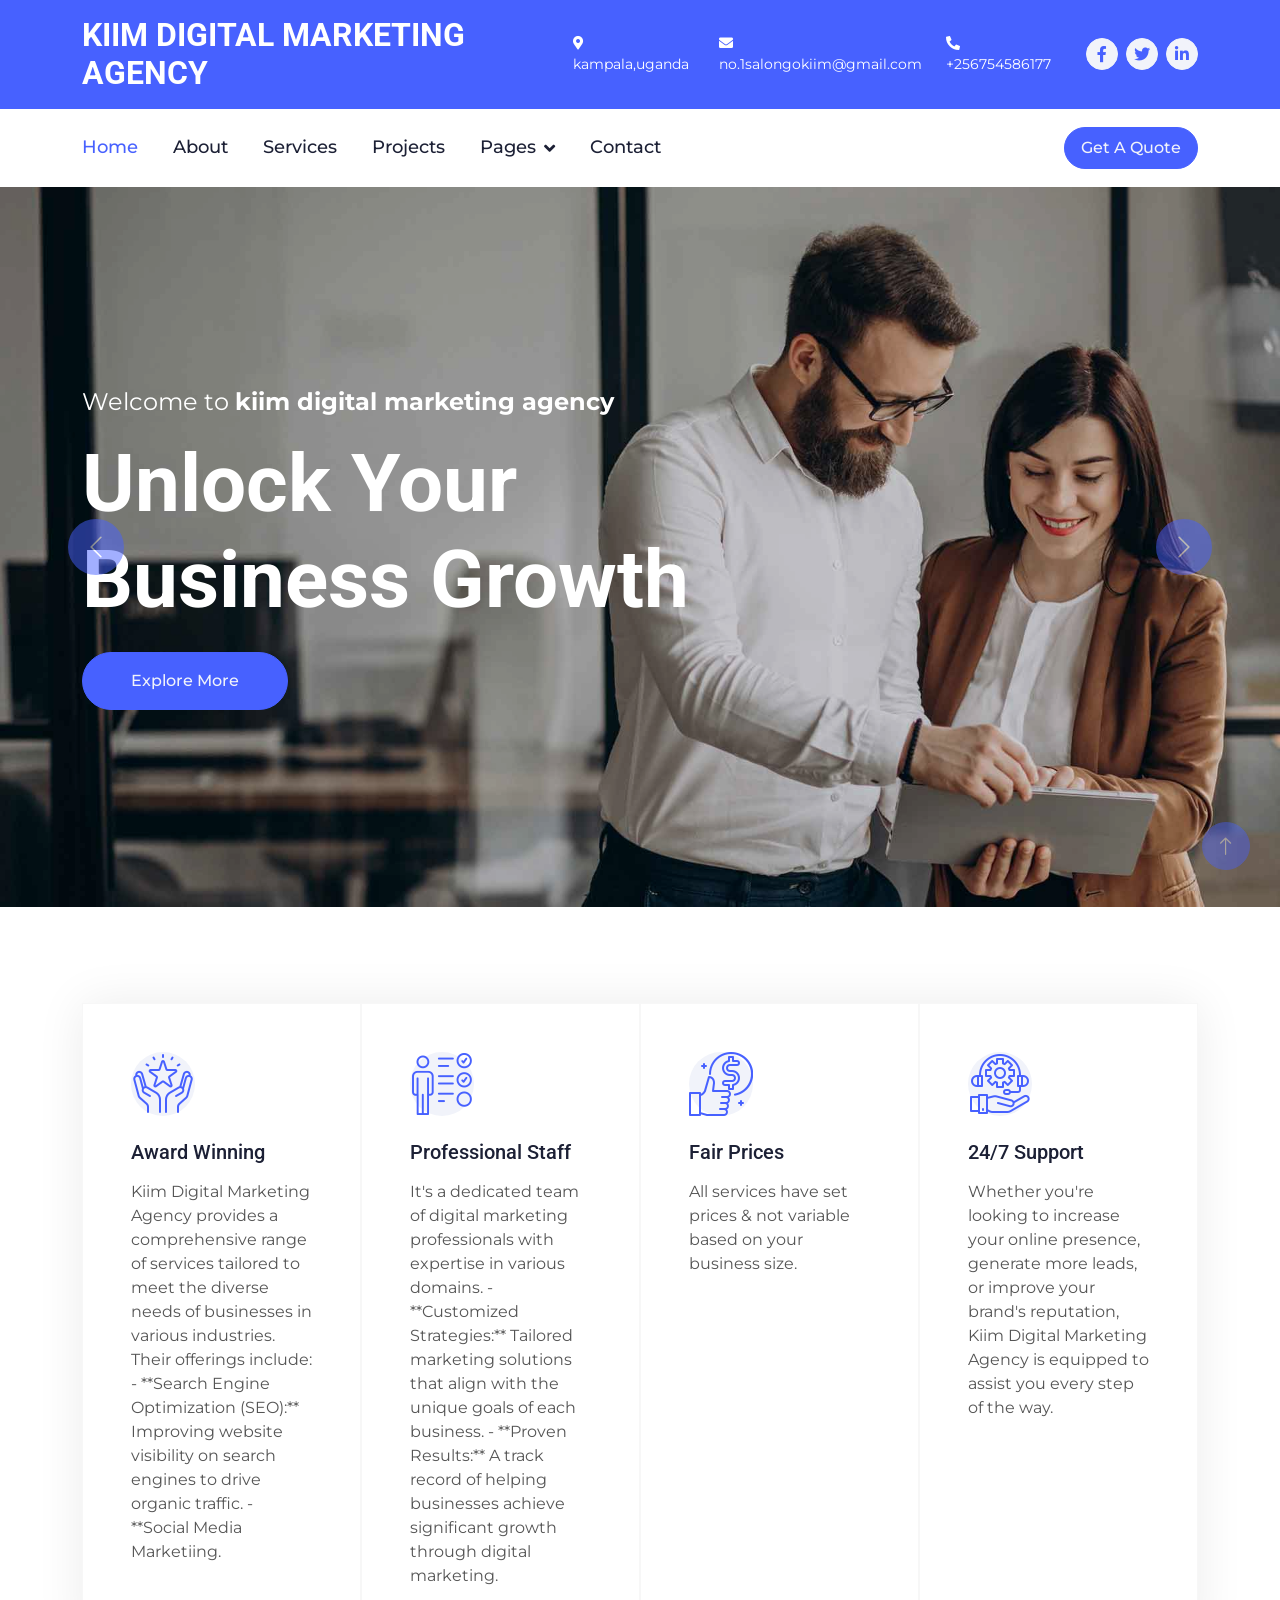
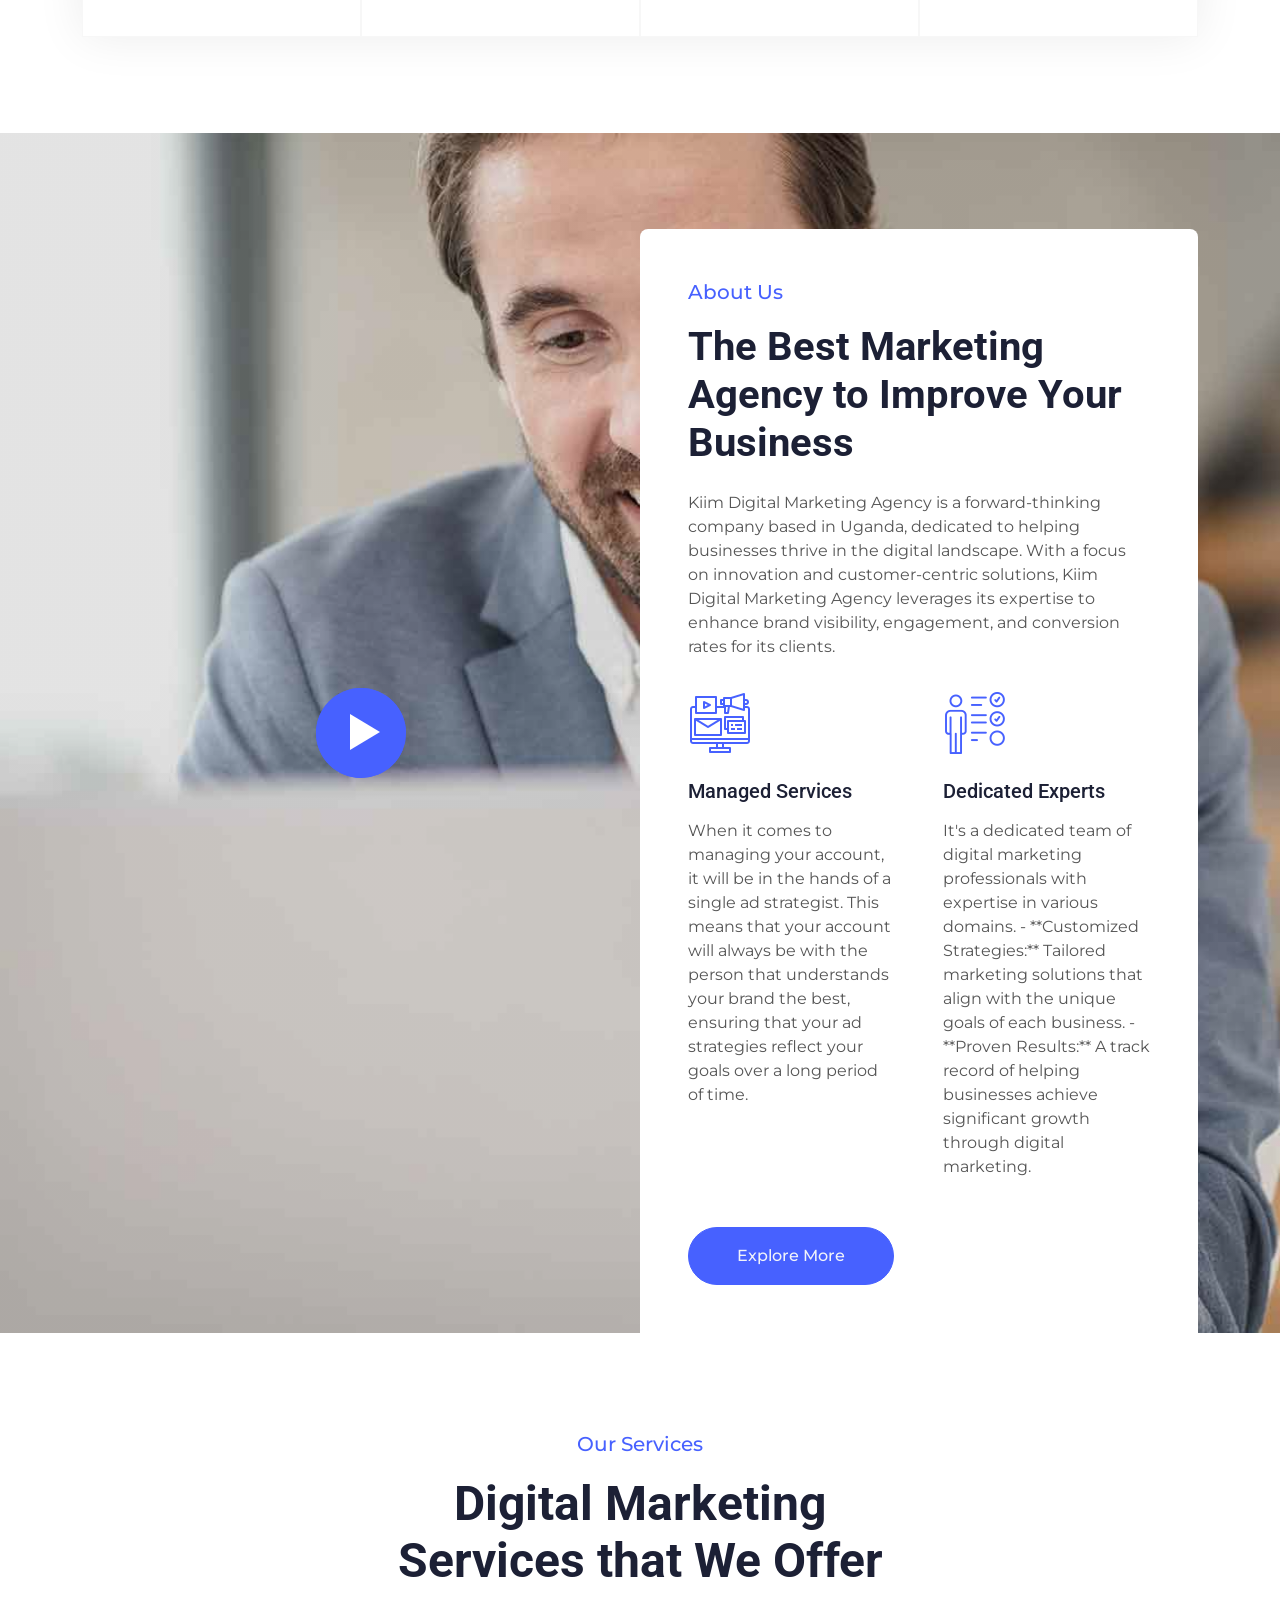
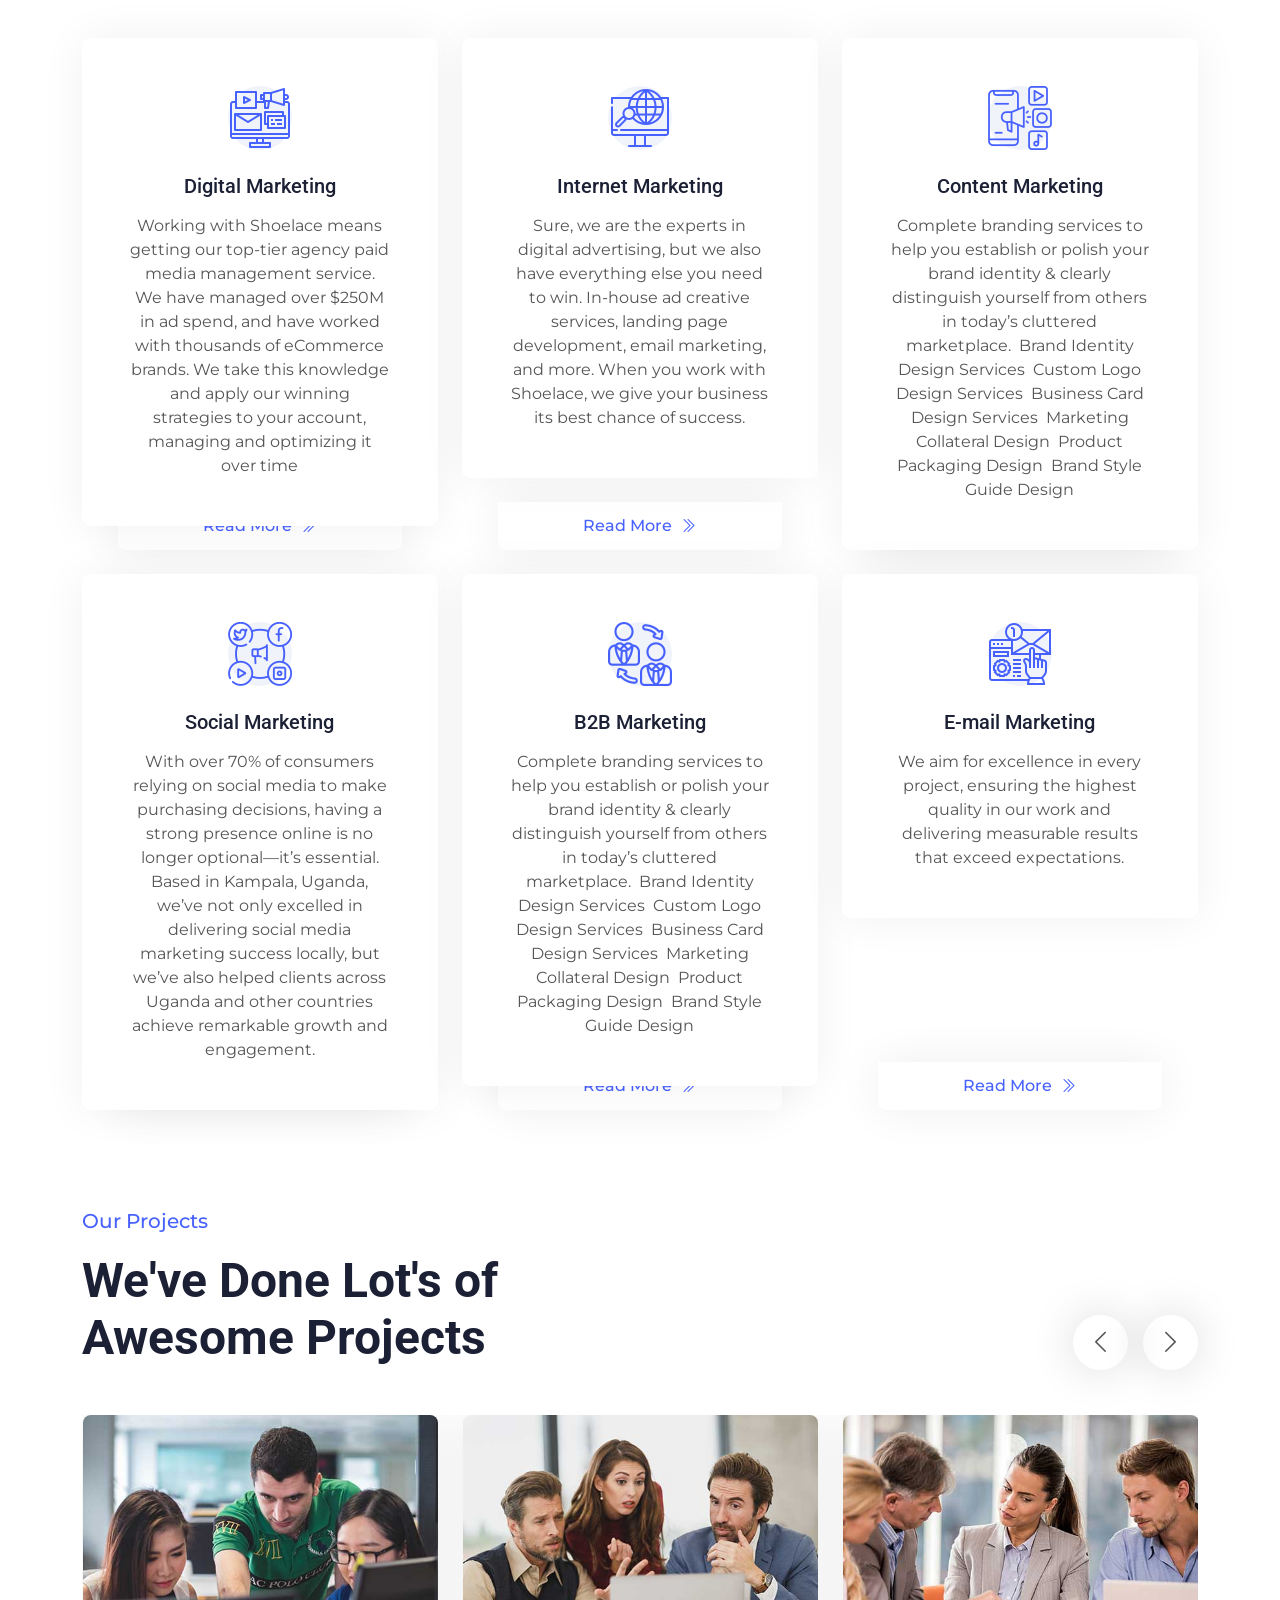
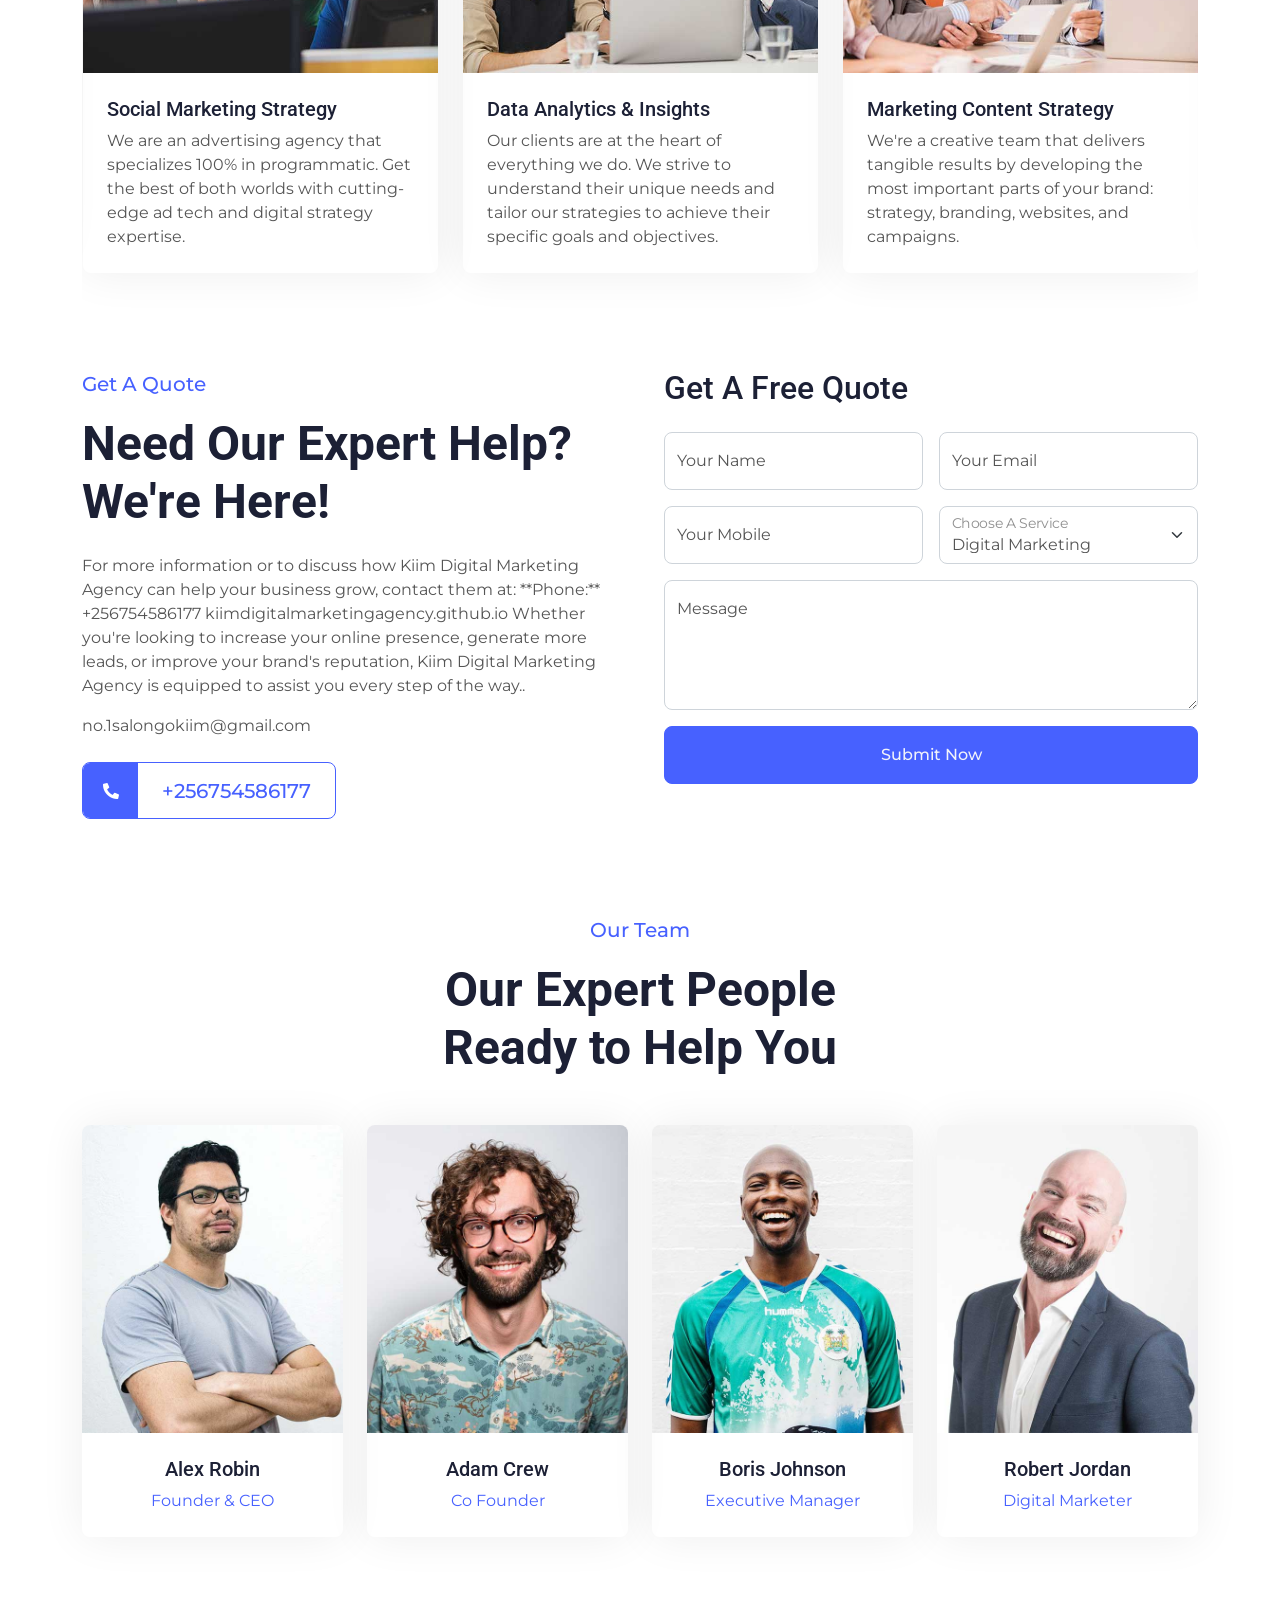
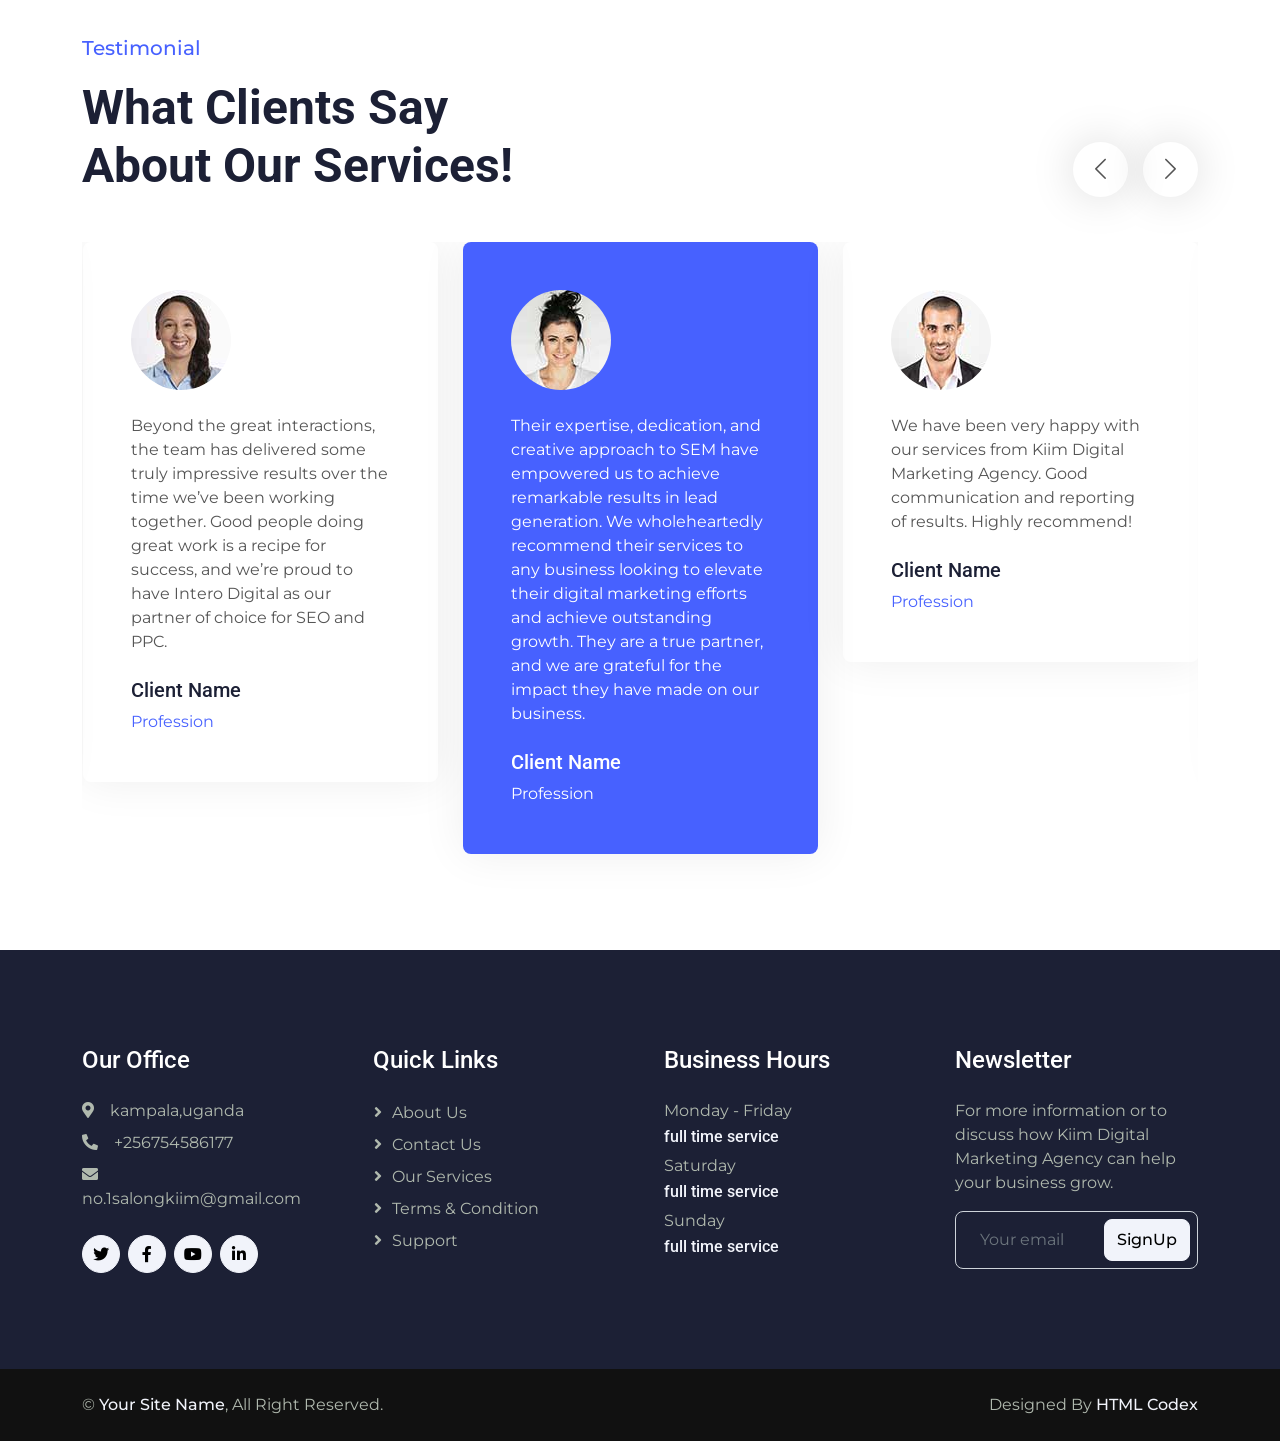
<file: index.html>
<!DOCTYPE html>
<html lang="en">

<head>
    <meta charset="utf-8">
    <title>KIIM DIGITAL MARKETING AGENCY- Digital Marketing Agency</title>
    <meta content="width=device-width, initial-scale=1.0" name="viewport">
    <meta content="" name="keywords">
    <meta content="" name="description">

    <!-- Favicon -->
    <link href="img/favicon.ico" rel="icon">

    <!-- Google Web Fonts -->
    <link rel="preconnect" href="https://fonts.googleapis.com">
    <link rel="preconnect" href="https://fonts.gstatic.com" crossorigin>
    <link href="https://fonts.googleapis.com/css2?family=Montserrat:wght@400;500&family=Roboto:wght@500;700&display=swap" rel="stylesheet">  

    <!-- Icon Font Stylesheet -->
    <link href="https://cdnjs.cloudflare.com/ajax/libs/font-awesome/5.10.0/css/all.min.css" rel="stylesheet">
    <link href="https://cdn.jsdelivr.net/npm/bootstrap-icons@1.4.1/font/bootstrap-icons.css" rel="stylesheet">

    <!-- Libraries Stylesheet -->
    <link href="lib/animate/animate.min.css" rel="stylesheet">
    <link href="lib/owlcarousel/assets/owl.carousel.min.css" rel="stylesheet">
    <link href="lib/lightbox/css/lightbox.min.css" rel="stylesheet">

    <!-- Customized Bootstrap Stylesheet -->
    <link href="css/bootstrap.min.css" rel="stylesheet">

    <!-- Template Stylesheet -->
    <link href="css/style.css" rel="stylesheet">
</head>

<body>
    <!-- Spinner Start -->
    <div id="spinner" class="show bg-white position-fixed translate-middle w-100 vh-100 top-50 start-50 d-flex align-items-center justify-content-center">
        <div class="spinner-border text-primary" role="status" style="width: 3rem; height: 3rem;"></div>
    </div>
    <!-- Spinner End -->


    <!-- Topbar Start -->
    <div class="container-fluid bg-primary text-white d-none d-lg-flex">
        <div class="container py-3">
            <div class="d-flex align-items-center">
                <a href="index.html">
                    <h2 class="text-white fw-bold m-0">KIIM DIGITAL MARKETING 
             AGENCY</h2>
                </a>
                <div class="ms-auto d-flex align-items-center">
                    <small class="ms-4"><i class="fa fa-map-marker-alt me-3"></i>kampala,uganda</small>
                    <small class="ms-4"><i class="fa fa-envelope me-3"></i>no.1salongokiim@gmail.com</small>
                    <small class="ms-4"><i class="fa fa-phone-alt me-3"></i>+256754586177</small>
                    <div class="ms-3 d-flex">
                        <a class="btn btn-sm-square btn-light text-primary rounded-circle ms-2" href=""><i class="fab fa-facebook-f"></i></a>
                        <a class="btn btn-sm-square btn-light text-primary rounded-circle ms-2" href=""><i class="fab fa-twitter"></i></a>
                        <a class="btn btn-sm-square btn-light text-primary rounded-circle ms-2" href=""><i class="fab fa-linkedin-in"></i></a>
                    </div>
                </div>
            </div>
        </div>
    </div>
    <!-- Topbar End -->


    <!-- Navbar Start -->
    <div class="container-fluid bg-white sticky-top">
        <div class="container">
            <nav class="navbar navbar-expand-lg bg-white navbar-light p-lg-0">
                <a href="index.html" class="navbar-brand d-lg-none">
                    <h1 class="fw-bold m-0">KIIM DIGITAL MARKETING AGENCY</h1>
                </a>
                <button type="button" class="navbar-toggler me-0" data-bs-toggle="collapse" data-bs-target="#navbarCollapse">
                    <span class="navbar-toggler-icon"></span>
                </button>
                <div class="collapse navbar-collapse" id="navbarCollapse">
                    <div class="navbar-nav">
                        <a href="index.html" class="nav-item nav-link active">Home</a>
                        <a href="about.html" class="nav-item nav-link">About</a>
                        <a href="service.html" class="nav-item nav-link">Services</a>
                        <a href="project.html" class="nav-item nav-link">Projects</a>
                        <div class="nav-item dropdown">
                            <a href="#" class="nav-link dropdown-toggle" data-bs-toggle="dropdown">Pages</a>
                            <div class="dropdown-menu bg-light rounded-0 rounded-bottom m-0">
                                <a href="feature.html" class="dropdown-item">Features</a>
                                <a href="team.html" class="dropdown-item">Our Team</a>
                                <a href="testimonial.html" class="dropdown-item">Testimonial</a>
                                <a href="quote.html" class="dropdown-item">Quotation</a>
                                <a href="404.html" class="dropdown-item">404 Page</a>
                            </div>
                        </div>
                        <a href="contact.html" class="nav-item nav-link">Contact</a>
                    </div>
                    <div class="ms-auto d-none d-lg-block">
                        <a href="" class="btn btn-primary rounded-pill py-2 px-3">Get A Quote</a>
                    </div>
                </div>
            </nav>
        </div>
    </div>
    <!-- Navbar End -->


    <!-- Carousel Start -->
    <div class="container-fluid px-0 mb-5">
        <div id="header-carousel" class="carousel slide carousel-fade" data-bs-ride="carousel">
            <div class="carousel-inner">
                <div class="carousel-item active">
                    <img class="w-100" src="img/carousel-1.jpg" alt="Image">
                    <div class="carousel-caption">
                        <div class="container">
                            <div class="row justify-content-start">
                                <div class="col-lg-7 text-start">
                                    <p class="fs-4 text-white animated slideInRight">Welcome to <strong>kiim digital marketing agency</strong></p>
                                    <h1 class="display-1 text-white mb-4 animated slideInRight">Unlock Your Business Growth</h1>
                                    <a href="" class="btn btn-primary rounded-pill py-3 px-5 animated slideInRight">Explore More</a>
                                </div>
                            </div>
                        </div>
                    </div>
                </div>
                <div class="carousel-item">
                    <img class="w-100" src="img/carousel-2.jpg" alt="Image">
                    <div class="carousel-caption">
                        <div class="container">
                            <div class="row justify-content-end">
                                <div class="col-lg-7 text-end">
                                    <p class="fs-4 text-white animated slideInLeft">Welcome to <strong>kiim digital marketing agency</strong></p>
                                    <h1 class="display-1 text-white mb-5 animated slideInLeft">Ready to Grow Your Business</h1>
                                    <a href="" class="btn btn-primary rounded-pill py-3 px-5 animated slideInLeft">Explore More</a>
                                </div>
                            </div>
                        </div>
                    </div>
                </div>
            </div>
            <button class="carousel-control-prev" type="button" data-bs-target="#header-carousel"
                data-bs-slide="prev">
                <span class="carousel-control-prev-icon" aria-hidden="true"></span>
                <span class="visually-hidden">Previous</span>
            </button>
            <button class="carousel-control-next" type="button" data-bs-target="#header-carousel"
                data-bs-slide="next">
                <span class="carousel-control-next-icon" aria-hidden="true"></span>
                <span class="visually-hidden">Next</span>
            </button>
        </div>
    </div>
    <!-- Carousel End -->


    <!-- Features Start -->
    <div class="container-xxl py-5">
        <div class="container">
            <div class="row g-0 feature-row">
                <div class="col-md-6 col-lg-3 wow fadeIn" data-wow-delay="0.1s">
                    <div class="feature-item border h-100 p-5">
                        <div class="btn-square bg-light rounded-circle mb-4" style="width: 64px; height: 64px;">
                            <img class="img-fluid" src="img/icon/icon-1.png" alt="Icon">
                        </div>
                        <h5 class="mb-3">Award Winning</h5>
                        <p class="mb-0">Kiim Digital Marketing Agency provides a comprehensive range of services tailored to meet the diverse needs of businesses in various industries. Their offerings include:

- **Search Engine Optimization (SEO):** Improving website visibility on search engines to drive organic traffic.
- **Social Media Marketiing.</p>
                    </div>
                </div>
                <div class="col-md-6 col-lg-3 wow fadeIn" data-wow-delay="0.3s">
                    <div class="feature-item border h-100 p-5">
                        <div class="btn-square bg-light rounded-circle mb-4" style="width: 64px; height: 64px;">
                            <img class="img-fluid" src="img/icon/icon-2.png" alt="Icon">
                        </div>
                        <h5 class="mb-3">Professional Staff</h5>
                        <p class="mb-0">It's a dedicated team of digital marketing professionals with expertise in various domains.
- **Customized Strategies:** Tailored marketing solutions that align with the unique goals of each business.
- **Proven Results:** A track record of helping businesses achieve significant growth through digital marketing.</p>
                    </div>
                </div>
                <div class="col-md-6 col-lg-3 wow fadeIn" data-wow-delay="0.5s">
                    <div class="feature-item border h-100 p-5">
                        <div class="btn-square bg-light rounded-circle mb-4" style="width: 64px; height: 64px;">
                            <img class="img-fluid" src="img/icon/icon-3.png" alt="Icon">
                        </div>
                        <h5 class="mb-3">Fair Prices</h5>
                        <p class="mb-0">All services have set prices & not variable based on your business size.</p>
                    </div>
                </div>
                <div class="col-md-6 col-lg-3 wow fadeIn" data-wow-delay="0.7s">
                    <div class="feature-item border h-100 p-5">
                        <div class="btn-square bg-light rounded-circle mb-4" style="width: 64px; height: 64px;">
                            <img class="img-fluid" src="img/icon/icon-4.png" alt="Icon">
                        </div>
                        <h5 class="mb-3">24/7 Support</h5>
                        <p class="mb-0">Whether you're looking to increase your online presence, generate more leads, or improve your brand's reputation, Kiim Digital Marketing Agency is equipped to assist you every step of the way.</p>
                    </div>
                </div>
            </div>
        </div>
    </div>
    <!-- Features End -->


    <!-- About Start -->
    <div class="container-xxl about my-5">
        <div class="container">
            <div class="row g-0">
                <div class="col-lg-6">
                    <div class="h-100 d-flex align-items-center justify-content-center" style="min-height: 300px;">
                        <button type="button" class="btn-play" data-bs-toggle="modal"
                            data-src="https://"www.youtube.com/shorts/NezWG0Bz4r4?si=K5L3v3A_Qm1Bx4ir" data-bs-target="#videoModal">
                            <span></span>
                        </button>
                    </div>
                </div>
                <div class="col-lg-6 pt-lg-5 wow fadeIn" data-wow-delay="0.5s">
                    <div class="bg-white rounded-top p-5 mt-lg-5">
                        <p class="fs-5 fw-medium text-primary">About Us</p>
                        <h1 class="display-6 mb-4">The Best Marketing Agency to Improve Your Business</h1>
                        <p class="mb-4">Kiim Digital Marketing Agency is a forward-thinking company based in Uganda, dedicated to helping businesses thrive in the digital landscape. With a focus on innovation and customer-centric solutions, Kiim Digital Marketing Agency leverages its expertise to enhance brand visibility, engagement, and conversion rates for its clients.</p>
                        <div class="row g-5 pt-2 mb-5">
                            <div class="col-sm-6">
                                <img class="img-fluid mb-4" src="img/icon/icon-5.png" alt="">
                                <h5 class="mb-3">Managed Services</h5>
                                <span>When it comes to managing your account, it will be in the hands of a single ad strategist. This means that your account will always be with the person that understands your brand the best, ensuring that your ad strategies reflect your goals over a long period of time.</span>
                            </div>
                            <div class="col-sm-6">
                                <img class="img-fluid mb-4" src="img/icon/icon-2.png" alt="">
                                <h5 class="mb-3">Dedicated Experts</h5>
                                <span>It's a dedicated team of digital marketing professionals with expertise in various domains. - **Customized Strategies:** Tailored marketing solutions that align with the unique goals of each business. - **Proven Results:** A track record of helping businesses achieve significant growth through digital marketing.</span>
                            </div>
                        </div>
                        <a class="btn btn-primary rounded-pill py-3 px-5" href="">Explore More</a>
                    </div>
                </div>
            </div>
        </div>
    </div>
    <!-- About End -->


    <!-- Video Modal Start -->
    <div class="modal modal-video fade" id="videoModal" tabindex="-1" aria-labelledby="exampleModalLabel" aria-hidden="true">
        <div class="modal-dialog">
            <div class="modal-content rounded-0">
                <div class="modal-header">
                    <h3 class="modal-title" id="exampleModalLabel">Youtube Video</h3>
                    <button type="button" class="btn-close" data-bs-dismiss="modal" aria-label="Close"></button>
                </div>
                <div class="modal-body">
                    <!-- 16:9 aspect ratio -->
                    <div class="ratio ratio-16x9">
                        <iframe class="embed-responsive-item" src="" id="video" allowfullscreen allowscriptaccess="always"
                            allow="autoplay"></iframe>
                    </div>
                </div>
            </div>
        </div>
    </div>
    <!-- Video Modal End -->


    <!-- Service Start -->
    <div class="container-xxl py-5">
        <div class="container">
            <div class="text-center mx-auto wow fadeInUp" data-wow-delay="0.1s" style="max-width: 500px;">
                <p class="fs-5 fw-medium text-primary">Our Services</p>
                <h1 class="display-5 mb-5">Digital Marketing Services that We Offer</h1>
            </div>
            <div class="row g-4">
                <div class="col-lg-4 col-md-6 wow fadeInUp" data-wow-delay="0.1s">
                    <div class="service-item position-relative h-100">
                        <div class="service-text rounded p-5">
                            <div class="btn-square bg-light rounded-circle mx-auto mb-4" style="width: 64px; height: 64px;">
                                <img class="img-fluid" src="img/icon/icon-5.png" alt="Icon">
                            </div>
                            <h5 class="mb-3">Digital Marketing</h4>
                            <p class="mb-0">Working with Shoelace means getting our top-tier agency paid media management service. We have managed over $250M in ad spend, and have worked with thousands of eCommerce brands. We take this knowledge and apply our winning strategies to your account, managing and optimizing it over time</p>
                        </div>
                        <div class="service-btn rounded-0 rounded-bottom">
                            <a class="text-primary fw-medium" href="">Read More<i class="bi bi-chevron-double-right ms-2"></i></a>
                        </div>
                    </div>
                </div>
                <div class="col-lg-4 col-md-6 wow fadeInUp" data-wow-delay="0.3s">
                    <div class="service-item position-relative h-100">
                        <div class="service-text rounded p-5">
                            <div class="btn-square bg-light rounded-circle mx-auto mb-4" style="width: 64px; height: 64px;">
                                <img class="img-fluid" src="img/icon/icon-6.png" alt="Icon">
                            </div>
                            <h5 class="mb-3">Internet Marketing</h4>
                            <p class="mb-0">Sure, we are the experts in digital advertising, but we also have everything else you need to win. In-house ad creative services, landing page development, email marketing, and more. When you work with Shoelace, we give your business its best chance of success.</p>
                        </div>
                        <div class="service-btn rounded-0 rounded-bottom">
                            <a class="text-primary fw-medium" href="">Read More<i class="bi bi-chevron-double-right ms-2"></i></a>
                        </div>
                    </div>
                </div>
                <div class="col-lg-4 col-md-6 wow fadeInUp" data-wow-delay="0.5s">
                    <div class="service-item position-relative h-100">
                        <div class="service-text rounded p-5">
                            <div class="btn-square bg-light rounded-circle mx-auto mb-4" style="width: 64px; height: 64px;">
                                <img class="img-fluid" src="img/icon/icon-7.png" alt="Icon">
                            </div>
                            <h5 class="mb-3">Content Marketing</h4>
                            <p class="mb-0">Complete branding services to help you establish or polish your brand identity & clearly distinguish yourself from others in today’s cluttered marketplace. 
		 Brand Identity Design Services  Custom Logo Design Services  Business Card Design Services  Marketing Collateral Design  Product Packaging Design  Brand Style Guide Design
</div>
                        <div class="service-btn rounded-0 rounded-bottom">
                            <a class="text-primary fw-medium" href="">Read More<i class="bi bi-chevron-double-right ms-2"></i></a>
                        </div>
                    </div>
                </div>
                <div class="col-lg-4 col-md-6 wow fadeInUp" data-wow-delay="0.1s">
                    <div class="service-item position-relative h-100">
                        <div class="service-text rounded p-5">
                            <div class="btn-square bg-light rounded-circle mx-auto mb-4" style="width: 64px; height: 64px;">
                                <img class="img-fluid" src="img/icon/icon-8.png" alt="Icon">
                            </div>
                            <h5 class="mb-3">Social Marketing</h4>
                            <p class="mb-0">With over 70% of consumers relying on social media to make purchasing decisions, having a strong presence online is no longer optional—it’s essential.
Based in Kampala, Uganda, we’ve not only excelled in delivering social media marketing success locally, but we’ve also helped clients across Uganda and other countries achieve remarkable growth and engagement.</p>
                        </div>
                        <div class="service-btn rounded-0 rounded-bottom">
                            <a class="text-primary fw-medium" href="">Read More<i class="bi bi-chevron-double-right ms-2"></i></a>
                        </div>
                    </div>
                </div>
                <div class="col-lg-4 col-md-6 wow fadeInUp" data-wow-delay="0.3s">
                    <div class="service-item position-relative h-100">
                        <div class="service-text rounded p-5">
                            <div class="btn-square bg-light rounded-circle mx-auto mb-4" style="width: 64px; height: 64px;">
                                <img class="img-fluid" src="img/icon/icon-9.png" alt="Icon">
                            </div>
                            <h5 class="mb-3">B2B Marketing</h4>
                            <p class="mb-0">Complete branding services to help you establish or polish your brand identity & clearly distinguish yourself from others in today’s cluttered marketplace. 
		 Brand Identity Design Services  Custom Logo Design Services  Business Card Design Services  Marketing Collateral Design  Product Packaging Design  Brand Style Guide Design
</p>
                        </div>
                        <div class="service-btn rounded-0 rounded-bottom">
                            <a class="text-primary fw-medium" href="">Read More<i class="bi bi-chevron-double-right ms-2"></i></a>
                        </div>
                    </div>
                </div>
                <div class="col-lg-4 col-md-6 wow fadeInUp" data-wow-delay="0.5s">
                    <div class="service-item position-relative h-100">
                        <div class="service-text rounded p-5">
                            <div class="btn-square bg-light rounded-circle mx-auto mb-4" style="width: 64px; height: 64px;">
                                <img class="img-fluid" src="img/icon/icon-10.png" alt="Icon">
                            </div>
                            <h5 class="mb-3">E-mail Marketing</h4>
                            <p class="mb-0">We aim for excellence in every project, ensuring the highest quality in our work and delivering measurable results that exceed expectations.</p>
                        </div>
                        <div class="service-btn rounded-0 rounded-bottom">
                            <a class="text-primary fw-medium" href="">Read More<i class="bi bi-chevron-double-right ms-2"></i></a>
                        </div>
                    </div>
                </div>
            </div>
        </div>
    </div>
    <!-- Service End -->


    <!-- Project Start -->
    <div class="container-xxl pt-5">
        <div class="container">
            <div class="text-center text-md-start pb-5 pb-md-0 wow fadeInUp" data-wow-delay="0.1s" style="max-width: 500px;">
                <p class="fs-5 fw-medium text-primary">Our Projects</p>
                <h1 class="display-5 mb-5">We've Done Lot's of Awesome Projects</h1>
            </div>
            <div class="owl-carousel project-carousel wow fadeInUp" data-wow-delay="0.1s">
                <div class="project-item mb-5">
                    <div class="position-relative">
                        <img class="img-fluid" src="img/project-1.jpg" alt="">
                        <div class="project-overlay">
                            <a class="btn btn-lg-square btn-light rounded-circle m-1" href="img/project-1.jpg" data-lightbox="project"><i class="fa fa-eye"></i></a>
                            <a class="btn btn-lg-square btn-light rounded-circle m-1" href=""><i class="fa fa-link"></i></a>
                        </div>
                    </div>
                    <div class="p-4">
                        <a class="d-block h5" href="">Data Analytics & Insights</a>
                        <span>Our clients are at the heart of everything we do. We strive to understand their unique needs and tailor our strategies to achieve their specific goals and objectives.</span>
                    </div>
                </div>
                <div class="project-item mb-5">
                    <div class="position-relative">
                        <img class="img-fluid" src="img/project-2.jpg" alt="">
                        <div class="project-overlay">
                            <a class="btn btn-lg-square btn-light rounded-circle m-1" href="img/project-2.jpg" data-lightbox="project"><i class="fa fa-eye"></i></a>
                            <a class="btn btn-lg-square btn-light rounded-circle m-1" href=""><i class="fa fa-link"></i></a>
                        </div>
                    </div>
                    <div class="p-4">
                        <a class="d-block h5" href="">Marketing Content Strategy</a>
                        <span>We're a creative team that delivers tangible results by developing the most important parts of your brand: strategy, branding, websites, and campaigns.</span>
                    </div>
                </div>
                <div class="project-item mb-5">
                    <div class="position-relative">
                        <img class="img-fluid" src="img/project-3.jpg" alt="">
                        <div class="project-overlay">
                            <a class="btn btn-lg-square btn-light rounded-circle m-1" href="img/project-3.jpg" data-lightbox="project"><i class="fa fa-eye"></i></a>
                            <a class="btn btn-lg-square btn-light rounded-circle m-1" href=""><i class="fa fa-link"></i></a>
                        </div>
                    </div>
                    <div class="p-4">
                        <a class="d-block h5" href="">Business Target Market</a>
                        <span>We are experts at creating an online presence for businesses that captures the imagination, drives user behavior, and converts visitors into customers.</span>
                    </div>
                </div>
                <div class="project-item mb-5">
                    <div class="position-relative">
                        <img class="img-fluid" src="img/project-4.jpg" alt="">
                        <div class="project-overlay">
                            <a class="btn btn-lg-square btn-light rounded-circle m-1" href="img/project-4.jpg" data-lightbox="project"><i class="fa fa-eye"></i></a>
                            <a class="btn btn-lg-square btn-light rounded-circle m-1" href=""><i class="fa fa-link"></i></a>
                        </div>
                    </div>
                    <div class="p-4">
                        <a class="d-block h5" href="">Social Marketing Strategy</a>
                        <span>We are an advertising agency that specializes 100% in programmatic. Get the best of both worlds with cutting-edge ad tech and digital strategy expertise.</span>
                    </div>
                </div>
            </div>
        </div>
    </div>
    <!-- Project End -->


    <!-- Quote Start -->
    <div class="container-xxl py-5">
        <div class="container">
            <div class="row g-5">
                <div class="col-lg-6 wow fadeInUp" data-wow-delay="0.1s">
                    <p class="fs-5 fw-medium text-primary">Get A Quote</p>
                    <h1 class="display-5 mb-4">Need Our Expert Help? We're Here!</h1>
                    <p>For more information or to discuss how Kiim Digital Marketing Agency can help your business grow, contact them at:

**Phone:** +256754586177
kiimdigitalmarketingagency.github.io 

Whether you're looking to increase your online presence, generate more leads, or improve your brand's reputation, Kiim Digital Marketing Agency is equipped to assist you every step of the way..</p>
                    <p class="mb-4">no.1salongokiim@gmail.com</p>
                    <a class="d-inline-flex align-items-center rounded overflow-hidden border border-primary" href="">
                        <span class="btn-lg-square bg-primary" style="width: 55px; height: 55px;">
                            <i class="fa fa-phone-alt text-white"></i>
                        </span>
                        <span class="fs-5 fw-medium mx-4">+256754586177</span>
                    </a>
                </div>
                <div class="col-lg-6 wow fadeInUp" data-wow-delay="0.5s">
                    <h2 class="mb-4">Get A Free Quote</h2>
                    <div class="row g-3">
                        <div class="col-sm-6">
                            <div class="form-floating">
                                <input type="text" class="form-control" id="name" placeholder="Your Name">
                                <label for="name">Your Name</label>
                            </div>
                        </div>
                        <div class="col-sm-6">
                            <div class="form-floating">
                                <input type="email" class="form-control" id="mail" placeholder="Your Email">
                                <label for="mail">Your Email</label>
                            </div>
                        </div>
                        <div class="col-sm-6">
                            <div class="form-floating">
                                <input type="text" class="form-control" id="mobile" placeholder="Your Mobile">
                                <label for="mobile">Your Mobile</label>
                            </div>
                        </div>
                        <div class="col-sm-6">
                            <div class="form-floating">
                                <select class="form-select" id="service">
                                    <option selected>Digital Marketing</option>
                                    <option value="">Social Marketing</option>
                                    <option value="">Content Marketing</option>
                                    <option value="">E-mail Marketing</option>
                                </select>
                                <label for="service">Choose A Service</label>
                            </div>
                        </div>
                        <div class="col-12">
                            <div class="form-floating">
                                <textarea class="form-control" placeholder="Leave a message here" id="message" style="height: 130px"></textarea>
                                <label for="message">Message</label>
                            </div>
                        </div>
                        <div class="col-12 text-center">
                            <button class="btn btn-primary w-100 py-3" type="submit">Submit Now</button>
                        </div>
                    </div>
                </div>
            </div>
        </div>
    </div>
    <!-- Quote Start -->


    <!-- Team Start -->
    <div class="container-xxl py-5">
        <div class="container">
            <div class="text-center mx-auto wow fadeInUp" data-wow-delay="0.1s" style="max-width: 500px;">
                <p class="fs-5 fw-medium text-primary">Our Team</p>
                <h1 class="display-5 mb-5">Our Expert People Ready to Help You</h1>
            </div>
            <div class="row g-4">
                <div class="col-lg-3 col-md-6 wow fadeInUp" data-wow-delay="0.1s">
                    <div class="team-item rounded overflow-hidden pb-4">
                        <img class="img-fluid mb-4" src="img/team-1.jpg" alt="">
                        <h5>Alex Robin</h5>
                        <span class="text-primary">Founder & CEO</span>
                        <ul class="team-social">
                            <li><a class="btn btn-square" href=""><i class="fab fa-facebook-f"></i></a></li>
                            <li><a class="btn btn-square" href=""><i class="fab fa-twitter"></i></a></li>
                            <li><a class="btn btn-square" href=""><i class="fab fa-instagram"></i></a></li>
                            <li><a class="btn btn-square" href=""><i class="fab fa-linkedin-in"></i></a></li>
                        </ul>
                    </div>
                </div>
                <div class="col-lg-3 col-md-6 wow fadeInUp" data-wow-delay="0.3s">
                    <div class="team-item rounded overflow-hidden pb-4">
                        <img class="img-fluid mb-4" src="img/team-2.jpg" alt="">
                        <h5>Adam Crew</h5>
                        <span class="text-primary">Co Founder</span>
                        <ul class="team-social">
                            <li><a class="btn btn-square" href=""><i class="fab fa-facebook-f"></i></a></li>
                            <li><a class="btn btn-square" href=""><i class="fab fa-twitter"></i></a></li>
                            <li><a class="btn btn-square" href=""><i class="fab fa-instagram"></i></a></li>
                            <li><a class="btn btn-square" href=""><i class="fab fa-linkedin-in"></i></a></li>
                        </ul>
                    </div>
                </div>
                <div class="col-lg-3 col-md-6 wow fadeInUp" data-wow-delay="0.5s">
                    <div class="team-item rounded overflow-hidden pb-4">
                        <img class="img-fluid mb-4" src="img/team-3.jpg" alt="">
                        <h5>Boris Johnson</h5>
                        <span class="text-primary">Executive Manager</span>
                        <ul class="team-social">
                            <li><a class="btn btn-square" href=""><i class="fab fa-facebook-f"></i></a></li>
                            <li><a class="btn btn-square" href=""><i class="fab fa-twitter"></i></a></li>
                            <li><a class="btn btn-square" href=""><i class="fab fa-instagram"></i></a></li>
                            <li><a class="btn btn-square" href=""><i class="fab fa-linkedin-in"></i></a></li>
                        </ul>
                    </div>
                </div>
                <div class="col-lg-3 col-md-6 wow fadeInUp" data-wow-delay="0.7s">
                    <div class="team-item rounded overflow-hidden pb-4">
                        <img class="img-fluid mb-4" src="img/team-4.jpg" alt="">
                        <h5>Robert Jordan</h5>
                        <span class="text-primary">Digital Marketer</span>
                        <ul class="team-social">
                            <li><a class="btn btn-square" href=""><i class="fab fa-facebook-f"></i></a></li>
                            <li><a class="btn btn-square" href=""><i class="fab fa-twitter"></i></a></li>
                            <li><a class="btn btn-square" href=""><i class="fab fa-instagram"></i></a></li>
                            <li><a class="btn btn-square" href=""><i class="fab fa-linkedin-in"></i></a></li>
                        </ul>
                    </div>
                </div>
            </div>
        </div>
    </div>
    <!-- Team End -->


    <!-- Testimonial Start -->
    <div class="container-xxl pt-5">
        <div class="container">
            <div class="text-center text-md-start pb-5 pb-md-0 wow fadeInUp" data-wow-delay="0.1s" style="max-width: 500px;">
                <p class="fs-5 fw-medium text-primary">Testimonial</p>
                <h1 class="display-5 mb-5">What Clients Say About Our Services!</h1>
            </div>
            <div class="owl-carousel testimonial-carousel wow fadeInUp" data-wow-delay="0.1s">
                <div class="testimonial-item rounded p-4 p-lg-5 mb-5">
                    <img class="mb-4" src="img/testimonial-1.jpg" alt="">
                    <p class="mb-4">Their expertise, dedication, and creative approach to SEM have empowered us to achieve remarkable results in lead generation. We wholeheartedly recommend their services to any business looking to elevate their digital marketing efforts and achieve outstanding growth. They are a true partner, and we are grateful for the impact they have made on our business.</p>
                    <h5>Client Name</h5>
                    <span class="text-primary">Profession</span>
                </div>
                <div class="testimonial-item rounded p-4 p-lg-5 mb-5">
                    <img class="mb-4" src="img/testimonial-2.jpg" alt="">
                    <p class="mb-4">We have been very happy with our services from Kiim Digital Marketing Agency. Good communication and reporting of results. Highly recommend!</p>
                    <h5>Client Name</h5>
                    <span class="text-primary">Profession</span>
                </div>
                <div class="testimonial-item rounded p-4 p-lg-5 mb-5">
                    <img class="mb-4" src="img/testimonial-3.jpg" alt="">
                    <p class="mb-4">Beyond the great interactions, the team has delivered some truly impressive results over the time we’ve been working together. Good people doing great work is a recipe for success, and we’re proud to have Kiim Digital Marketing Agency as our partner of choice for SEO and PPC.</p>
                    <h5>Client Name</h5>
                    <span class="text-primary">Profession</span>
                </div>
                <div class="testimonial-item rounded p-4 p-lg-5 mb-5">
                    <img class="mb-4" src="img/testimonial-4.jpg" alt="">
                    <p class="mb-4">Beyond the great interactions, the team has delivered some truly impressive results over the time we’ve been working together. Good people doing great work is a recipe for success, and we’re proud to have Intero Digital as our partner of choice for SEO and PPC.</p>
                    <h5>Client Name</h5>
                    <span class="text-primary">Profession</span>
                </div>
            </div>
        </div>
    </div>
    <!-- Testimonial End -->


    <!-- Footer Start -->
    <div class="container-fluid bg-dark footer mt-5 py-5 wow fadeIn" data-wow-delay="0.1s">
        <div class="container py-5">
            <div class="row g-5">
                <div class="col-lg-3 col-md-6">
                    <h4 class="text-white mb-4">Our Office</h4>
                    <p class="mb-2"><i class="fa fa-map-marker-alt me-3"></i>kampala,uganda</p>
                    <p class="mb-2"><i class="fa fa-phone-alt me-3"></i>+256754586177</p>
                    <p class="mb-2"><i class="fa fa-envelope me-3"></i>no.1salongkiim@gmail.com</p>
                    <div class="d-flex pt-3">
                        <a class="btn btn-square btn-light rounded-circle me-2" href=""><i class="fab fa-twitter"></i></a>
                        <a class="btn btn-square btn-light rounded-circle me-2" href=""><i class="fab fa-facebook-f"></i></a>
                        <a class="btn btn-square btn-light rounded-circle me-2" href=""><i class="fab fa-youtube"></i></a>
                        <a class="btn btn-square btn-light rounded-circle me-2" href=""><i class="fab fa-linkedin-in"></i></a>
                    </div>
                </div>
                <div class="col-lg-3 col-md-6">
                    <h4 class="text-white mb-4">Quick Links</h4>
                    <a class="btn btn-link" href="">About Us</a>
                    <a class="btn btn-link" href="">Contact Us</a>
                    <a class="btn btn-link" href="">Our Services</a>
                    <a class="btn btn-link" href="">Terms & Condition</a>
                    <a class="btn btn-link" href="">Support</a>
                </div>
                <div class="col-lg-3 col-md-6">
                    <h4 class="text-white mb-4">Business Hours</h4>
                    <p class="mb-1">Monday - Friday</p>
                    <h6 class="text-light">full time service </h6>
                    <p class="mb-1">Saturday</p>
                    <h6 class="text-light">full time service </h6> 
                    <p class="mb-1">Sunday</p>
                    <h6 class="text-light">full time service </h6>
                </div>
                <div class="col-lg-3 col-md-6">
                    <h4 class="text-white mb-4">Newsletter</h4>
                    <p>For more information or to discuss how Kiim Digital Marketing Agency can help your business grow.</p>
                    <div class="position-relative w-100">
                        <input class="form-control bg-transparent w-100 py-3 ps-4 pe-5" type="text" placeholder="Your email">
                        <button type="button" class="btn btn-light py-2 position-absolute top-0 end-0 mt-2 me-2">SignUp</button>
                    </div>
                </div>
            </div>
        </div>
    </div>
    <!-- Footer End -->


    <!-- Copyright Start -->
    <div class="container-fluid copyright py-4">
        <div class="container">
            <div class="row">
                <div class="col-md-6 text-center text-md-start mb-3 mb-md-0">
                    &copy; <a class="fw-medium text-light" href="#">Your Site Name</a>, All Right Reserved.
                </div>
                <div class="col-md-6 text-center text-md-end">
                    <!--/*** This template is free as long as you keep the footer author’s credit link/attribution link/backlink. If you'd like to use the template without the footer author’s credit link/attribution link/backlink, you can purchase the Credit Removal License from "https://htmlcodex.com/credit-removal". Thank you for your support. ***/-->
                    Designed By <a class="fw-medium text-light" href="https://kiimdigitalmarketingagency.github.io">HTML Codex</a>
                </div>
            </div>
        </div>
    </div>
    <!-- Copyright End -->


    <!-- Back to Top -->
    <a href="#" class="btn btn-lg btn-primary btn-lg-square rounded-circle back-to-top"><i class="bi bi-arrow-up"></i></a>


    <!-- JavaScript Libraries -->
    <script src="https://ajax.googleapis.com/ajax/libs/jquery/3.6.1/jquery.min.js"></script>
    <script src="https://cdn.jsdelivr.net/npm/bootstrap@5.0.0/dist/js/bootstrap.bundle.min.js"></script>
    <script src="lib/wow/wow.min.js"></script>
    <script src="lib/easing/easing.min.js"></script>
    <script src="lib/waypoints/waypoints.min.js"></script>
    <script src="lib/owlcarousel/owl.carousel.min.js"></script>
    <script src="lib/lightbox/js/lightbox.min.js"></script>

    <!-- Template Javascript -->
    <script src="js/main.js"></script>
</body>

</html>
</file>
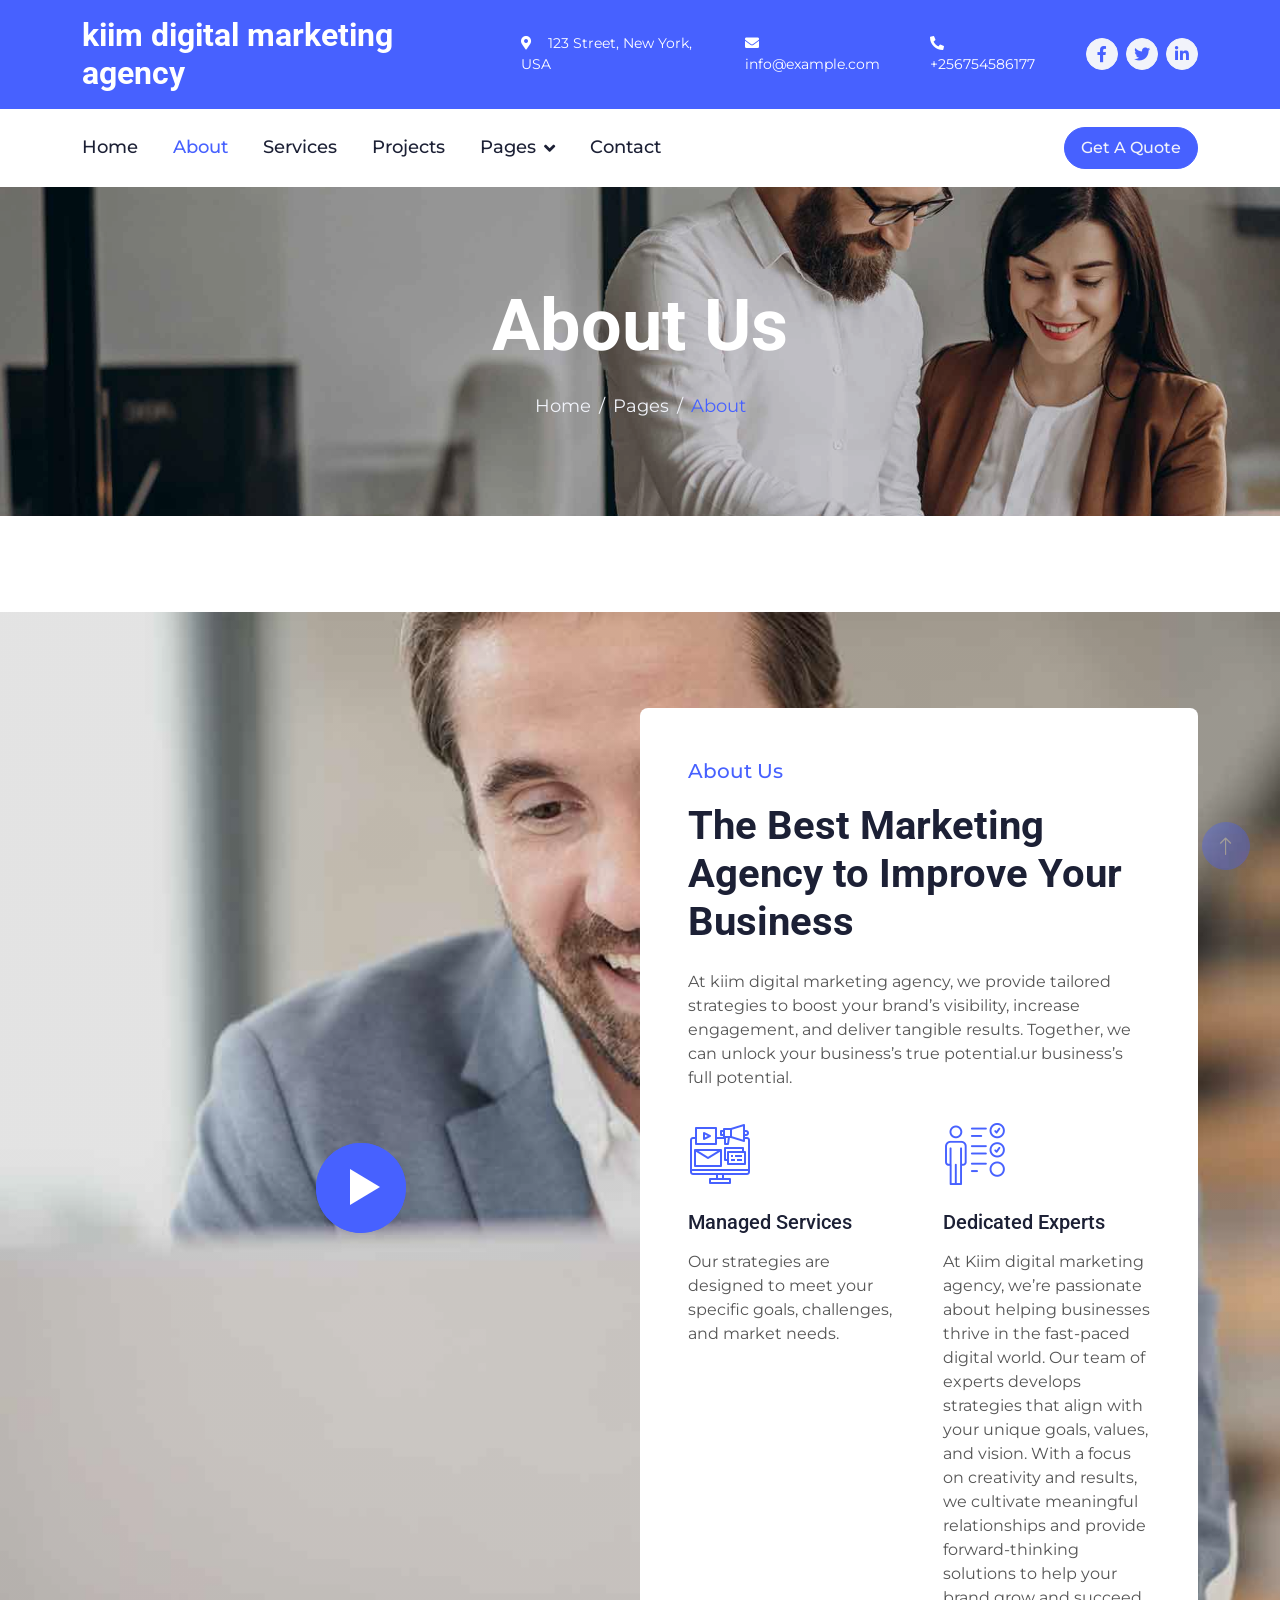
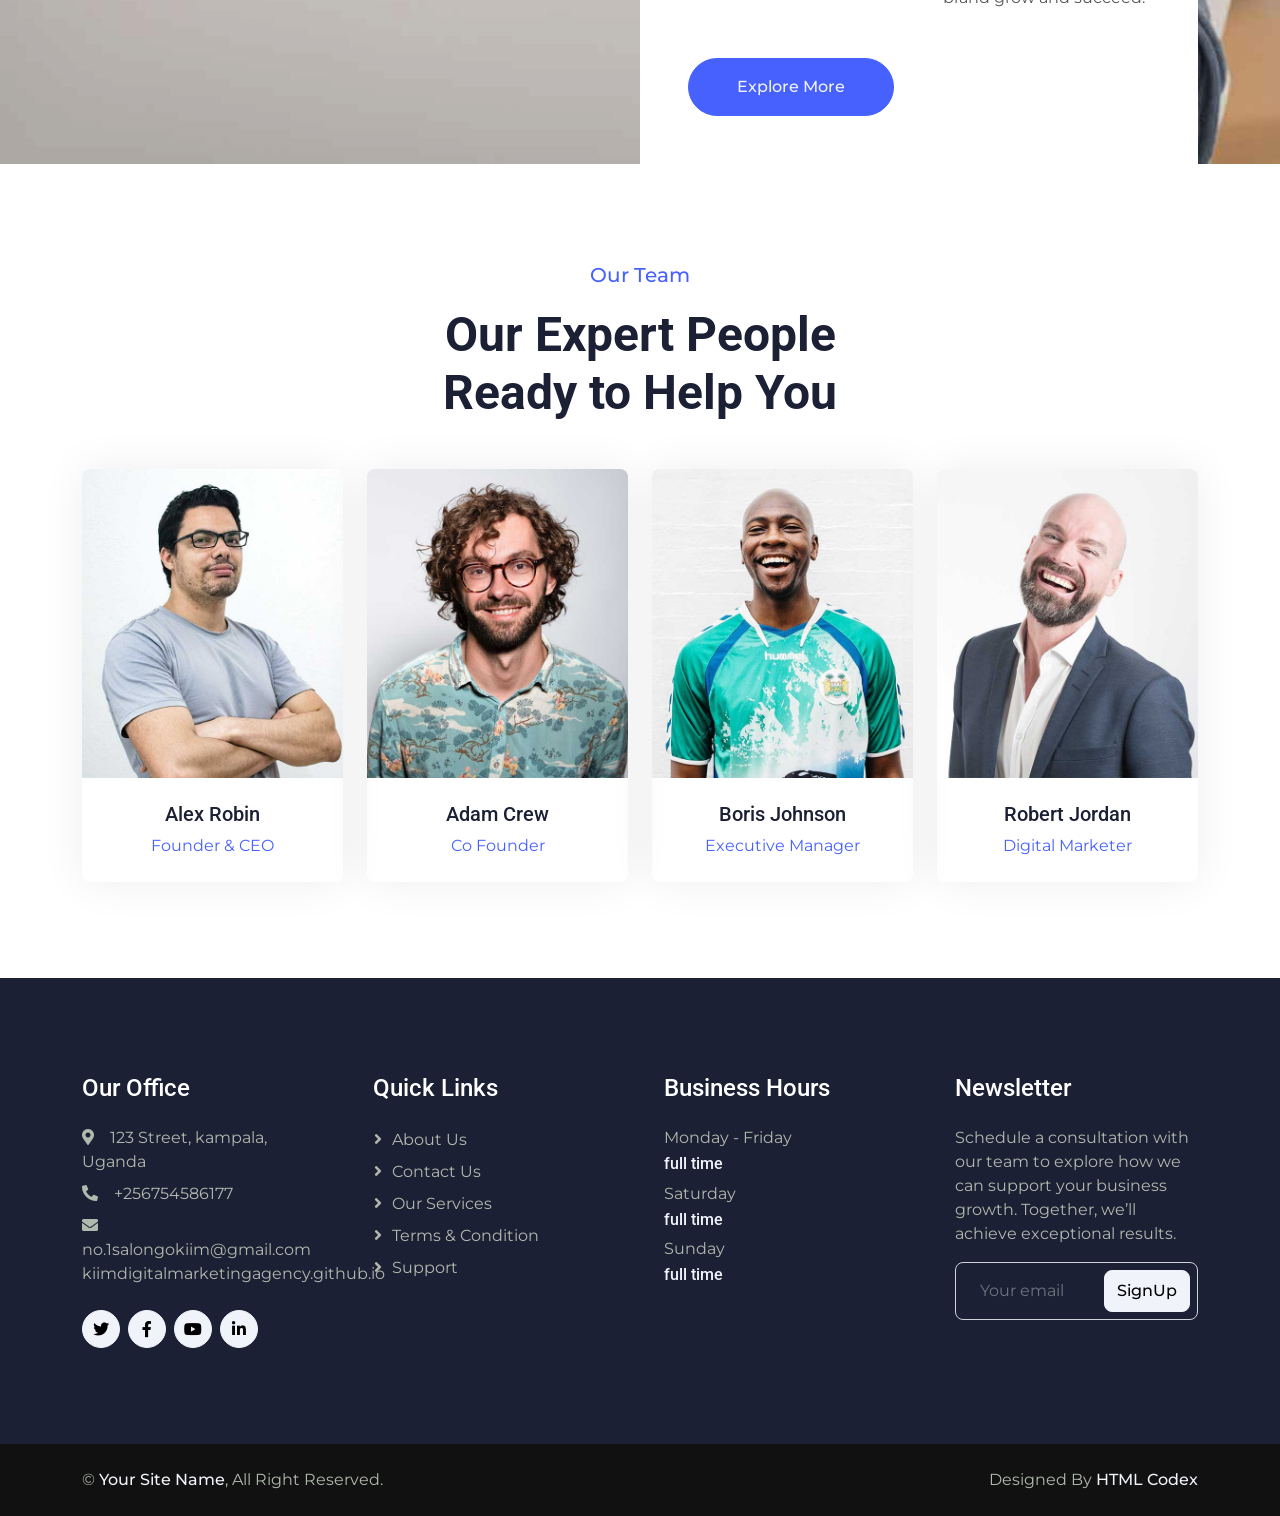
<file: about.html>
<!DOCTYPE html>
<html lang="en">

<head>
    <meta charset="utf-8">
    <title>kiim Digital Marketing agency HTML Template</title>
    <meta content="width=device-width, initial-scale=1.0" name="viewport">
    <meta content="" name="keywords">
    <meta content="" name="description">

    <!-- Favicon -->
    <link href="img/favicon.ico" rel="icon">

    <!-- Google Web Fonts -->
    <link rel="preconnect" href="https://fonts.googleapis.com">
    <link rel="preconnect" href="https://fonts.gstatic.com" crossorigin>
    <link href="https://fonts.googleapis.com/css2?family=Montserrat:wght@400;500&family=Roboto:wght@500;700&display=swap" rel="stylesheet">  

    <!-- Icon Font Stylesheet -->
    <link href="https://cdnjs.cloudflare.com/ajax/libs/font-awesome/5.10.0/css/all.min.css" rel="stylesheet">
    <link href="https://cdn.jsdelivr.net/npm/bootstrap-icons@1.4.1/font/bootstrap-icons.css" rel="stylesheet">

    <!-- Libraries Stylesheet -->
    <link href="lib/animate/animate.min.css" rel="stylesheet">
    <link href="lib/owlcarousel/assets/owl.carousel.min.css" rel="stylesheet">
    <link href="lib/lightbox/css/lightbox.min.css" rel="stylesheet">

    <!-- Customized Bootstrap Stylesheet -->
    <link href="css/bootstrap.min.css" rel="stylesheet">

    <!-- Template Stylesheet -->
    <link href="css/style.css" rel="stylesheet">
</head>

<body>
    <!-- Spinner Start -->
    <div id="spinner" class="show bg-white position-fixed translate-middle w-100 vh-100 top-50 start-50 d-flex align-items-center justify-content-center">
        <div class="spinner-border text-primary" role="status" style="width: 3rem; height: 3rem;"></div>
    </div>
    <!-- Spinner End -->


    <!-- Topbar Start -->
    <div class="container-fluid bg-primary text-white d-none d-lg-flex">
        <div class="container py-3">
            <div class="d-flex align-items-center">
                <a href="index.html">
                    <h2 class="text-white fw-bold m-0">kiim digital marketing agency</h2>
                </a>
                <div class="ms-auto d-flex align-items-center">
                    <small class="ms-4"><i class="fa fa-map-marker-alt me-3"></i>123 Street, New York, USA</small>
                    <small class="ms-4"><i class="fa fa-envelope me-3"></i>info@example.com</small>
                    <small class="ms-4"><i class="fa fa-phone-alt me-3"></i>+256754586177</small>
                    <div class="ms-3 d-flex">
                        <a class="btn btn-sm-square btn-light text-primary rounded-circle ms-2" href=""><i class="fab fa-facebook-f"></i></a>
                        <a class="btn btn-sm-square btn-light text-primary rounded-circle ms-2" href=""><i class="fab fa-twitter"></i></a>
                        <a class="btn btn-sm-square btn-light text-primary rounded-circle ms-2" href=""><i class="fab fa-linkedin-in"></i></a>
                    </div>
                </div>
            </div>
        </div>
    </div>
    <!-- Topbar End -->


    <!-- Navbar Start -->
    <div class="container-fluid bg-white sticky-top">
        <div class="container">
            <nav class="navbar navbar-expand-lg bg-white navbar-light p-lg-0">
                <a href="index.html" class="navbar-brand d-lg-none">
                    <h1 class="fw-bold m-0">kiim digital marketing agency</h1>
                </a>
                <button type="button" class="navbar-toggler me-0" data-bs-toggle="collapse" data-bs-target="#navbarCollapse">
                    <span class="navbar-toggler-icon"></span>
                </button>
                <div class="collapse navbar-collapse" id="navbarCollapse">
                    <div class="navbar-nav">
                        <a href="index.html" class="nav-item nav-link">Home</a>
                        <a href="about.html" class="nav-item nav-link active">About</a>
                        <a href="service.html" class="nav-item nav-link">Services</a>
                        <a href="project.html" class="nav-item nav-link">Projects</a>
                        <div class="nav-item dropdown">
                            <a href="#" class="nav-link dropdown-toggle" data-bs-toggle="dropdown">Pages</a>
                            <div class="dropdown-menu bg-light rounded-0 rounded-bottom m-0">
                                <a href="feature.html" class="dropdown-item">Features</a>
                                <a href="team.html" class="dropdown-item">Our Team</a>
                                <a href="testimonial.html" class="dropdown-item">Testimonial</a>
                                <a href="quote.html" class="dropdown-item">Quotation</a>
                                <a href="404.html" class="dropdown-item">404 Page</a>
                            </div>
                        </div>
                        <a href="contact.html" class="nav-item nav-link">Contact</a>
                    </div>
                    <div class="ms-auto d-none d-lg-block">
                        <a href="" class="btn btn-primary rounded-pill py-2 px-3">Get A Quote</a>
                    </div>
                </div>
            </nav>
        </div>
    </div>
    <!-- Navbar End -->


    <!-- Page Header Start -->
    <div class="container-fluid page-header py-5 mb-5 wow fadeIn" data-wow-delay="0.1s">
        <div class="container text-center py-5">
            <h1 class="display-2 text-white mb-4 animated slideInDown">About Us</h1>
            <nav aria-label="breadcrumb animated slideInDown">
                <ol class="breadcrumb justify-content-center mb-0">
                    <li class="breadcrumb-item"><a href="#">Home</a></li>
                    <li class="breadcrumb-item"><a href="#">Pages</a></li>
                    <li class="breadcrumb-item text-primary" aria-current="page">About</li>
                </ol>
            </nav>
        </div>
    </div>
    <!-- Page Header End -->


    <!-- About Start -->
    <div class="container-xxl about mb-5" style="margin-top: 6rem;">
        <div class="container">
            <div class="row g-0">
                <div class="col-lg-6">
                    <div class="h-100 d-flex align-items-center justify-content-center" style="min-height: 300px;">
                        <button type="button" class="btn-play" data-bs-toggle="modal"
                            data-src="https://www.youtube.com/embed/DWRcNpR6Kdc" data-bs-target="#videoModal">
                            <span></span>
                        </button>
                    </div>
                </div>
                <div class="col-lg-6 pt-lg-5 wow fadeIn" data-wow-delay="0.5s">
                    <div class="bg-white rounded-top p-5 mt-lg-5">
                        <p class="fs-5 fw-medium text-primary">About Us</p>
                        <h1 class="display-6 mb-4">The Best Marketing Agency to Improve Your Business</h1>
                        <p class="mb-4">At kiim digital marketing agency, we provide tailored strategies to boost your brand’s visibility, increase engagement, and deliver tangible results. Together, we can unlock your business’s true potential.ur business’s full potential.</p>
                        <div class="row g-5 pt-2 mb-5">
                            <div class="col-sm-6">
                                <img class="img-fluid mb-4" src="img/icon/icon-5.png" alt="">
                                <h5 class="mb-3">Managed Services</h5>
                                <span>Our strategies are designed to meet your specific goals, challenges, and market needs.</span>
                            </div>
                            <div class="col-sm-6">
                                <img class="img-fluid mb-4" src="img/icon/icon-2.png" alt="">
                                <h5 class="mb-3">Dedicated Experts</h5>
                                <span>At Kiim digital marketing agency, we’re passionate about helping businesses thrive in the fast-paced digital world. Our team of experts develops strategies that align with your unique goals, values, and vision.
With a focus on creativity and results, we cultivate meaningful relationships and provide forward-thinking solutions to help your brand grow and succeed.</span>
                            </div>
                        </div>
                        <a class="btn btn-primary rounded-pill py-3 px-5" href="">Explore More</a>
                    </div>
                </div>
            </div>
        </div>
    </div>
    <!-- About End -->


    <!-- Video Modal Start -->
    <div class="modal modal-video fade" id="videoModal" tabindex="-1" aria-labelledby="exampleModalLabel" aria-hidden="true">
        <div class="modal-dialog">
            <div class="modal-content rounded-0">
                <div class="modal-header">
                    <h3 class="modal-title" id="exampleModalLabel">Youtube Video</h3>
                    <button type="button" class="btn-close" data-bs-dismiss="modal" aria-label="Close"></button>
                </div>
                <div class="modal-body">
                    <!-- 16:9 aspect ratio -->
                    <div class="ratio ratio-16x9">
                        <iframe class="embed-responsive-item" src="" id="video" allowfullscreen allowscriptaccess="always"
                            allow="autoplay"></iframe>
                    </div>
                </div>
            </div>
        </div>
    </div>
    <!-- Video Modal End -->


    <!-- Team Start -->
    <div class="container-xxl py-5">
        <div class="container">
            <div class="text-center mx-auto wow fadeInUp" data-wow-delay="0.1s" style="max-width: 500px;">
                <p class="fs-5 fw-medium text-primary">Our Team</p>
                <h1 class="display-5 mb-5">Our Expert People Ready to Help You</h1>
            </div>
            <div class="row g-4">
                <div class="col-lg-3 col-md-6 wow fadeInUp" data-wow-delay="0.1s">
                    <div class="team-item rounded overflow-hidden pb-4">
                        <img class="img-fluid mb-4" src="img/team-1.jpg" alt="">
                        <h5>Alex Robin</h5>
                        <span class="text-primary">Founder & CEO</span>
                        <ul class="team-social">
                            <li><a class="btn btn-square" href=""><i class="fab fa-facebook-f"></i></a></li>
                            <li><a class="btn btn-square" href=""><i class="fab fa-twitter"></i></a></li>
                            <li><a class="btn btn-square" href=""><i class="fab fa-instagram"></i></a></li>
                            <li><a class="btn btn-square" href=""><i class="fab fa-linkedin-in"></i></a></li>
                        </ul>
                    </div>
                </div>
                <div class="col-lg-3 col-md-6 wow fadeInUp" data-wow-delay="0.3s">
                    <div class="team-item rounded overflow-hidden pb-4">
                        <img class="img-fluid mb-4" src="img/team-2.jpg" alt="">
                        <h5>Adam Crew</h5>
                        <span class="text-primary">Co Founder</span>
                        <ul class="team-social">
                            <li><a class="btn btn-square" href=""><i class="fab fa-facebook-f"></i></a></li>
                            <li><a class="btn btn-square" href=""><i class="fab fa-twitter"></i></a></li>
                            <li><a class="btn btn-square" href=""><i class="fab fa-instagram"></i></a></li>
                            <li><a class="btn btn-square" href=""><i class="fab fa-linkedin-in"></i></a></li>
                        </ul>
                    </div>
                </div>
                <div class="col-lg-3 col-md-6 wow fadeInUp" data-wow-delay="0.5s">
                    <div class="team-item rounded overflow-hidden pb-4">
                        <img class="img-fluid mb-4" src="img/team-3.jpg" alt="">
                        <h5>Boris Johnson</h5>
                        <span class="text-primary">Executive Manager</span>
                        <ul class="team-social">
                            <li><a class="btn btn-square" href=""><i class="fab fa-facebook-f"></i></a></li>
                            <li><a class="btn btn-square" href=""><i class="fab fa-twitter"></i></a></li>
                            <li><a class="btn btn-square" href=""><i class="fab fa-instagram"></i></a></li>
                            <li><a class="btn btn-square" href=""><i class="fab fa-linkedin-in"></i></a></li>
                        </ul>
                    </div>
                </div>
                <div class="col-lg-3 col-md-6 wow fadeInUp" data-wow-delay="0.7s">
                    <div class="team-item rounded overflow-hidden pb-4">
                        <img class="img-fluid mb-4" src="img/team-4.jpg" alt="">
                        <h5>Robert Jordan</h5>
                        <span class="text-primary">Digital Marketer</span>
                        <ul class="team-social">
                            <li><a class="btn btn-square" href=""><i class="fab fa-facebook-f"></i></a></li>
                            <li><a class="btn btn-square" href=""><i class="fab fa-twitter"></i></a></li>
                            <li><a class="btn btn-square" href=""><i class="fab fa-instagram"></i></a></li>
                            <li><a class="btn btn-square" href=""><i class="fab fa-linkedin-in"></i></a></li>
                        </ul>
                    </div>
                </div>
            </div>
        </div>
    </div>
    <!-- Team End -->


    <!-- Footer Start -->
    <div class="container-fluid bg-dark footer mt-5 py-5 wow fadeIn" data-wow-delay="0.1s">
        <div class="container py-5">
            <div class="row g-5">
                <div class="col-lg-3 col-md-6">
                    <h4 class="text-white mb-4">Our Office</h4>
                    <p class="mb-2"><i class="fa fa-map-marker-alt me-3"></i>123 Street, kampala, Uganda</p>
                    <p class="mb-2"><i class="fa fa-phone-alt me-3"></i>+256754586177</p>
                    <p class="mb-2"><i class="fa fa-envelope me-3"></i>no.1salongokiim@gmail.com
                        kiimdigitalmarketingagency.github.io</p>
                    <div class="d-flex pt-3">
                        <a class="btn btn-square btn-light rounded-circle me-2" href=""><i class="fab fa-twitter"></i></a>
                        <a class="btn btn-square btn-light rounded-circle me-2" href=""><i class="fab fa-facebook-f"></i></a>
                        <a class="btn btn-square btn-light rounded-circle me-2" href=""><i class="fab fa-youtube"></i></a>
                        <a class="btn btn-square btn-light rounded-circle me-2" href=""><i class="fab fa-linkedin-in"></i></a>
                    </div>
                </div>
                <div class="col-lg-3 col-md-6">
                    <h4 class="text-white mb-4">Quick Links</h4>
                    <a class="btn btn-link" href="">About Us</a>
                    <a class="btn btn-link" href="">Contact Us</a>
                    <a class="btn btn-link" href="">Our Services</a>
                    <a class="btn btn-link" href="">Terms & Condition</a>
                    <a class="btn btn-link" href="">Support</a>
                </div>
                <div class="col-lg-3 col-md-6">
                    <h4 class="text-white mb-4">Business Hours</h4>
                    <p class="mb-1">Monday - Friday</p>
                    <h6 class="text-light">full time </h6>
                    <p class="mb-1">Saturday</p>
                    <h6 class="text-light">full time</h6>
                    <p class="mb-1">Sunday</p>
                    <h6 class="text-light">full time</24hrs>
                </div>
                <div class="col-lg-3 col-md-6">
                    <h4 class="text-white mb-4">Newsletter</h4>
                    <p>Schedule a consultation with our team to explore how we can support your business growth. Together, we’ll achieve exceptional results.</p>
                    <div class="position-relative w-100">
                        <input class="form-control bg-transparent w-100 py-3 ps-4 pe-5" type="text" placeholder="Your email">
                        <button type="button" class="btn btn-light py-2 position-absolute top-0 end-0 mt-2 me-2">SignUp</button>
                    </div>
                </div>
            </div>
        </div>
    </div>
    <!-- Footer End -->


    <!-- Copyright Start -->
    <div class="container-fluid copyright py-4">
        <div class="container">
            <div class="row">
                <div class="col-md-6 text-center text-md-start mb-3 mb-md-0">
                    &copy; <a class="fw-medium text-light" href="#">Your Site Name</a>, All Right Reserved.
                </div>
                <div class="col-md-6 text-center text-md-end">
                    <!--/*** This template is free as long as you keep the footer author’s credit link/attribution link/backlink. If you'd like to use the template without the footer author’s credit link/attribution link/backlink, you can purchase the Credit Removal License from "https://htmlcodex.com/credit-removal". Thank you for your support. ***/-->
                    Designed By <a class="fw-medium text-light" href="https://htmlcodex.com">HTML Codex</a>
                </div>
            </div>
        </div>
    </div>
    <!-- Copyright End -->


    <!-- Back to Top -->
    <a href="#" class="btn btn-lg btn-primary btn-lg-square rounded-circle back-to-top"><i class="bi bi-arrow-up"></i></a>


    <!-- JavaScript Libraries -->
    <script src="https://ajax.googleapis.com/ajax/libs/jquery/3.6.1/jquery.min.js"></script>
    <script src="https://cdn.jsdelivr.net/npm/bootstrap@5.0.0/dist/js/bootstrap.bundle.min.js"></script>
    <script src="lib/wow/wow.min.js"></script>
    <script src="lib/easing/easing.min.js"></script>
    <script src="lib/waypoints/waypoints.min.js"></script>
    <script src="lib/owlcarousel/owl.carousel.min.js"></script>
    <script src="lib/lightbox/js/lightbox.min.js"></script>

    <!-- Template Javascript -->
    <script src="js/main.js"></script>
</body>

</html>
</file>
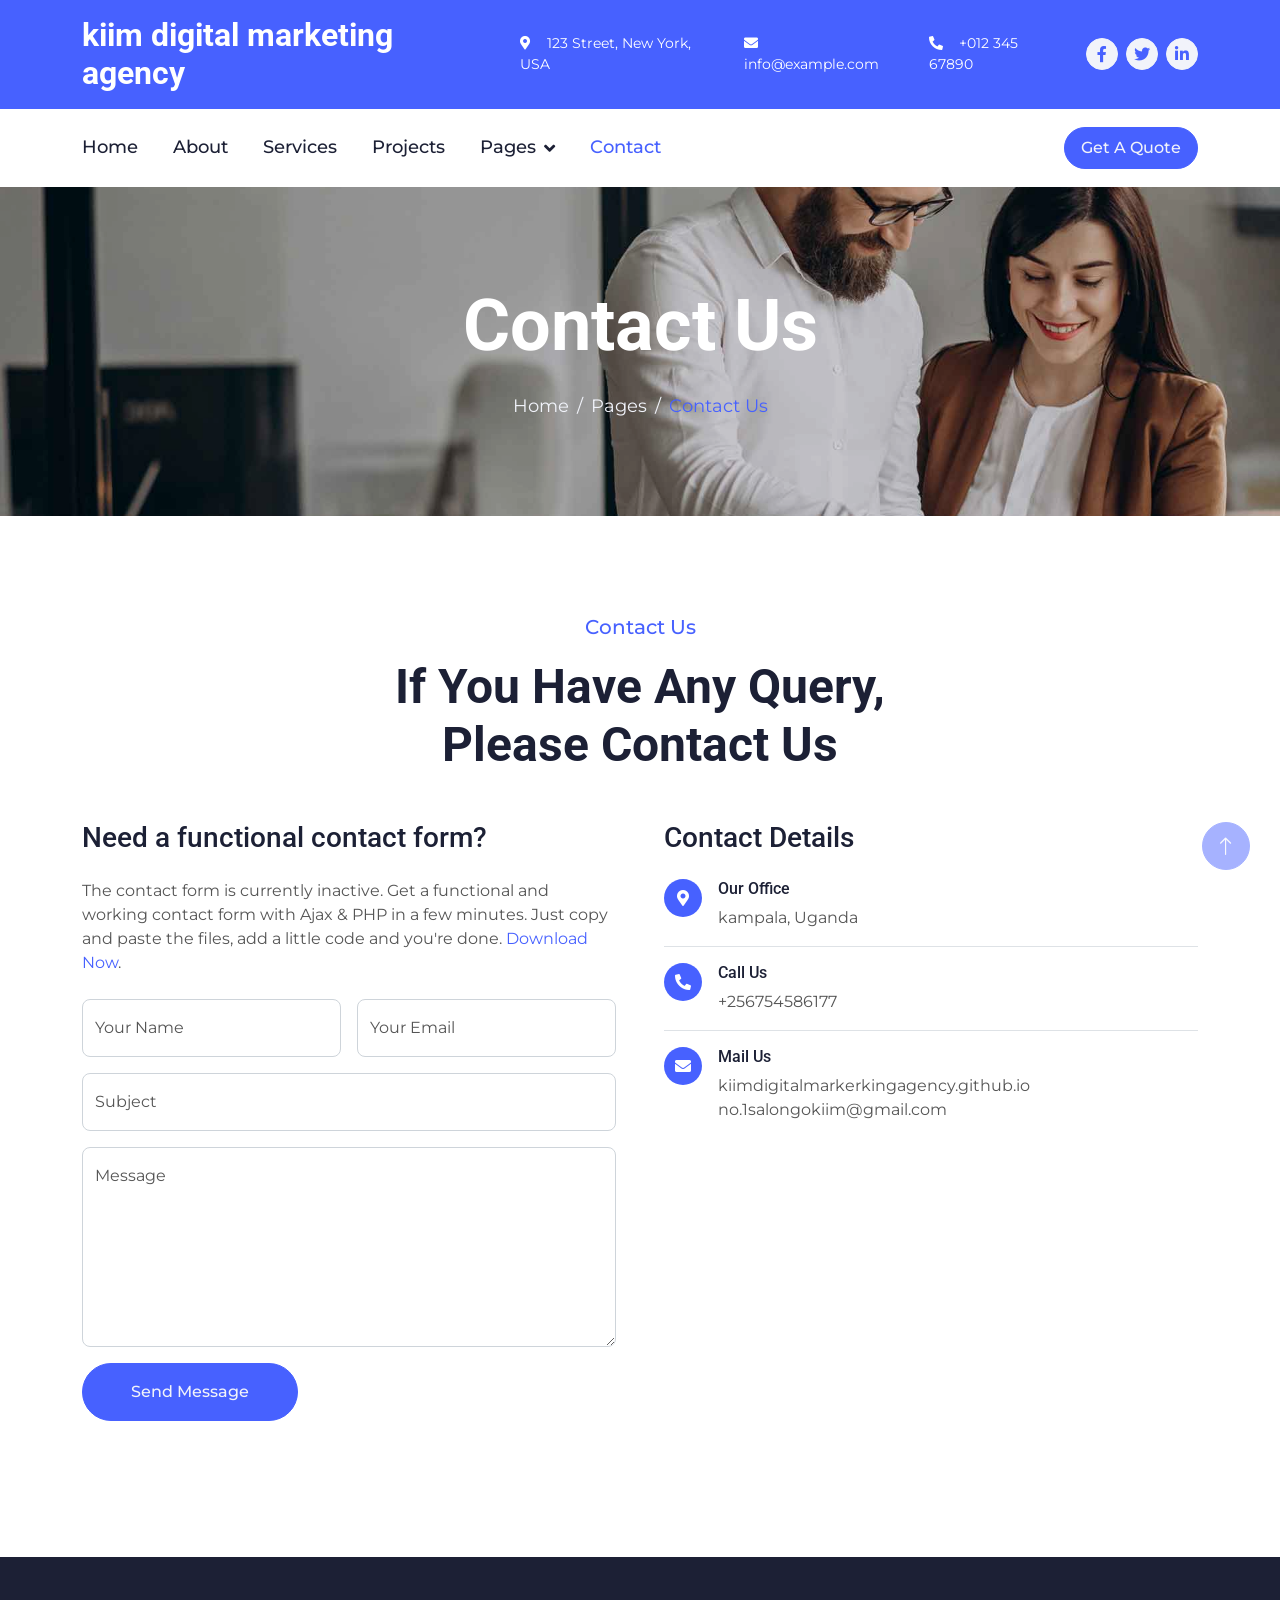
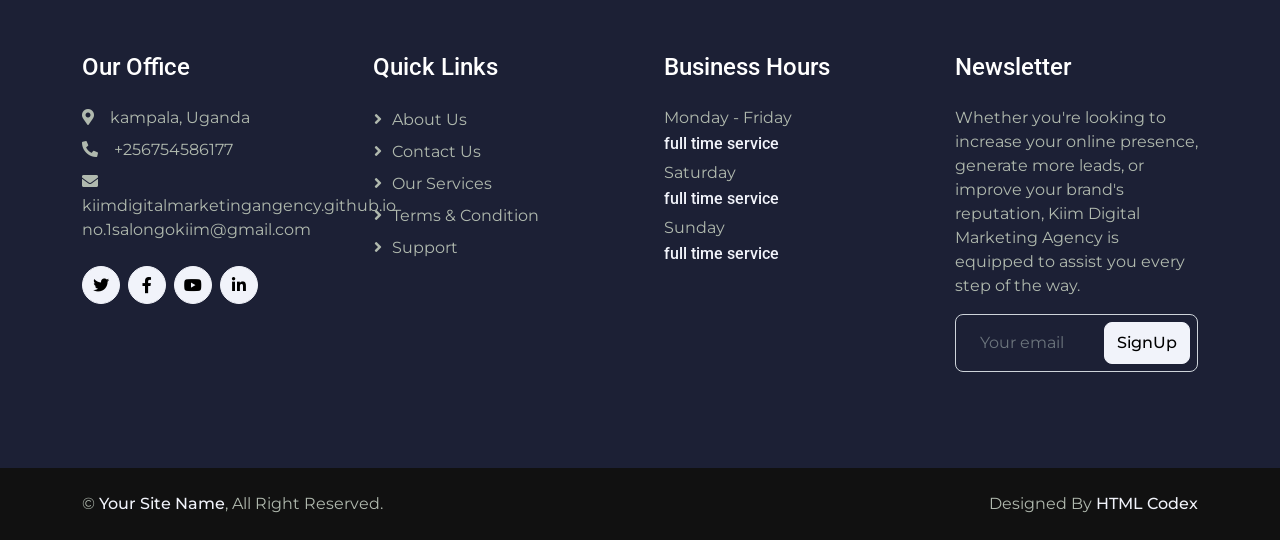
<file: contact.html>
<!DOCTYPE html>
<html lang="en">

<head>
    <meta charset="utf-8">
    <title>kiim Digital Marketing agency HTML Template</title>
    <meta content="width=device-width, initial-scale=1.0" name="viewport">
    <meta content="" name="keywords">
    <meta content="" name="description">

    <!-- Favicon -->
    <link href="img/favicon.ico" rel="icon">

    <!-- Google Web Fonts -->
    <link rel="preconnect" href="https://fonts.googleapis.com">
    <link rel="preconnect" href="https://fonts.gstatic.com" crossorigin>
    <link href="https://fonts.googleapis.com/css2?family=Montserrat:wght@400;500&family=Roboto:wght@500;700&display=swap" rel="stylesheet">  

    <!-- Icon Font Stylesheet -->
    <link href="https://cdnjs.cloudflare.com/ajax/libs/font-awesome/5.10.0/css/all.min.css" rel="stylesheet">
    <link href="https://cdn.jsdelivr.net/npm/bootstrap-icons@1.4.1/font/bootstrap-icons.css" rel="stylesheet">

    <!-- Libraries Stylesheet -->
    <link href="lib/animate/animate.min.css" rel="stylesheet">
    <link href="lib/owlcarousel/assets/owl.carousel.min.css" rel="stylesheet">
    <link href="lib/lightbox/css/lightbox.min.css" rel="stylesheet">

    <!-- Customized Bootstrap Stylesheet -->
    <link href="css/bootstrap.min.css" rel="stylesheet">

    <!-- Template Stylesheet -->
    <link href="css/style.css" rel="stylesheet">
</head>

<body>
    <!-- Spinner Start -->
    <div id="spinner" class="show bg-white position-fixed translate-middle w-100 vh-100 top-50 start-50 d-flex align-items-center justify-content-center">
        <div class="spinner-border text-primary" role="status" style="width: 3rem; height: 3rem;"></div>
    </div>
    <!-- Spinner End -->


    <!-- Topbar Start -->
    <div class="container-fluid bg-primary text-white d-none d-lg-flex">
        <div class="container py-3">
            <div class="d-flex align-items-center">
                <a href="index.html">
                    <h2 class="text-white fw-bold m-0">kiim digital marketing agency</h2>
                </a>
                <div class="ms-auto d-flex align-items-center">
                    <small class="ms-4"><i class="fa fa-map-marker-alt me-3"></i>123 Street, New York, USA</small>
                    <small class="ms-4"><i class="fa fa-envelope me-3"></i>info@example.com</small>
                    <small class="ms-4"><i class="fa fa-phone-alt me-3"></i>+012 345 67890</small>
                    <div class="ms-3 d-flex">
                        <a class="btn btn-sm-square btn-light text-primary rounded-circle ms-2" href=""><i class="fab fa-facebook-f"></i></a>
                        <a class="btn btn-sm-square btn-light text-primary rounded-circle ms-2" href=""><i class="fab fa-twitter"></i></a>
                        <a class="btn btn-sm-square btn-light text-primary rounded-circle ms-2" href=""><i class="fab fa-linkedin-in"></i></a>
                    </div>
                </div>
            </div>
        </div>
    </div>
    <!-- Topbar End -->


    <!-- Navbar Start -->
    <div class="container-fluid bg-white sticky-top">
        <div class="container">
            <nav class="navbar navbar-expand-lg bg-white navbar-light p-lg-0">
                <a href="index.html" class="navbar-brand d-lg-none">
                    <h1 class="fw-bold m-0">kiim digital marketing agency</h1>
                </a>
                <button type="button" class="navbar-toggler me-0" data-bs-toggle="collapse" data-bs-target="#navbarCollapse">
                    <span class="navbar-toggler-icon"></span>
                </button>
                <div class="collapse navbar-collapse" id="navbarCollapse">
                    <div class="navbar-nav">
                        <a href="index.html" class="nav-item nav-link">Home</a>
                        <a href="about.html" class="nav-item nav-link">About</a>
                        <a href="service.html" class="nav-item nav-link">Services</a>
                        <a href="project.html" class="nav-item nav-link">Projects</a>
                        <div class="nav-item dropdown">
                            <a href="#" class="nav-link dropdown-toggle" data-bs-toggle="dropdown">Pages</a>
                            <div class="dropdown-menu bg-light rounded-0 rounded-bottom m-0">
                                <a href="feature.html" class="dropdown-item">Features</a>
                                <a href="team.html" class="dropdown-item">Our Team</a>
                                <a href="testimonial.html" class="dropdown-item">Testimonial</a>
                                <a href="quote.html" class="dropdown-item">Quotation</a>
                                <a href="404.html" class="dropdown-item">404 Page</a>
                            </div>
                        </div>
                        <a href="contact.html" class="nav-item nav-link active">Contact</a>
                    </div>
                    <div class="ms-auto d-none d-lg-block">
                        <a href="" class="btn btn-primary rounded-pill py-2 px-3">Get A Quote</a>
                    </div>
                </div>
            </nav>
        </div>
    </div>
    <!-- Navbar End -->


    <!-- Page Header Start -->
    <div class="container-fluid page-header py-5 mb-5 wow fadeIn" data-wow-delay="0.1s">
        <div class="container text-center py-5">
            <h1 class="display-2 text-white mb-4 animated slideInDown">Contact Us</h1>
            <nav aria-label="breadcrumb animated slideInDown">
                <ol class="breadcrumb justify-content-center mb-0">
                    <li class="breadcrumb-item"><a href="#">Home</a></li>
                    <li class="breadcrumb-item"><a href="#">Pages</a></li>
                    <li class="breadcrumb-item text-primary" aria-current="page">Contact Us</li>
                </ol>
            </nav>
        </div>
    </div>
    <!-- Page Header End -->


    <!-- Contact Start -->
    <div class="container-xxl py-5">
        <div class="container">
            <div class="text-center mx-auto wow fadeInUp" data-wow-delay="0.1s" style="max-width: 500px;">
                <p class="fs-5 fw-medium text-primary">Contact Us</p>
                <h1 class="display-5 mb-5">If You Have Any Query, Please Contact Us</h1>
            </div>
            <div class="row g-5">
                <div class="col-lg-6 wow fadeInUp" data-wow-delay="0.1s">
                    <h3 class="mb-4">Need a functional contact form?</h3>
                    <p class="mb-4">The contact form is currently inactive. Get a functional and working contact form with Ajax & PHP in a few minutes. Just copy and paste the files, add a little code and you're done. <a href="https://htmlcodex.com/contact-form">Download Now</a>.</p>
                    <form>
                        <div class="row g-3">
                            <div class="col-md-6">
                                <div class="form-floating">
                                    <input type="text" class="form-control" id="name" placeholder="Your Name">
                                    <label for="name">Your Name</label>
                                </div>
                            </div>
                            <div class="col-md-6">
                                <div class="form-floating">
                                    <input type="email" class="form-control" id="email" placeholder="Your Email">
                                    <label for="email">Your Email</label>
                                </div>
                            </div>
                            <div class="col-12">
                                <div class="form-floating">
                                    <input type="text" class="form-control" id="subject" placeholder="Subject">
                                    <label for="subject">Subject</label>
                                </div>
                            </div>
                            <div class="col-12">
                                <div class="form-floating">
                                    <textarea class="form-control" placeholder="Leave a message here" id="message" style="height: 200px"></textarea>
                                    <label for="message">Message</label>
                                </div>
                            </div>
                            <div class="col-12">
                                <button class="btn btn-primary rounded-pill py-3 px-5" type="submit">Send Message</button>
                            </div>
                        </div>
                    </form>
                </div>
                <div class="col-lg-6 wow fadeInUp" data-wow-delay="0.5s">
                    <h3 class="mb-4">Contact Details</h3>
                    <div class="d-flex border-bottom pb-3 mb-3">
                        <div class="flex-shrink-0 btn-square bg-primary rounded-circle">
                            <i class="fa fa-map-marker-alt text-white"></i>
                        </div>
                        <div class="ms-3">
                            <h6>Our Office</h6>
                            <span>kampala, Uganda</span>
                        </div>
                    </div>
                    <div class="d-flex border-bottom pb-3 mb-3">
                        <div class="flex-shrink-0 btn-square bg-primary rounded-circle">
                            <i class="fa fa-phone-alt text-white"></i>
                        </div>
                        <div class="ms-3">
                            <h6>Call Us</h6>
                            <span>+256754586177</span>
                        </div>
                    </div>
                    <div class="d-flex border-bottom-0 pb-3 mb-3">
                        <div class="flex-shrink-0 btn-square bg-primary rounded-circle">
                            <i class="fa fa-envelope text-white"></i>
                        </div>
                        <div class="ms-3">
                            <h6>Mail Us</h6>
                            <span>kiimdigitalmarkerkingagency.github.io
                                no.1salongokiim@gmail.com
                            </span>
                        </div>
                    </div>

                    <iframe class="w-100 rounded"
                    src="https://maps.app.goo.gl/hpokr2Kp5X6eFCmZ6?g_st=com.google.maps.preview.copy"
                    frameborder="0" style="min-height: 300px; border:0;" allowfullscreen="" aria-hidden="false"
                    tabindex="0"></iframe>
                </div>
            </div>
        </div>
    </div>
    <!-- Contact End -->


    <!-- Footer Start -->
    <div class="container-fluid bg-dark footer mt-5 py-5 wow fadeIn" data-wow-delay="0.1s">
        <div class="container py-5">
            <div class="row g-5">
                <div class="col-lg-3 col-md-6">
                    <h4 class="text-white mb-4">Our Office</h4>
                    <p class="mb-2"><i class="fa fa-map-marker-alt me-3"></i>kampala, Uganda</p>
                    <p class="mb-2"><i class="fa fa-phone-alt me-3"></i>+256754586177</p>
                    <p class="mb-2"><i class="fa fa-envelope me-3"></i>kiimdigitalmarketingangency.github.io
                        no.1salongokiim@gmail.com
                    </p>
                    <div class="d-flex pt-3">
                        <a class="btn btn-square btn-light rounded-circle me-2" href=""><i class="fab fa-twitter"></i></a>
                        <a class="btn btn-square btn-light rounded-circle me-2" href=""><i class="fab fa-facebook-f"></i></a>
                        <a class="btn btn-square btn-light rounded-circle me-2" href=""><i class="fab fa-youtube"></i></a>
                        <a class="btn btn-square btn-light rounded-circle me-2" href=""><i class="fab fa-linkedin-in"></i></a>
                    </div>
                </div>
                <div class="col-lg-3 col-md-6">
                    <h4 class="text-white mb-4">Quick Links</h4>
                    <a class="btn btn-link" href="">About Us</a>
                    <a class="btn btn-link" href="">Contact Us</a>
                    <a class="btn btn-link" href="">Our Services</a>
                    <a class="btn btn-link" href="">Terms & Condition</a>
                    <a class="btn btn-link" href="">Support</a>
                </div>
                <div class="col-lg-3 col-md-6">
                    <h4 class="text-white mb-4">Business Hours</h6>
                    <p class="mb-1">Monday - Friday</p>
                    <h6 class="text-light">full time service </h6>
                    <p class="mb-1">Saturday</p>
                    <h6 class="text-light">full time service </h6>
                    <p class="mb-1">Sunday</p>
                    <h6 class="text-light">full time service </h6>
                </div>
                <div class="col-lg-3 col-md-6">
                    <h4 class="text-white mb-4">Newsletter</h4>
                    <p>Whether you're looking to increase your online presence, generate more leads, or improve your brand's reputation, Kiim Digital Marketing Agency is equipped to assist you every step of the way.</p>
                    <div class="position-relative w-100">
                        <input class="form-control bg-transparent w-100 py-3 ps-4 pe-5" type="text" placeholder="Your email">
                        <button type="button" class="btn btn-light py-2 position-absolute top-0 end-0 mt-2 me-2">SignUp</button>
                    </div>
                </div>
            </div>
        </div>
    </div>
    <!-- Footer End -->


    <!-- Copyright Start -->
    <div class="container-fluid copyright py-4">
        <div class="container">
            <div class="row">
                <div class="col-md-6 text-center text-md-start mb-3 mb-md-0">
                    &copy; <a class="fw-medium text-light" href="#">Your Site Name</a>, All Right Reserved.
                </div>
                <div class="col-md-6 text-center text-md-end">
                    <!--/*** This template is free as long as you keep the footer author’s credit link/attribution link/backlink. If you'd like to use the template without the footer author’s credit link/attribution link/backlink, you can purchase the Credit Removal License from "https://htmlcodex.com/credit-removal". Thank you for your support. ***/-->
                    Designed By <a class="fw-medium text-light" href="https://htmlcodex.com">HTML Codex</a>
                </div>
            </div>
        </div>
    </div>
    <!-- Copyright End -->


    <!-- Back to Top -->
    <a href="#" class="btn btn-lg btn-primary btn-lg-square rounded-circle back-to-top"><i class="bi bi-arrow-up"></i></a>


    <!-- JavaScript Libraries -->
    <script src="https://ajax.googleapis.com/ajax/libs/jquery/3.6.1/jquery.min.js"></script>
    <script src="https://cdn.jsdelivr.net/npm/bootstrap@5.0.0/dist/js/bootstrap.bundle.min.js"></script>
    <script src="lib/wow/wow.min.js"></script>
    <script src="lib/easing/easing.min.js"></script>
    <script src="lib/waypoints/waypoints.min.js"></script>
    <script src="lib/owlcarousel/owl.carousel.min.js"></script>
    <script src="lib/lightbox/js/lightbox.min.js"></script>

    <!-- Template Javascript -->
    <script src="js/main.js"></script>
</body>

</html>
</file>
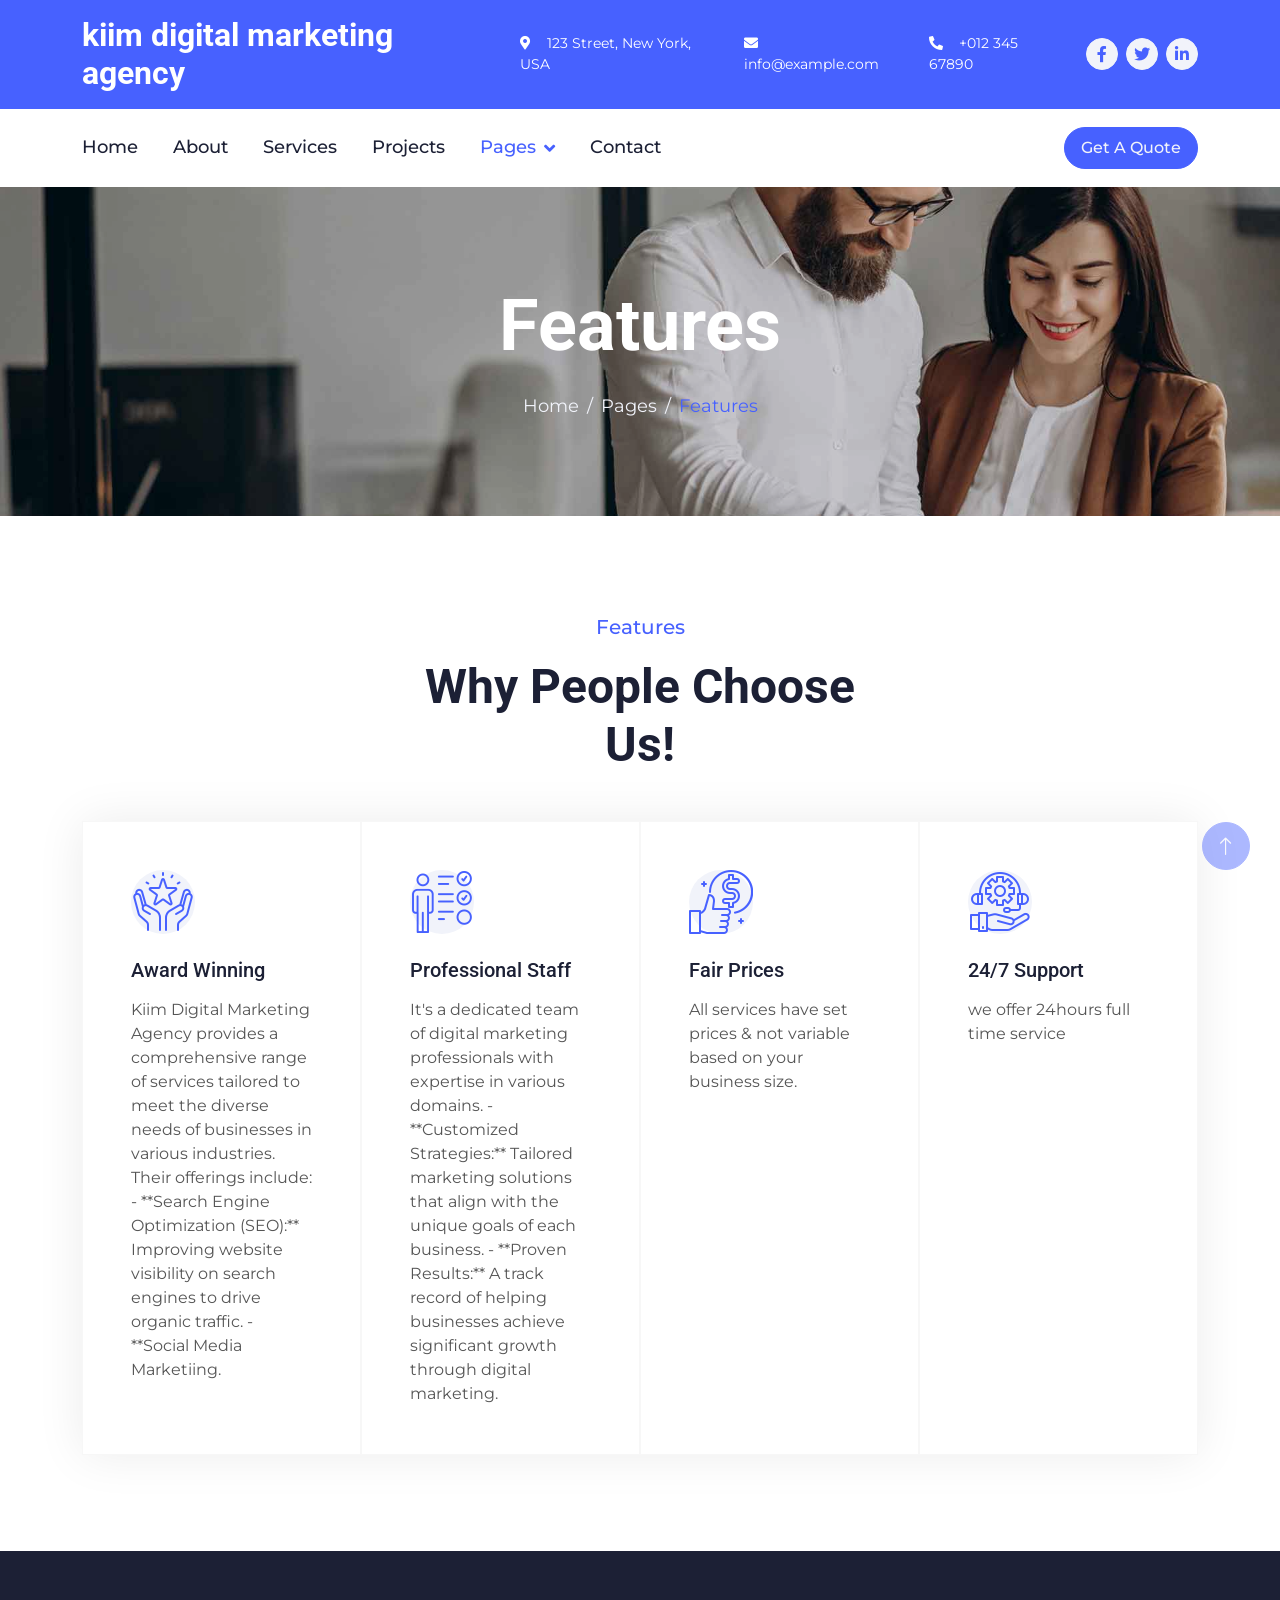
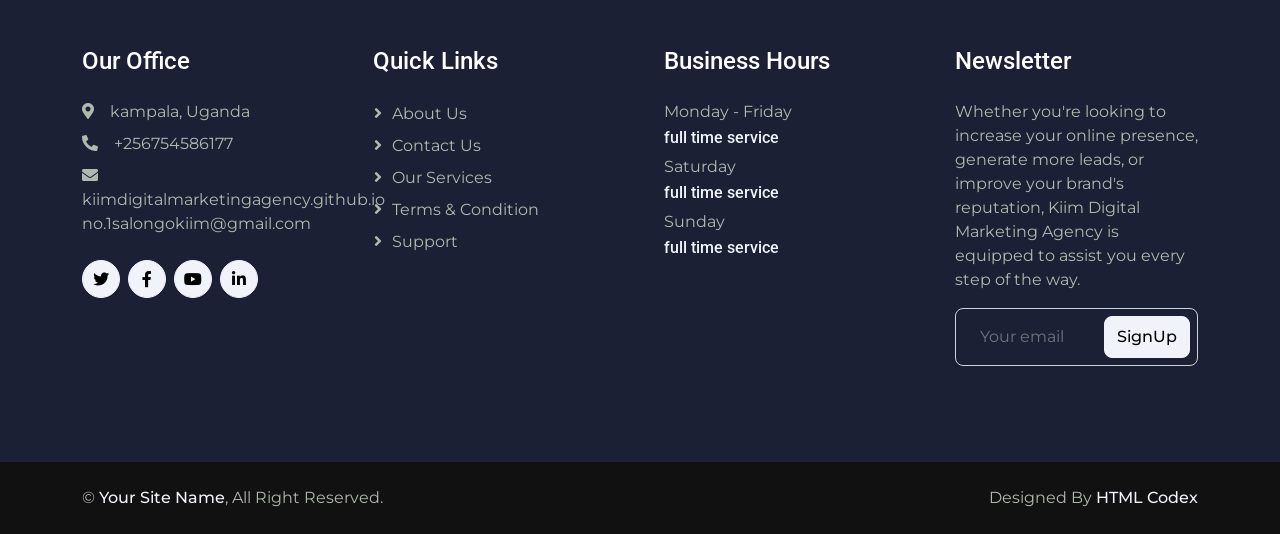
<file: feature.html>
<!DOCTYPE html>
<html lang="en">

<head>
    <meta charset="utf-8">
    <title>kiim Digital Marketing agencyHTML Template</title>
    <meta content="width=device-width, initial-scale=1.0" name="viewport">
    <meta content="" name="keywords">
    <meta content="" name="description">

    <!-- Favicon -->
    <link href="img/favicon.ico" rel="icon">

    <!-- Google Web Fonts -->
    <link rel="preconnect" href="https://fonts.googleapis.com">
    <link rel="preconnect" href="https://fonts.gstatic.com" crossorigin>
    <link href="https://fonts.googleapis.com/css2?family=Montserrat:wght@400;500&family=Roboto:wght@500;700&display=swap" rel="stylesheet">  

    <!-- Icon Font Stylesheet -->
    <link href="https://cdnjs.cloudflare.com/ajax/libs/font-awesome/5.10.0/css/all.min.css" rel="stylesheet">
    <link href="https://cdn.jsdelivr.net/npm/bootstrap-icons@1.4.1/font/bootstrap-icons.css" rel="stylesheet">

    <!-- Libraries Stylesheet -->
    <link href="lib/animate/animate.min.css" rel="stylesheet">
    <link href="lib/owlcarousel/assets/owl.carousel.min.css" rel="stylesheet">
    <link href="lib/lightbox/css/lightbox.min.css" rel="stylesheet">

    <!-- Customized Bootstrap Stylesheet -->
    <link href="css/bootstrap.min.css" rel="stylesheet">

    <!-- Template Stylesheet -->
    <link href="css/style.css" rel="stylesheet">
</head>

<body>
    <!-- Spinner Start -->
    <div id="spinner" class="show bg-white position-fixed translate-middle w-100 vh-100 top-50 start-50 d-flex align-items-center justify-content-center">
        <div class="spinner-border text-primary" role="status" style="width: 3rem; height: 3rem;"></div>
    </div>
    <!-- Spinner End -->


    <!-- Topbar Start -->
    <div class="container-fluid bg-primary text-white d-none d-lg-flex">
        <div class="container py-3">
            <div class="d-flex align-items-center">
                <a href="index.html">
                    <h2 class="text-white fw-bold m-0">kiim digital marketing agency</h2>
                </a>
                <div class="ms-auto d-flex align-items-center">
                    <small class="ms-4"><i class="fa fa-map-marker-alt me-3"></i>123 Street, New York, USA</small>
                    <small class="ms-4"><i class="fa fa-envelope me-3"></i>info@example.com</small>
                    <small class="ms-4"><i class="fa fa-phone-alt me-3"></i>+012 345 67890</small>
                    <div class="ms-3 d-flex">
                        <a class="btn btn-sm-square btn-light text-primary rounded-circle ms-2" href=""><i class="fab fa-facebook-f"></i></a>
                        <a class="btn btn-sm-square btn-light text-primary rounded-circle ms-2" href=""><i class="fab fa-twitter"></i></a>
                        <a class="btn btn-sm-square btn-light text-primary rounded-circle ms-2" href=""><i class="fab fa-linkedin-in"></i></a>
                    </div>
                </div>
            </div>
        </div>
    </div>
    <!-- Topbar End -->


    <!-- Navbar Start -->
    <div class="container-fluid bg-white sticky-top">
        <div class="container">
            <nav class="navbar navbar-expand-lg bg-white navbar-light p-lg-0">
                <a href="index.html" class="navbar-brand d-lg-none">
                    <h1 class="fw-bold m-0">kiim digital marketing agency</h1>
                </a>
                <button type="button" class="navbar-toggler me-0" data-bs-toggle="collapse" data-bs-target="#navbarCollapse">
                    <span class="navbar-toggler-icon"></span>
                </button>
                <div class="collapse navbar-collapse" id="navbarCollapse">
                    <div class="navbar-nav">
                        <a href="index.html" class="nav-item nav-link">Home</a>
                        <a href="about.html" class="nav-item nav-link">About</a>
                        <a href="service.html" class="nav-item nav-link">Services</a>
                        <a href="project.html" class="nav-item nav-link">Projects</a>
                        <div class="nav-item dropdown">
                            <a href="#" class="nav-link dropdown-toggle active" data-bs-toggle="dropdown">Pages</a>
                            <div class="dropdown-menu bg-light rounded-0 rounded-bottom m-0">
                                <a href="feature.html" class="dropdown-item active">Features</a>
                                <a href="team.html" class="dropdown-item">Our Team</a>
                                <a href="testimonial.html" class="dropdown-item">Testimonial</a>
                                <a href="quote.html" class="dropdown-item">Quotation</a>
                                <a href="404.html" class="dropdown-item">404 Page</a>
                            </div>
                        </div>
                        <a href="contact.html" class="nav-item nav-link">Contact</a>
                    </div>
                    <div class="ms-auto d-none d-lg-block">
                        <a href="" class="btn btn-primary rounded-pill py-2 px-3">Get A Quote</a>
                    </div>
                </div>
            </nav>
        </div>
    </div>
    <!-- Navbar End -->


    <!-- Page Header Start -->
    <div class="container-fluid page-header py-5 mb-5 wow fadeIn" data-wow-delay="0.1s">
        <div class="container text-center py-5">
            <h1 class="display-2 text-white mb-4 animated slideInDown">Features</h1>
            <nav aria-label="breadcrumb animated slideInDown">
                <ol class="breadcrumb justify-content-center mb-0">
                    <li class="breadcrumb-item"><a href="#">Home</a></li>
                    <li class="breadcrumb-item"><a href="#">Pages</a></li>
                    <li class="breadcrumb-item text-primary" aria-current="page">Features</li>
                </ol>
            </nav>
        </div>
    </div>
    <!-- Page Header End -->


    <!-- Features Start -->
    <div class="container-xxl py-5">
        <div class="text-center mx-auto wow fadeInUp" data-wow-delay="0.1s" style="max-width: 500px;">
            <p class="fs-5 fw-medium text-primary">Features</p>
            <h1 class="display-5 mb-5">Why People Choose Us!</h1>
        </div>
        <div class="container">
            <div class="row g-0 feature-row">
                <div class="col-md-6 col-lg-3 wow fadeIn" data-wow-delay="0.1s">
                    <div class="feature-item border h-100 p-5">
                        <div class="btn-square bg-light rounded-circle mb-4" style="width: 64px; height: 64px;">
                            <img class="img-fluid" src="img/icon/icon-1.png" alt="Icon">
                        </div>
                        <h5 class="mb-3">Award Winning</h5>
                        <p class="mb-0">Kiim Digital Marketing Agency provides a comprehensive range of services tailored to meet the diverse needs of businesses in various industries. Their offerings include: - **Search Engine Optimization (SEO):** Improving website visibility on search engines to drive organic traffic. - **Social Media Marketiing.</p>
                    </div>
                </div>
                <div class="col-md-6 col-lg-3 wow fadeIn" data-wow-delay="0.3s">
                    <div class="feature-item border h-100 p-5">
                        <div class="btn-square bg-light rounded-circle mb-4" style="width: 64px; height: 64px;">
                            <img class="img-fluid" src="img/icon/icon-2.png" alt="Icon">
                        </div>
                        <h5 class="mb-3">Professional Staff</h5>
                        <p class="mb-0">It's a dedicated team of digital marketing professionals with expertise in various domains. - **Customized Strategies:** Tailored marketing solutions that align with the unique goals of each business. - **Proven Results:** A track record of helping businesses achieve significant growth through digital marketing.</p>
                    </div>
                </div>
                <div class="col-md-6 col-lg-3 wow fadeIn" data-wow-delay="0.5s">
                    <div class="feature-item border h-100 p-5">
                        <div class="btn-square bg-light rounded-circle mb-4" style="width: 64px; height: 64px;">
                            <img class="img-fluid" src="img/icon/icon-3.png" alt="Icon">
                        </div>
                        <h5 class="mb-3">Fair Prices</h5>
                        <p class="mb-0">All services have set prices & not variable based on your business size.</p>
                    </div>
                </div>
                <div class="col-md-6 col-lg-3 wow fadeIn" data-wow-delay="0.7s">
                    <div class="feature-item border h-100 p-5">
                        <div class="btn-square bg-light rounded-circle mb-4" style="width: 64px; height: 64px;">
                            <img class="img-fluid" src="img/icon/icon-4.png" alt="Icon">
                        </div>
                        <h5 class="mb-3">24/7 Support</h5>
                        <p class="mb-0">we offer 24hours full time service</p>
                    </div>
                </div>
            </div>
        </div>
    </div>
    <!-- Features End -->
        

    <!-- Footer Start -->
    <div class="container-fluid bg-dark footer mt-5 py-5 wow fadeIn" data-wow-delay="0.1s">
        <div class="container py-5">
            <div class="row g-5">
                <div class="col-lg-3 col-md-6">
                    <h4 class="text-white mb-4">Our Office</h4>
                    <p class="mb-2"><i class="fa fa-map-marker-alt me-3"></i>kampala, Uganda</p>
                    <p class="mb-2"><i class="fa fa-phone-alt me-3"></i>+256754586177</p>
                    <p class="mb-2"><i class="fa fa-envelope me-3"></i>kiimdigitalmarketingagency.github.io
                        no.1salongokiim@gmail.com
                    </p>
                    <div class="d-flex pt-3">
                        <a class="btn btn-square btn-light rounded-circle me-2" href=""><i class="fab fa-twitter"></i></a>
                        <a class="btn btn-square btn-light rounded-circle me-2" href=""><i class="fab fa-facebook-f"></i></a>
                        <a class="btn btn-square btn-light rounded-circle me-2" href=""><i class="fab fa-youtube"></i></a>
                        <a class="btn btn-square btn-light rounded-circle me-2" href=""><i class="fab fa-linkedin-in"></i></a>
                    </div>
                </div>
                <div class="col-lg-3 col-md-6">
                    <h4 class="text-white mb-4">Quick Links</h4>
                    <a class="btn btn-link" href="">About Us</a>
                    <a class="btn btn-link" href="">Contact Us</a>
                    <a class="btn btn-link" href="">Our Services</a>
                    <a class="btn btn-link" href="">Terms & Condition</a>
                    <a class="btn btn-link" href="">Support</a>
                </div>
                <div class="col-lg-3 col-md-6">
                    <h4 class="text-white mb-4">Business Hours</h4>
                    <p class="mb-1">Monday - Friday</p>
                    <h6 class="text-light">full time service </h6>
                    <p class="mb-1">Saturday</p>
                    <h6 class="text-light">full time service </h6>
                    <p class="mb-1">Sunday</p>
                    <h6 class="text-light">full time service </h6>
                </div>
                <div class="col-lg-3 col-md-6">
                    <h4 class="text-white mb-4">Newsletter</h4>
                    <p>Whether you're looking to increase your online presence, generate more leads, or improve your brand's reputation, Kiim Digital Marketing Agency is equipped to assist you every step of the way.</p>
                    <div class="position-relative w-100">
                        <input class="form-control bg-transparent w-100 py-3 ps-4 pe-5" type="text" placeholder="Your email">
                        <button type="button" class="btn btn-light py-2 position-absolute top-0 end-0 mt-2 me-2">SignUp</button>
                    </div>
                </div>
            </div>
        </div>
    </div>
    <!-- Footer End -->


    <!-- Copyright Start -->
    <div class="container-fluid copyright py-4">
        <div class="container">
            <div class="row">
                <div class="col-md-6 text-center text-md-start mb-3 mb-md-0">
                    &copy; <a class="fw-medium text-light" href="#">Your Site Name</a>, All Right Reserved.
                </div>
                <div class="col-md-6 text-center text-md-end">
                    <!--/*** This template is free as long as you keep the footer author’s credit link/attribution link/backlink. If you'd like to use the template without the footer author’s credit link/attribution link/backlink, you can purchase the Credit Removal License from "https://htmlcodex.com/credit-removal". Thank you for your support. ***/-->
                    Designed By <a class="fw-medium text-light" href="https://htmlcodex.com">HTML Codex</a>
                </div>
            </div>
        </div>
    </div>
    <!-- Copyright End -->


    <!-- Back to Top -->
    <a href="#" class="btn btn-lg btn-primary btn-lg-square rounded-circle back-to-top"><i class="bi bi-arrow-up"></i></a>


    <!-- JavaScript Libraries -->
    <script src="https://ajax.googleapis.com/ajax/libs/jquery/3.6.1/jquery.min.js"></script>
    <script src="https://cdn.jsdelivr.net/npm/bootstrap@5.0.0/dist/js/bootstrap.bundle.min.js"></script>
    <script src="lib/wow/wow.min.js"></script>
    <script src="lib/easing/easing.min.js"></script>
    <script src="lib/waypoints/waypoints.min.js"></script>
    <script src="lib/owlcarousel/owl.carousel.min.js"></script>
    <script src="lib/lightbox/js/lightbox.min.js"></script>

    <!-- Template Javascript -->
    <script src="js/main.js"></script>
</body>

</html>
</file>
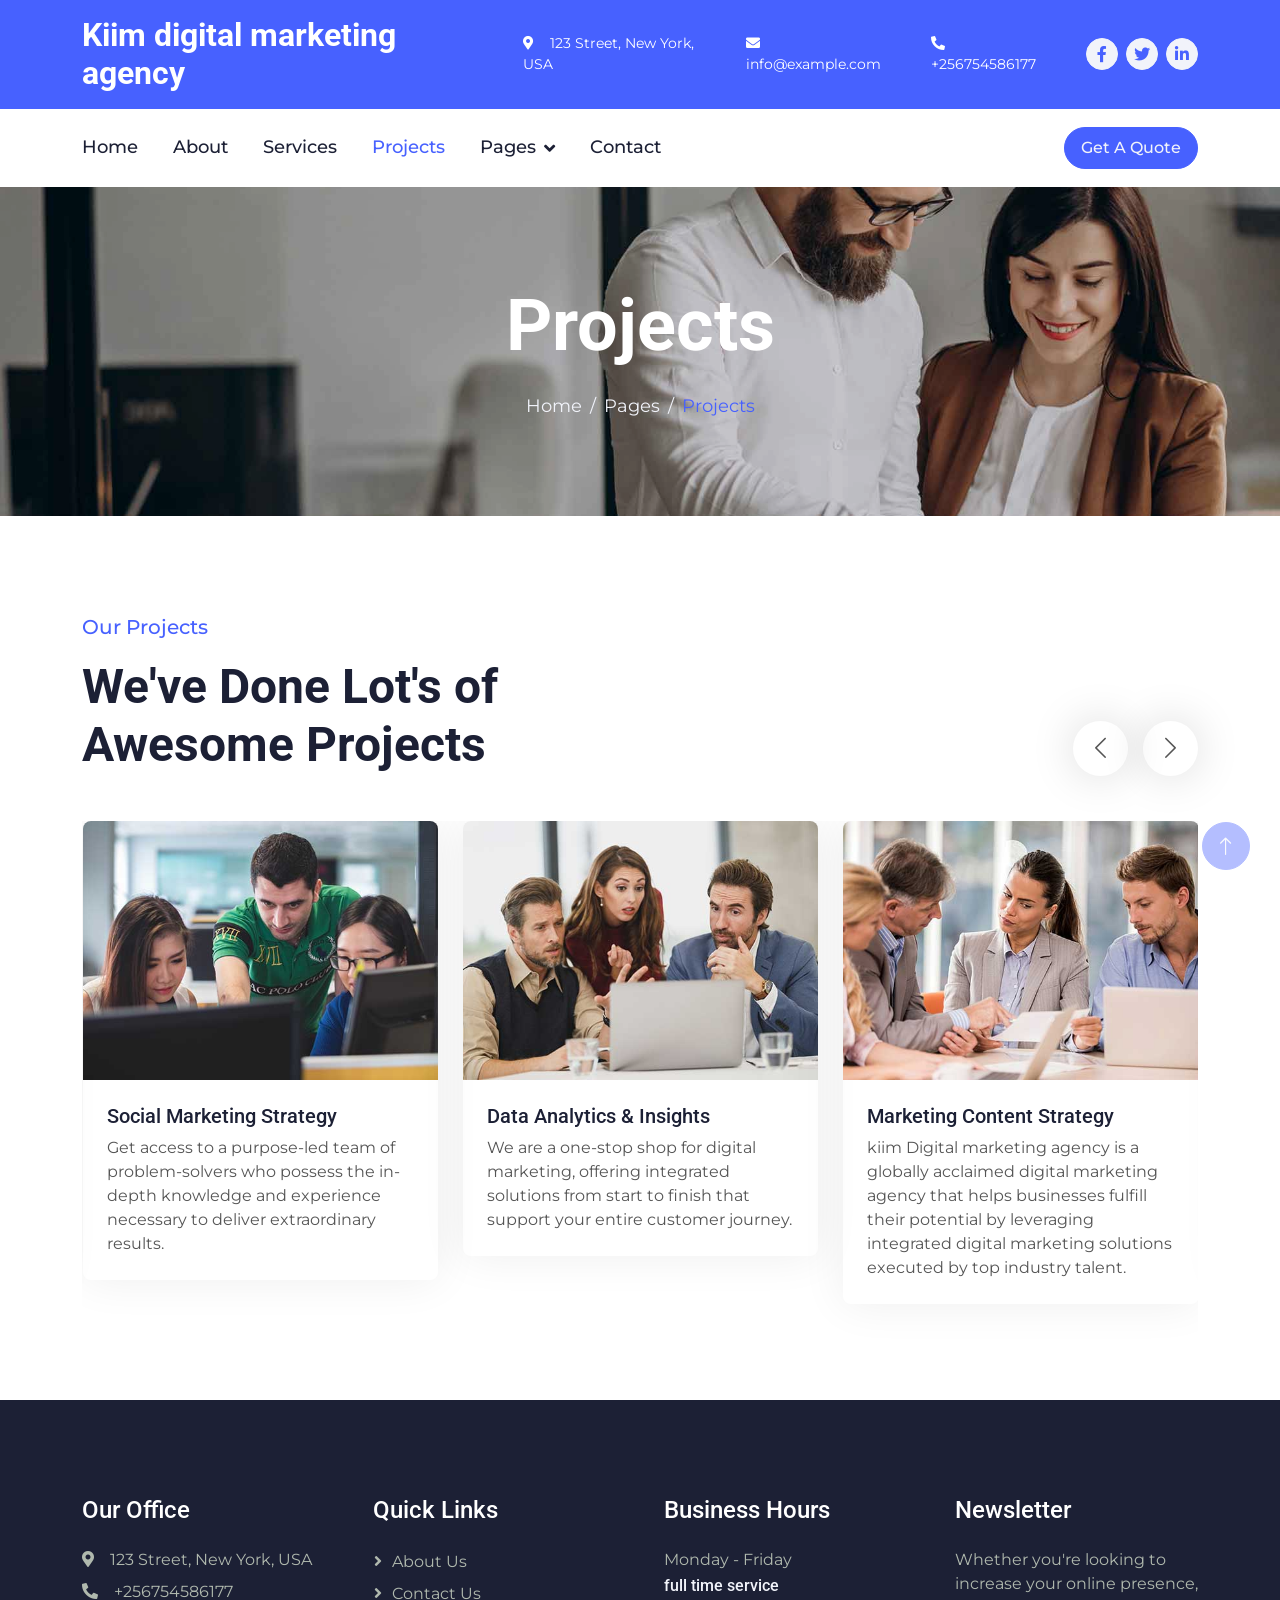
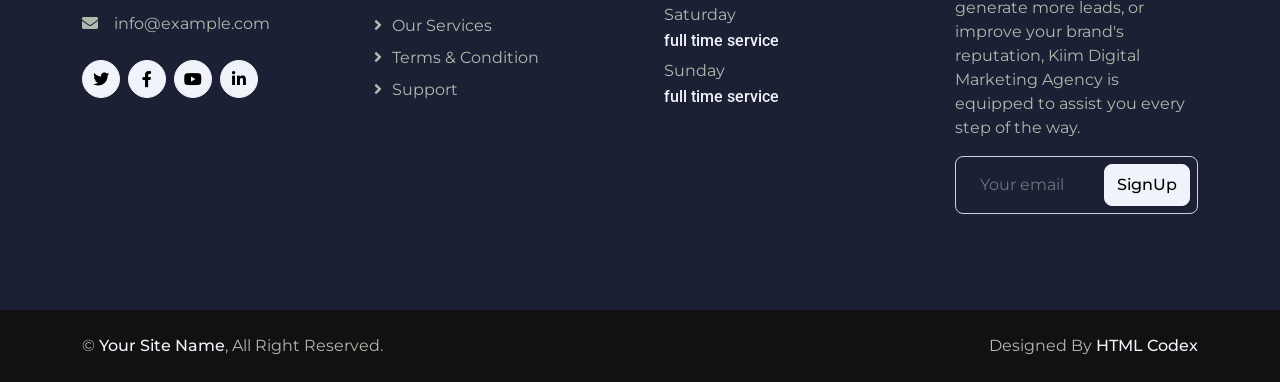
<file: project.html>
<!DOCTYPE html>
<html lang="en">

<head>
    <meta charset="utf-8">
    <title>kiim Digital Marketing agency Agency</title>
    <meta content="width=device-width, initial-scale=1.0" name="viewport">
    <meta content="" name="keywords">
    <meta content="" name="description">

    <!-- Favicon -->
    <link href="img/favicon.ico" rel="icon">

    <!-- Google Web Fonts -->
    <link rel="preconnect" href="https://fonts.googleapis.com">
    <link rel="preconnect" href="https://fonts.gstatic.com" crossorigin>
    <link href="https://fonts.googleapis.com/css2?family=Montserrat:wght@400;500&family=Roboto:wght@500;700&display=swap" rel="stylesheet">  

    <!-- Icon Font Stylesheet -->
    <link href="https://cdnjs.cloudflare.com/ajax/libs/font-awesome/5.10.0/css/all.min.css" rel="stylesheet">
    <link href="https://cdn.jsdelivr.net/npm/bootstrap-icons@1.4.1/font/bootstrap-icons.css" rel="stylesheet">

    <!-- Libraries Stylesheet -->
    <link href="lib/animate/animate.min.css" rel="stylesheet">
    <link href="lib/owlcarousel/assets/owl.carousel.min.css" rel="stylesheet">
    <link href="lib/lightbox/css/lightbox.min.css" rel="stylesheet">

    <!-- Customized Bootstrap Stylesheet -->
    <link href="css/bootstrap.min.css" rel="stylesheet">

    <!-- Template Stylesheet -->
    <link href="css/style.css" rel="stylesheet">
</head>

<body>
    <!-- Spinner Start -->
    <div id="spinner" class="show bg-white position-fixed translate-middle w-100 vh-100 top-50 start-50 d-flex align-items-center justify-content-center">
        <div class="spinner-border text-primary" role="status" style="width: 3rem; height: 3rem;"></div>
    </div>
    <!-- Spinner End -->


    <!-- Topbar Start -->
    <div class="container-fluid bg-primary text-white d-none d-lg-flex">
        <div class="container py-3">
            <div class="d-flex align-items-center">
                <a href="index.html">
                    <h2 class="text-white fw-bold m-0">Kiim digital marketing agency </h2>
                </a>
                <div class="ms-auto d-flex align-items-center">
                    <small class="ms-4"><i class="fa fa-map-marker-alt me-3"></i>123 Street, New York, USA</small>
                    <small class="ms-4"><i class="fa fa-envelope me-3"></i>info@example.com</small>
                    <small class="ms-4"><i class="fa fa-phone-alt me-3"></i>+256754586177</small>
                    <div class="ms-3 d-flex">
                        <a class="btn btn-sm-square btn-light text-primary rounded-circle ms-2" href=""><i class="fab fa-facebook-f"></i></a>
                        <a class="btn btn-sm-square btn-light text-primary rounded-circle ms-2" href=""><i class="fab fa-twitter"></i></a>
                        <a class="btn btn-sm-square btn-light text-primary rounded-circle ms-2" href=""><i class="fab fa-linkedin-in"></i></a>
                    </div>
                </div>
            </div>
        </div>
    </div>
    <!-- Topbar End -->


    <!-- Navbar Start -->
    <div class="container-fluid bg-white sticky-top">
        <div class="container">
            <nav class="navbar navbar-expand-lg bg-white navbar-light p-lg-0">
                <a href="index.html" class="navbar-brand d-lg-none">
                    <h1 class="fw-bold m-0">Kiim digital marketing agency</h1>
                </a>
                <button type="button" class="navbar-toggler me-0" data-bs-toggle="collapse" data-bs-target="#navbarCollapse">
                    <span class="navbar-toggler-icon"></span>
                </button>
                <div class="collapse navbar-collapse" id="navbarCollapse">
                    <div class="navbar-nav">
                        <a href="index.html" class="nav-item nav-link">Home</a>
                        <a href="about.html" class="nav-item nav-link">About</a>
                        <a href="service.html" class="nav-item nav-link">Services</a>
                        <a href="project.html" class="nav-item nav-link active">Projects</a>
                        <div class="nav-item dropdown">
                            <a href="#" class="nav-link dropdown-toggle" data-bs-toggle="dropdown">Pages</a>
                            <div class="dropdown-menu bg-light rounded-0 rounded-bottom m-0">
                                <a href="feature.html" class="dropdown-item">Features</a>
                                <a href="team.html" class="dropdown-item">Our Team</a>
                                <a href="testimonial.html" class="dropdown-item">Testimonial</a>
                                <a href="quote.html" class="dropdown-item">Quotation</a>
                                <a href="404.html" class="dropdown-item">404 Page</a>
                            </div>
                        </div>
                        <a href="contact.html" class="nav-item nav-link">Contact</a>
                    </div>
                    <div class="ms-auto d-none d-lg-block">
                        <a href="" class="btn btn-primary rounded-pill py-2 px-3">Get A Quote</a>
                    </div>
                </div>
            </nav>
        </div>
    </div>
    <!-- Navbar End -->


    <!-- Page Header Start -->
    <div class="container-fluid page-header py-5 mb-5 wow fadeIn" data-wow-delay="0.1s">
        <div class="container text-center py-5">
            <h1 class="display-2 text-white mb-4 animated slideInDown">Projects</h1>
            <nav aria-label="breadcrumb animated slideInDown">
                <ol class="breadcrumb justify-content-center mb-0">
                    <li class="breadcrumb-item"><a href="#">Home</a></li>
                    <li class="breadcrumb-item"><a href="#">Pages</a></li>
                    <li class="breadcrumb-item text-primary" aria-current="page">Projects</li>
                </ol>
            </nav>
        </div>
    </div>
    <!-- Page Header End -->


    <!-- Project Start -->
    <div class="container-xxl pt-5">
        <div class="container">
            <div class="text-center text-md-start pb-5 pb-md-0 wow fadeInUp" data-wow-delay="0.1s" style="max-width: 500px;">
                <p class="fs-5 fw-medium text-primary">Our Projects</p>
                <h1 class="display-5 mb-5">We've Done Lot's of Awesome Projects</h1>
            </div>
            <div class="owl-carousel project-carousel wow fadeInUp" data-wow-delay="0.1s">
                <div class="project-item mb-5">
                    <div class="position-relative">
                        <img class="img-fluid" src="img/project-1.jpg" alt="">
                        <div class="project-overlay">
                            <a class="btn btn-lg-square btn-light rounded-circle m-1" href="img/project-1.jpg" data-lightbox="project"><i class="fa fa-eye"></i></a>
                            <a class="btn btn-lg-square btn-light rounded-circle m-1" href=""><i class="fa fa-link"></i></a>
                        </div>
                    </div>
                    <div class="p-4">
                        <a class="d-block h5" href="">Data Analytics & Insights</a>
                        <span>We are a one-stop shop for digital marketing, offering integrated solutions from start to finish that support your entire customer journey.</span>
                    </div>
                </div>
                <div class="project-item mb-5">
                    <div class="position-relative">
                        <img class="img-fluid" src="img/project-2.jpg" alt="">
                        <div class="project-overlay">
                            <a class="btn btn-lg-square btn-light rounded-circle m-1" href="img/project-2.jpg" data-lightbox="project"><i class="fa fa-eye"></i></a>
                            <a class="btn btn-lg-square btn-light rounded-circle m-1" href=""><i class="fa fa-link"></i></a>
                        </div>
                    </div>
                    <div class="p-4">
                        <a class="d-block h5" href="">Marketing Content Strategy</a>
                        <span>kiim Digital marketing agency is a globally acclaimed digital marketing agency that helps businesses fulfill their potential by leveraging integrated digital marketing solutions executed by top industry talent.</span>
                    </div>
                </div>
                <div class="project-item mb-5">
                    <div class="position-relative">
                        <img class="img-fluid" src="img/project-3.jpg" alt="">
                        <div class="project-overlay">
                            <a class="btn btn-lg-square btn-light rounded-circle m-1" href="img/project-3.jpg" data-lightbox="project"><i class="fa fa-eye"></i></a>
                            <a class="btn btn-lg-square btn-light rounded-circle m-1" href=""><i class="fa fa-link"></i></a>
                        </div>
                    </div>
                    <div class="p-4">
                        <a class="d-block h5" href="">Business Target Market</a>
                        <span>For more than two decades, we’ve unlocked the growth potential of our clients through effective, full-service digital marketing strategies and cutting-edge technology.</span>
                    </div>
                </div>
                <div class="project-item mb-5">
                    <div class="position-relative">
                        <img class="img-fluid" src="img/project-4.jpg" alt="">
                        <div class="project-overlay">
                            <a class="btn btn-lg-square btn-light rounded-circle m-1" href="img/project-4.jpg" data-lightbox="project"><i class="fa fa-eye"></i></a>
                            <a class="btn btn-lg-square btn-light rounded-circle m-1" href=""><i class="fa fa-link"></i></a>
                        </div>
                    </div>
                    <div class="p-4">
                        <a class="d-block h5" href="">Social Marketing Strategy</a>
                        <span>Get access to a purpose-led team of problem-solvers who possess the in-depth knowledge and experience necessary to deliver extraordinary results.</span>
                    </div>
                </div>
            </div>
        </div>
    </div>
    <!-- Project End -->
        

    <!-- Footer Start -->
    <div class="container-fluid bg-dark footer mt-5 py-5 wow fadeIn" data-wow-delay="0.1s">
        <div class="container py-5">
            <div class="row g-5">
                <div class="col-lg-3 col-md-6">
                    <h4 class="text-white mb-4">Our Office</h4>
                    <p class="mb-2"><i class="fa fa-map-marker-alt me-3"></i>123 Street, New York, USA</p>
                    <p class="mb-2"><i class="fa fa-phone-alt me-3"></i>+256754586177</p>
                    <p class="mb-2"><i class="fa fa-envelope me-3"></i>info@example.com</p>
                    <div class="d-flex pt-3">
                        <a class="btn btn-square btn-light rounded-circle me-2" href=""><i class="fab fa-twitter"></i></a>
                        <a class="btn btn-square btn-light rounded-circle me-2" href=""><i class="fab fa-facebook-f"></i></a>
                        <a class="btn btn-square btn-light rounded-circle me-2" href=""><i class="fab fa-youtube"></i></a>
                        <a class="btn btn-square btn-light rounded-circle me-2" href=""><i class="fab fa-linkedin-in"></i></a>
                    </div>
                </div>
                <div class="col-lg-3 col-md-6">
                    <h4 class="text-white mb-4">Quick Links</h4>
                    <a class="btn btn-link" href="">About Us</a>
                    <a class="btn btn-link" href="">Contact Us</a>
                    <a class="btn btn-link" href="">Our Services</a>
                    <a class="btn btn-link" href="">Terms & Condition</a>
                    <a class="btn btn-link" href="">Support</a>
                </div>
                <div class="col-lg-3 col-md-6">
                    <h4 class="text-white mb-4">Business Hours</h4>
                    <p class="mb-1">Monday - Friday</p>
                    <h6 class="text-light">full time service </h6>
                    <p class="mb-1">Saturday</p>
                    <h6 class="text-light">full time service </h6>
                    <p class="mb-1">Sunday</p>
                    <h6 class="text-light">full time service </h6>
                </div>
                <div class="col-lg-3 col-md-6">
                    <h4 class="text-white mb-4">Newsletter</h4>
                    <p>Whether you're looking to increase your online presence, generate more leads, or improve your brand's reputation, Kiim Digital Marketing Agency is equipped to assist you every step of the way.</p>
                    <div class="position-relative w-100">
                        <input class="form-control bg-transparent w-100 py-3 ps-4 pe-5" type="text" placeholder="Your email">
                        <button type="button" class="btn btn-light py-2 position-absolute top-0 end-0 mt-2 me-2">SignUp</button>
                    </div>
                </div>
            </div>
        </div>
    </div>
    <!-- Footer End -->


    <!-- Copyright Start -->
    <div class="container-fluid copyright py-4">
        <div class="container">
            <div class="row">
                <div class="col-md-6 text-center text-md-start mb-3 mb-md-0">
                    &copy; <a class="fw-medium text-light" href="#">Your Site Name</a>, All Right Reserved.
                </div>
                <div class="col-md-6 text-center text-md-end">
                    <!--/*** This template is free as long as you keep the footer author’s credit link/attribution link/backlink. If you'd like to use the template without the footer author’s credit link/attribution link/backlink, you can purchase the Credit Removal License from "https://htmlcodex.com/credit-removal". Thank you for your support. ***/-->
                    Designed By <a class="fw-medium text-light" href="https://htmlcodex.com">HTML Codex</a>
                </div>
            </div>
        </div>
    </div>
    <!-- Copyright End -->


    <!-- Back to Top -->
    <a href="#" class="btn btn-lg btn-primary btn-lg-square rounded-circle back-to-top"><i class="bi bi-arrow-up"></i></a>


    <!-- JavaScript Libraries -->
    <script src="https://ajax.googleapis.com/ajax/libs/jquery/3.6.1/jquery.min.js"></script>
    <script src="https://cdn.jsdelivr.net/npm/bootstrap@5.0.0/dist/js/bootstrap.bundle.min.js"></script>
    <script src="lib/wow/wow.min.js"></script>
    <script src="lib/easing/easing.min.js"></script>
    <script src="lib/waypoints/waypoints.min.js"></script>
    <script src="lib/owlcarousel/owl.carousel.min.js"></script>
    <script src="lib/lightbox/js/lightbox.min.js"></script>

    <!-- Template Javascript -->
    <script src="js/main.js"></script>
</body>

</html>
</file>
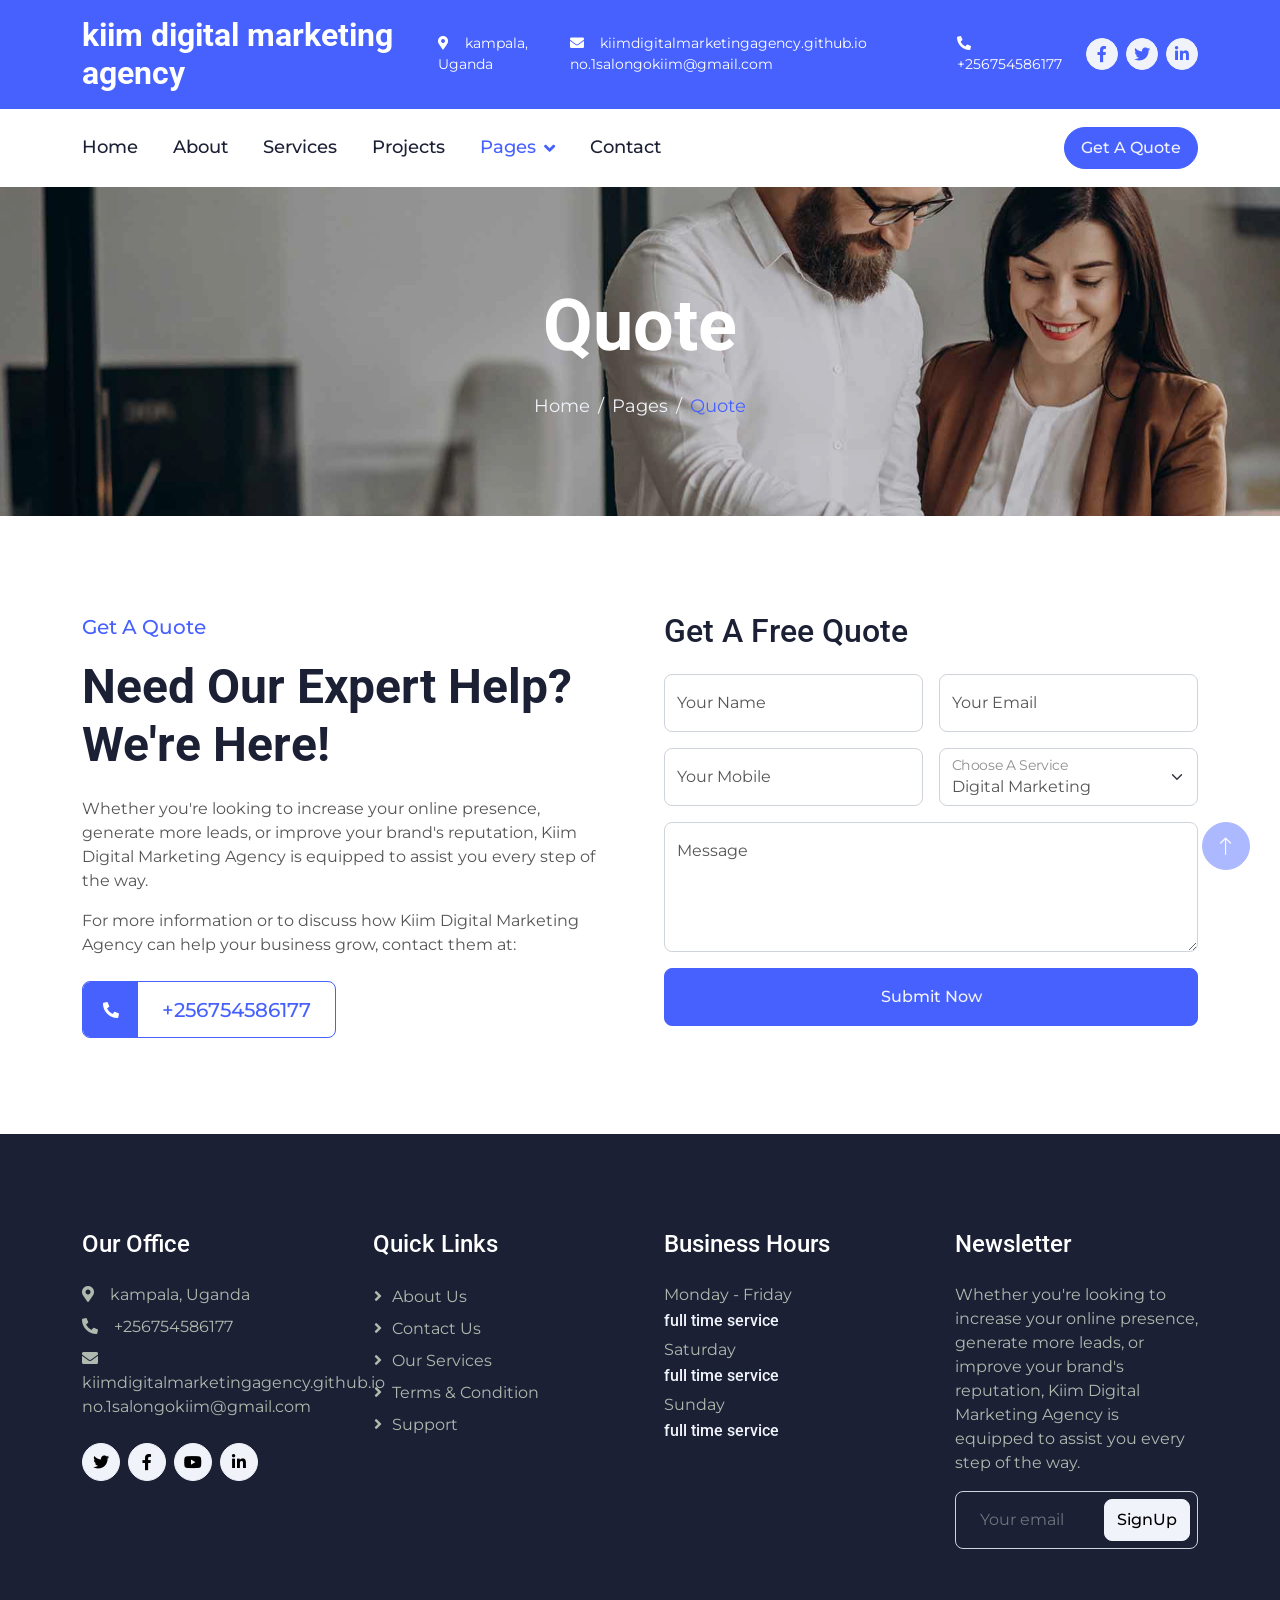
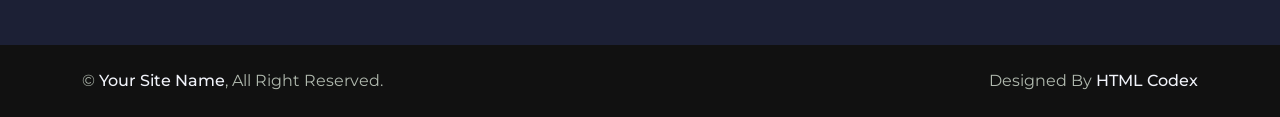
<file: quote.html>
<!DOCTYPE html>
<html lang="en">

<head>
    <meta charset="utf-8">
    <title>Kiim Digital Marketing agency HTML Template</title>
    <meta content="width=device-width, initial-scale=1.0" name="viewport">
    <meta content="" name="keywords">
    <meta content="" name="description">

    <!-- Favicon -->
    <link href="img/favicon.ico" rel="icon">

    <!-- Google Web Fonts -->
    <link rel="preconnect" href="https://fonts.googleapis.com">
    <link rel="preconnect" href="https://fonts.gstatic.com" crossorigin>
    <link href="https://fonts.googleapis.com/css2?family=Montserrat:wght@400;500&family=Roboto:wght@500;700&display=swap" rel="stylesheet">  

    <!-- Icon Font Stylesheet -->
    <link href="https://cdnjs.cloudflare.com/ajax/libs/font-awesome/5.10.0/css/all.min.css" rel="stylesheet">
    <link href="https://cdn.jsdelivr.net/npm/bootstrap-icons@1.4.1/font/bootstrap-icons.css" rel="stylesheet">

    <!-- Libraries Stylesheet -->
    <link href="lib/animate/animate.min.css" rel="stylesheet">
    <link href="lib/owlcarousel/assets/owl.carousel.min.css" rel="stylesheet">
    <link href="lib/lightbox/css/lightbox.min.css" rel="stylesheet">

    <!-- Customized Bootstrap Stylesheet -->
    <link href="css/bootstrap.min.css" rel="stylesheet">

    <!-- Template Stylesheet -->
    <link href="css/style.css" rel="stylesheet">
</head>

<body>
    <!-- Spinner Start -->
    <div id="spinner" class="show bg-white position-fixed translate-middle w-100 vh-100 top-50 start-50 d-flex align-items-center justify-content-center">
        <div class="spinner-border text-primary" role="status" style="width: 3rem; height: 3rem;"></div>
    </div>
    <!-- Spinner End -->


    <!-- Topbar Start -->
    <div class="container-fluid bg-primary text-white d-none d-lg-flex">
        <div class="container py-3">
            <div class="d-flex align-items-center">
                <a href="index.html">
                    <h2 class="text-white fw-bold m-0">kiim digital marketing agency</h2>
                </a>
                <div class="ms-auto d-flex align-items-center">
                    <small class="ms-4"><i class="fa fa-map-marker-alt me-3"></i>kampala, Uganda</small>
                    <small class="ms-4"><i class="fa fa-envelope me-3"></i>kiimdigitalmarketingagency.github.io
                        no.1salongokiim@gmail.com
                    </small>
                    <small class="ms-4"><i class="fa fa-phone-alt me-3"></i>+256754586177</small>
                    <div class="ms-3 d-flex">
                        <a class="btn btn-sm-square btn-light text-primary rounded-circle ms-2" href=""><i class="fab fa-facebook-f"></i></a>
                        <a class="btn btn-sm-square btn-light text-primary rounded-circle ms-2" href=""><i class="fab fa-twitter"></i></a>
                        <a class="btn btn-sm-square btn-light text-primary rounded-circle ms-2" href=""><i class="fab fa-linkedin-in"></i></a>
                    </div>
                </div>
            </div>
        </div>
    </div>
    <!-- Topbar End -->


    <!-- Navbar Start -->
    <div class="container-fluid bg-white sticky-top">
        <div class="container">
            <nav class="navbar navbar-expand-lg bg-white navbar-light p-lg-0">
                <a href="index.html" class="navbar-brand d-lg-none">
                    <h1 class="fw-bold m-0">kiim digital marketing agency</h1>
                </a>
                <button type="button" class="navbar-toggler me-0" data-bs-toggle="collapse" data-bs-target="#navbarCollapse">
                    <span class="navbar-toggler-icon"></span>
                </button>
                <div class="collapse navbar-collapse" id="navbarCollapse">
                    <div class="navbar-nav">
                        <a href="index.html" class="nav-item nav-link">Home</a>
                        <a href="about.html" class="nav-item nav-link">About</a>
                        <a href="service.html" class="nav-item nav-link">Services</a>
                        <a href="project.html" class="nav-item nav-link">Projects</a>
                        <div class="nav-item dropdown">
                            <a href="#" class="nav-link dropdown-toggle active" data-bs-toggle="dropdown">Pages</a>
                            <div class="dropdown-menu bg-light rounded-0 rounded-bottom m-0">
                                <a href="feature.html" class="dropdown-item">Features</a>
                                <a href="team.html" class="dropdown-item">Our Team</a>
                                <a href="testimonial.html" class="dropdown-item">Testimonial</a>
                                <a href="quote.html" class="dropdown-item active">Quotation</a>
                                <a href="404.html" class="dropdown-item">404 Page</a>
                            </div>
                        </div>
                        <a href="contact.html" class="nav-item nav-link">Contact</a>
                    </div>
                    <div class="ms-auto d-none d-lg-block">
                        <a href="" class="btn btn-primary rounded-pill py-2 px-3">Get A Quote</a>
                    </div>
                </div>
            </nav>
        </div>
    </div>
    <!-- Navbar End -->


    <!-- Page Header Start -->
    <div class="container-fluid page-header py-5 mb-5 wow fadeIn" data-wow-delay="0.1s">
        <div class="container text-center py-5">
            <h1 class="display-2 text-white mb-4 animated slideInDown">Quote</h1>
            <nav aria-label="breadcrumb animated slideInDown">
                <ol class="breadcrumb justify-content-center mb-0">
                    <li class="breadcrumb-item"><a href="#">Home</a></li>
                    <li class="breadcrumb-item"><a href="#">Pages</a></li>
                    <li class="breadcrumb-item text-primary" aria-current="page">Quote</li>
                </ol>
            </nav>
        </div>
    </div>
    <!-- Page Header End -->


    <!-- Quote Start -->
    <div class="container-xxl py-5">
        <div class="container">
            <div class="row g-5">
                <div class="col-lg-6 wow fadeInUp" data-wow-delay="0.1s">
                    <p class="fs-5 fw-medium text-primary">Get A Quote</p>
                    <h1 class="display-5 mb-4">Need Our Expert Help? We're Here!</h1>
                    <p>Whether you're looking to increase your online presence, generate more leads, or improve your brand's reputation, Kiim Digital Marketing Agency is equipped to assist you every step of the way.</p>
                    <p class="mb-4">For more information or to discuss how Kiim Digital Marketing Agency can help your business grow, contact them at:</p>
                    <a class="d-inline-flex align-items-center rounded overflow-hidden border border-primary" href="">
                        <span class="btn-lg-square bg-primary" style="width: 55px; height: 55px;">
                            <i class="fa fa-phone-alt text-white"></i>
                        </span>
                        <span class="fs-5 fw-medium mx-4">+256754586177</span>
                    </a>
                </div>
                <div class="col-lg-6 wow fadeInUp" data-wow-delay="0.5s">
                    <h2 class="mb-4">Get A Free Quote</h2>
                    <div class="row g-3">
                        <div class="col-sm-6">
                            <div class="form-floating">
                                <input type="text" class="form-control" id="name" placeholder="Your Name">
                                <label for="name">Your Name</label>
                            </div>
                        </div>
                        <div class="col-sm-6">
                            <div class="form-floating">
                                <input type="email" class="form-control" id="mail" placeholder="Your Email">
                                <label for="mail">Your Email</label>
                            </div>
                        </div>
                        <div class="col-sm-6">
                            <div class="form-floating">
                                <input type="text" class="form-control" id="mobile" placeholder="Your Mobile">
                                <label for="mobile">Your Mobile</label>
                            </div>
                        </div>
                        <div class="col-sm-6">
                            <div class="form-floating">
                                <select class="form-select" id="service">
                                    <option selected>Digital Marketing</option>
                                    <option value="">Social Marketing</option>
                                    <option value="">Content Marketing</option>
                                    <option value="">E-mail Marketing</option>
                                </select>
                                <label for="service">Choose A Service</label>
                            </div>
                        </div>
                        <div class="col-12">
                            <div class="form-floating">
                                <textarea class="form-control" placeholder="Leave a message here" id="message" style="height: 130px"></textarea>
                                <label for="message">Message</label>
                            </div>
                        </div>
                        <div class="col-12 text-center">
                            <button class="btn btn-primary w-100 py-3" type="submit">Submit Now</button>
                        </div>
                    </div>
                </div>
            </div>
        </div>
    </div>
    <!-- Quote Start -->
        

    <!-- Footer Start -->
    <div class="container-fluid bg-dark footer mt-5 py-5 wow fadeIn" data-wow-delay="0.1s">
        <div class="container py-5">
            <div class="row g-5">
                <div class="col-lg-3 col-md-6">
                    <h4 class="text-white mb-4">Our Office</h4>
                    <p class="mb-2"><i class="fa fa-map-marker-alt me-3"></i>kampala, Uganda</p>
                    <p class="mb-2"><i class="fa fa-phone-alt me-3"></i>+256754586177</p>
                    <p class="mb-2"><i class="fa fa-envelope me-3"></i>kiimdigitalmarketingagency.github.io
                        no.1salongokiim@gmail.com
                    </p>
                    <div class="d-flex pt-3">
                        <a class="btn btn-square btn-light rounded-circle me-2" href=""><i class="fab fa-twitter"></i></a>
                        <a class="btn btn-square btn-light rounded-circle me-2" href=""><i class="fab fa-facebook-f"></i></a>
                        <a class="btn btn-square btn-light rounded-circle me-2" href=""><i class="fab fa-youtube"></i></a>
                        <a class="btn btn-square btn-light rounded-circle me-2" href=""><i class="fab fa-linkedin-in"></i></a>
                    </div>
                </div>
                <div class="col-lg-3 col-md-6">
                    <h4 class="text-white mb-4">Quick Links</h4>
                    <a class="btn btn-link" href="">About Us</a>
                    <a class="btn btn-link" href="">Contact Us</a>
                    <a class="btn btn-link" href="">Our Services</a>
                    <a class="btn btn-link" href="">Terms & Condition</a>
                    <a class="btn btn-link" href="">Support</a>
                </div>
                <div class="col-lg-3 col-md-6">
                    <h4 class="text-white mb-4">Business Hours</h4>
                    <p class="mb-1">Monday - Friday</p>
                    <h6 class="text-light">full time service </h6>
                    <p class="mb-1">Saturday</p>
                    <h6 class="text-light">full time service </h6>
                    <p class="mb-1">Sunday</p>
                    <h6 class="text-light">full time service </h6>
                </div>
                <div class="col-lg-3 col-md-6">
                    <h4 class="text-white mb-4">Newsletter</h4>
                    <p>Whether you're looking to increase your online presence, generate more leads, or improve your brand's reputation, Kiim Digital Marketing Agency is equipped to assist you every step of the way.</p>
                    <div class="position-relative w-100">
                        <input class="form-control bg-transparent w-100 py-3 ps-4 pe-5" type="text" placeholder="Your email">
                        <button type="button" class="btn btn-light py-2 position-absolute top-0 end-0 mt-2 me-2">SignUp</button>
                    </div>
                </div>
            </div>
        </div>
    </div>
    <!-- Footer End -->


    <!-- Copyright Start -->
    <div class="container-fluid copyright py-4">
        <div class="container">
            <div class="row">
                <div class="col-md-6 text-center text-md-start mb-3 mb-md-0">
                    &copy; <a class="fw-medium text-light" href="#">Your Site Name</a>, All Right Reserved.
                </div>
                <div class="col-md-6 text-center text-md-end">
                    <!--/*** This template is free as long as you keep the footer author’s credit link/attribution link/backlink. If you'd like to use the template without the footer author’s credit link/attribution link/backlink, you can purchase the Credit Removal License from "https://htmlcodex.com/credit-removal". Thank you for your support. ***/-->
                    Designed By <a class="fw-medium text-light" href="https://htmlcodex.com">HTML Codex</a>
                </div>
            </div>
        </div>
    </div>
    <!-- Copyright End -->


    <!-- Back to Top -->
    <a href="#" class="btn btn-lg btn-primary btn-lg-square rounded-circle back-to-top"><i class="bi bi-arrow-up"></i></a>


    <!-- JavaScript Libraries -->
    <script src="https://ajax.googleapis.com/ajax/libs/jquery/3.6.1/jquery.min.js"></script>
    <script src="https://cdn.jsdelivr.net/npm/bootstrap@5.0.0/dist/js/bootstrap.bundle.min.js"></script>
    <script src="lib/wow/wow.min.js"></script>
    <script src="lib/easing/easing.min.js"></script>
    <script src="lib/waypoints/waypoints.min.js"></script>
    <script src="lib/owlcarousel/owl.carousel.min.js"></script>
    <script src="lib/lightbox/js/lightbox.min.js"></script>

    <!-- Template Javascript -->
    <script src="js/main.js"></script>
</body>

</html>
</file>
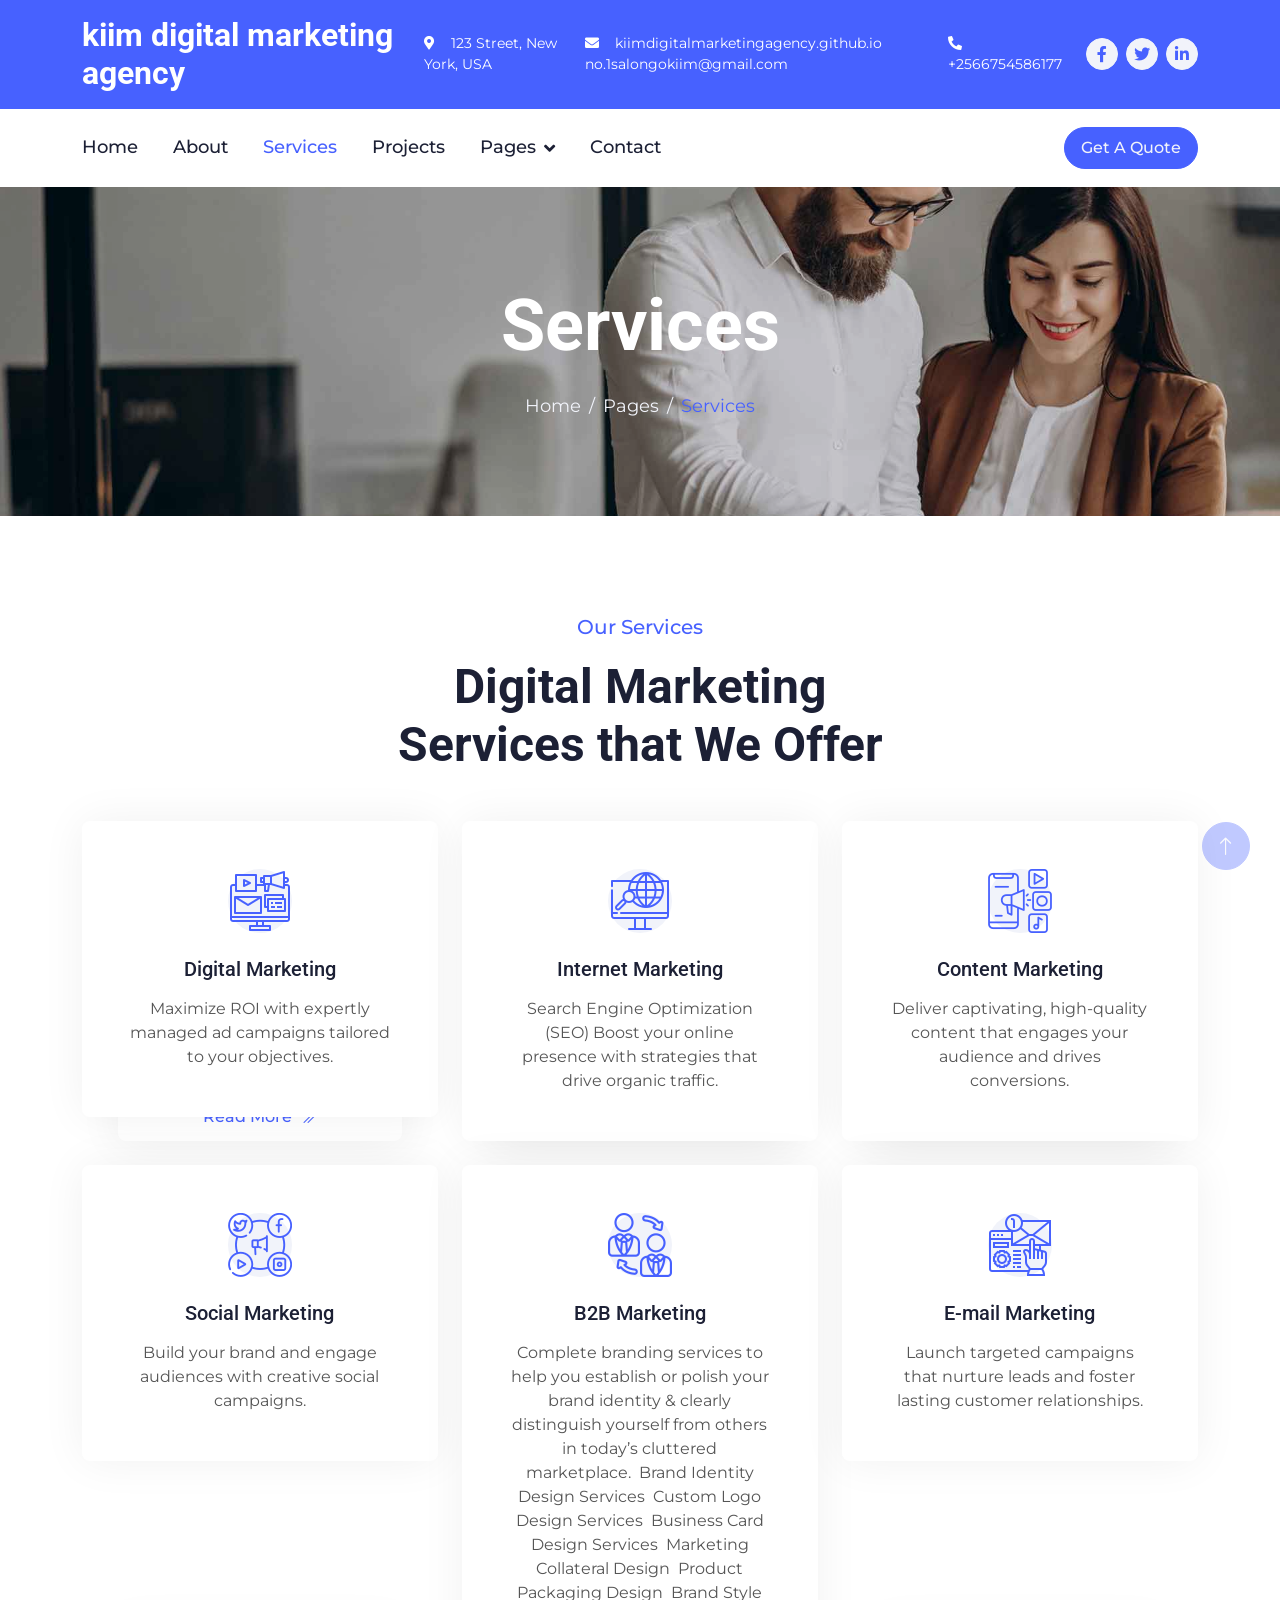
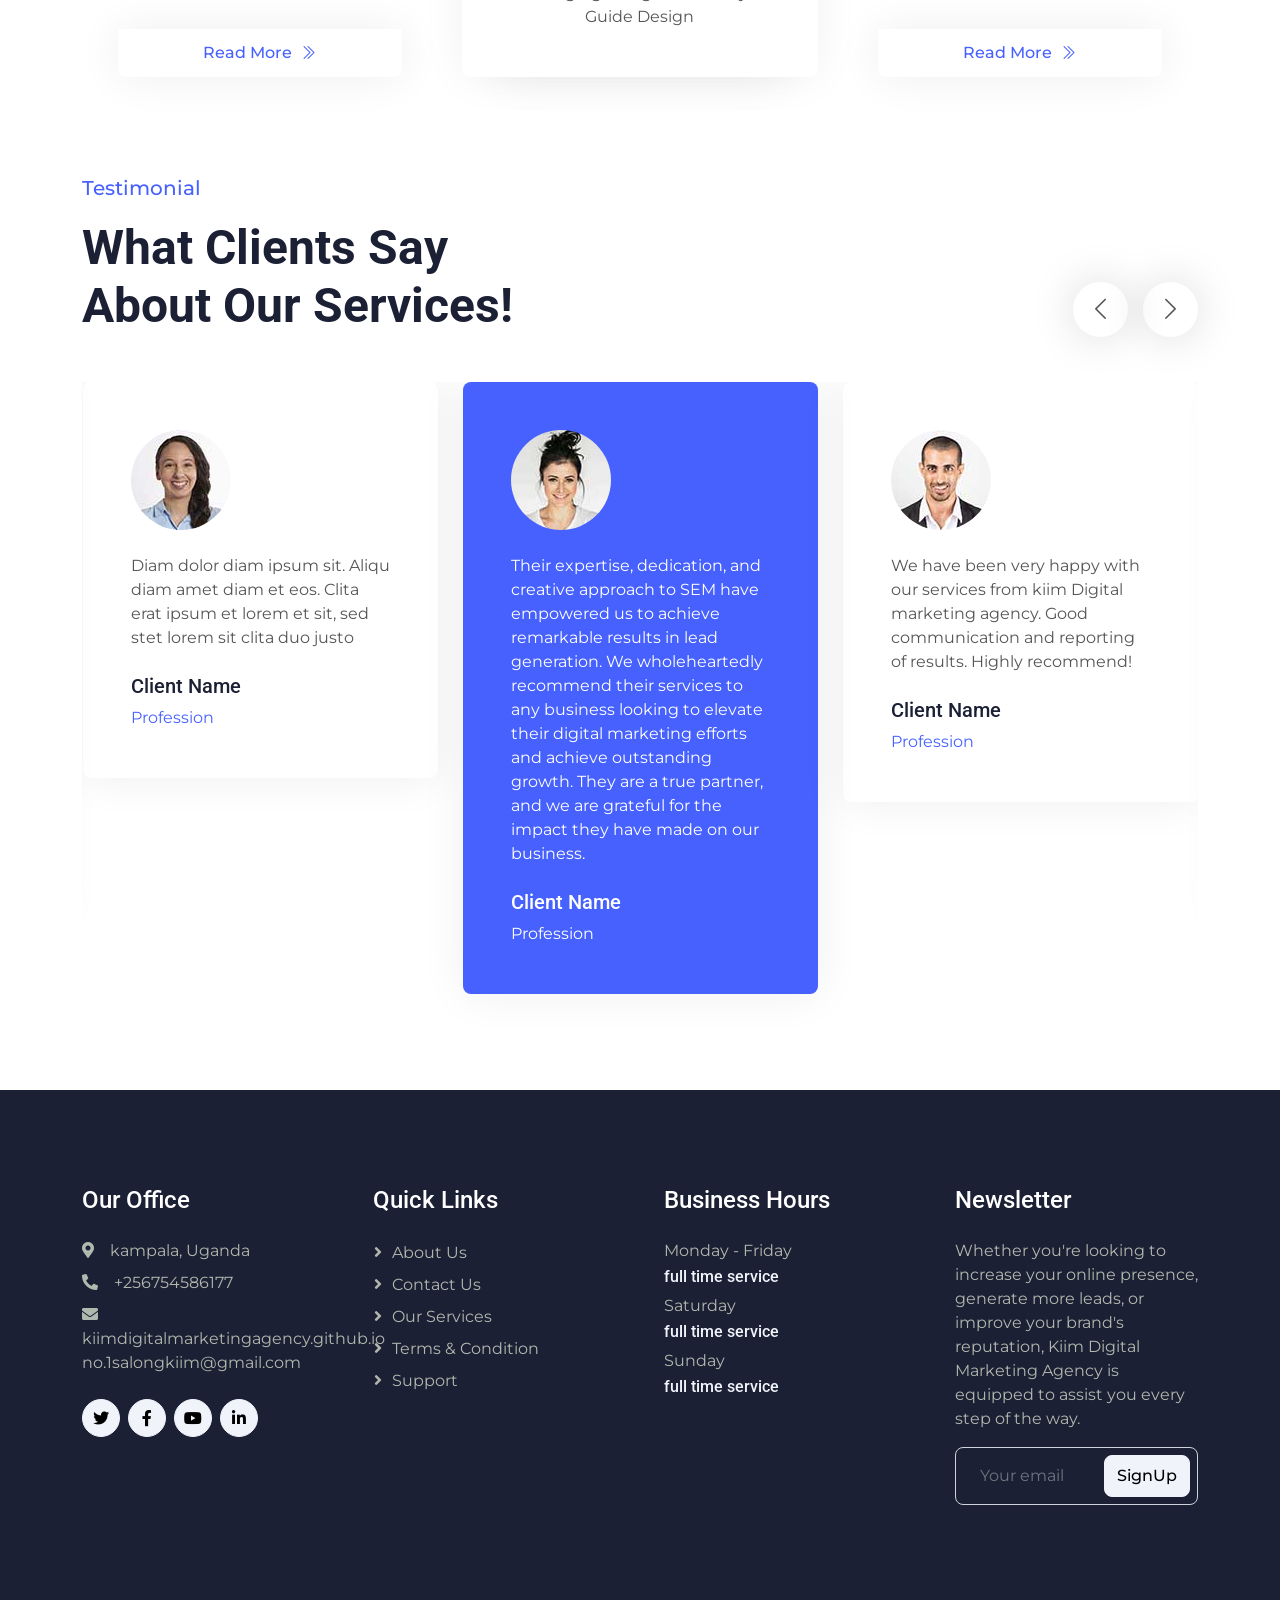
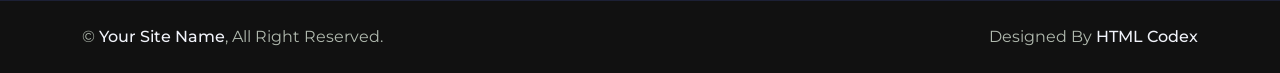
<file: service.html>
<!DOCTYPE html>
<html lang="en">

<head>
    <meta charset="utf-8">
    <title>kiim Digital Marketing agency HTML Template</title>
    <meta content="width=device-width, initial-scale=1.0" name="viewport">
    <meta content="" name="keywords">
    <meta content="" name="description">

    <!-- Favicon -->
    <link href="img/favicon.ico" rel="icon">

    <!-- Google Web Fonts -->
    <link rel="preconnect" href="https://fonts.googleapis.com">
    <link rel="preconnect" href="https://fonts.gstatic.com" crossorigin>
    <link href="https://fonts.googleapis.com/css2?family=Montserrat:wght@400;500&family=Roboto:wght@500;700&display=swap" rel="stylesheet">  

    <!-- Icon Font Stylesheet -->
    <link href="https://cdnjs.cloudflare.com/ajax/libs/font-awesome/5.10.0/css/all.min.css" rel="stylesheet">
    <link href="https://cdn.jsdelivr.net/npm/bootstrap-icons@1.4.1/font/bootstrap-icons.css" rel="stylesheet">

    <!-- Libraries Stylesheet -->
    <link href="lib/animate/animate.min.css" rel="stylesheet">
    <link href="lib/owlcarousel/assets/owl.carousel.min.css" rel="stylesheet">
    <link href="lib/lightbox/css/lightbox.min.css" rel="stylesheet">

    <!-- Customized Bootstrap Stylesheet -->
    <link href="css/bootstrap.min.css" rel="stylesheet">

    <!-- Template Stylesheet -->
    <link href="css/style.css" rel="stylesheet">
</head>

<body>
    <!-- Spinner Start -->
    <div id="spinner" class="show bg-white position-fixed translate-middle w-100 vh-100 top-50 start-50 d-flex align-items-center justify-content-center">
        <div class="spinner-border text-primary" role="status" style="width: 3rem; height: 3rem;"></div>
    </div>
    <!-- Spinner End -->


    <!-- Topbar Start -->
    <div class="container-fluid bg-primary text-white d-none d-lg-flex">
        <div class="container py-3">
            <div class="d-flex align-items-center">
                <a href="index.html">
                    <h2 class="text-white fw-bold m-0">kiim digital marketing agency</h2>
                </a>
                <div class="ms-auto d-flex align-items-center">
                    <small class="ms-4"><i class="fa fa-map-marker-alt me-3"></i>123 Street, New York, USA</small>
                    <small class="ms-4"><i class="fa fa-envelope me-3"></i>kiimdigitalmarketingagency.github.io
                        no.1salongokiim@gmail.com
                    </small>
                    <small class="ms-4"><i class="fa fa-phone-alt me-3"></i>+2566754586177</small>
                    <div class="ms-3 d-flex">
                        <a class="btn btn-sm-square btn-light text-primary rounded-circle ms-2" href=""><i class="fab fa-facebook-f"></i></a>
                        <a class="btn btn-sm-square btn-light text-primary rounded-circle ms-2" href=""><i class="fab fa-twitter"></i></a>
                        <a class="btn btn-sm-square btn-light text-primary rounded-circle ms-2" href=""><i class="fab fa-linkedin-in"></i></a>
                    </div>
                </div>
            </div>
        </div>
    </div>
    <!-- Topbar End -->


    <!-- Navbar Start -->
    <div class="container-fluid bg-white sticky-top">
        <div class="container">
            <nav class="navbar navbar-expand-lg bg-white navbar-light p-lg-0">
                <a href="index.html" class="navbar-brand d-lg-none">
                    <h1 class="fw-bold m-0">kiim digital marketing agency</h1>
                </a>
                <button type="button" class="navbar-toggler me-0" data-bs-toggle="collapse" data-bs-target="#navbarCollapse">
                    <span class="navbar-toggler-icon"></span>
                </button>
                <div class="collapse navbar-collapse" id="navbarCollapse">
                    <div class="navbar-nav">
                        <a href="index.html" class="nav-item nav-link">Home</a>
                        <a href="about.html" class="nav-item nav-link">About</a>
                        <a href="service.html" class="nav-item nav-link active">Services</a>
                        <a href="project.html" class="nav-item nav-link">Projects</a>
                        <div class="nav-item dropdown">
                            <a href="#" class="nav-link dropdown-toggle" data-bs-toggle="dropdown">Pages</a>
                            <div class="dropdown-menu bg-light rounded-0 rounded-bottom m-0">
                                <a href="feature.html" class="dropdown-item">Features</a>
                                <a href="team.html" class="dropdown-item">Our Team</a>
                                <a href="testimonial.html" class="dropdown-item">Testimonial</a>
                                <a href="quote.html" class="dropdown-item">Quotation</a>
                                <a href="404.html" class="dropdown-item">404 Page</a>
                            </div>
                        </div>
                        <a href="contact.html" class="nav-item nav-link">Contact</a>
                    </div>
                    <div class="ms-auto d-none d-lg-block">
                        <a href="" class="btn btn-primary rounded-pill py-2 px-3">Get A Quote</a>
                    </div>
                </div>
            </nav>
        </div>
    </div>
    <!-- Navbar End -->


    <!-- Page Header Start -->
    <div class="container-fluid page-header py-5 mb-5 wow fadeIn" data-wow-delay="0.1s">
        <div class="container text-center py-5">
            <h1 class="display-2 text-white mb-4 animated slideInDown">Services</h1>
            <nav aria-label="breadcrumb animated slideInDown">
                <ol class="breadcrumb justify-content-center mb-0">
                    <li class="breadcrumb-item"><a href="#">Home</a></li>
                    <li class="breadcrumb-item"><a href="#">Pages</a></li>
                    <li class="breadcrumb-item text-primary" aria-current="page">Services</li>
                </ol>
            </nav>
        </div>
    </div>
    <!-- Page Header End -->


    <!-- Service Start -->
    <div class="container-xxl py-5">
        <div class="container">
            <div class="text-center mx-auto wow fadeInUp" data-wow-delay="0.1s" style="max-width: 500px;">
                <p class="fs-5 fw-medium text-primary">Our Services</p>
                <h1 class="display-5 mb-5">Digital Marketing Services that We Offer</h1>
            </div>
            <div class="row g-4">
                <div class="col-lg-4 col-md-6 wow fadeInUp" data-wow-delay="0.1s">
                    <div class="service-item position-relative h-100">
                        <div class="service-text rounded p-5">
                            <div class="btn-square bg-light rounded-circle mx-auto mb-4" style="width: 64px; height: 64px;">
                                <img class="img-fluid" src="img/icon/icon-5.png" alt="Icon">
                            </div>
                            <h5 class="mb-3">Digital Marketing</h4>
                            <p class="mb-0">Maximize ROI with expertly managed ad campaigns tailored to your objectives.</p>
                        </div>
                        <div class="service-btn rounded-0 rounded-bottom">
                            <a class="text-primary fw-medium" href="">Read More<i class="bi bi-chevron-double-right ms-2"></i></a>
                        </div>
                    </div>
                </div>
                <div class="col-lg-4 col-md-6 wow fadeInUp" data-wow-delay="0.3s">
                    <div class="service-item position-relative h-100">
                        <div class="service-text rounded p-5">
                            <div class="btn-square bg-light rounded-circle mx-auto mb-4" style="width: 64px; height: 64px;">
                                <img class="img-fluid" src="img/icon/icon-6.png" alt="Icon">
                            </div>
                            <h5 class="mb-3">Internet Marketing</h4>
                            <p class="mb-0">Search Engine Optimization (SEO)

Boost your online presence with strategies that drive organic traffic.</p>
                        </div>
                        <div class="service-btn rounded-0 rounded-bottom">
                            <a class="text-primary fw-medium" href="">Read More<i class="bi bi-chevron-double-right ms-2"></i></a>
                        </div>
                    </div>
                </div>
                <div class="col-lg-4 col-md-6 wow fadeInUp" data-wow-delay="0.5s">
                    <div class="service-item position-relative h-100">
                        <div class="service-text rounded p-5">
                            <div class="btn-square bg-light rounded-circle mx-auto mb-4" style="width: 64px; height: 64px;">
                                <img class="img-fluid" src="img/icon/icon-7.png" alt="Icon">
                            </div>
                            <h5 class="mb-3">Content Marketing</h4>
                            <p class="mb-0">Deliver captivating, high-quality content that engages your audience and drives conversions.</p>
                        </div>
                        <div class="service-btn rounded-0 rounded-bottom">
                            <a class="text-primary fw-medium" href="">Read More<i class="bi bi-chevron-double-right ms-2"></i></a>
                        </div>
                    </div>
                </div>
                <div class="col-lg-4 col-md-6 wow fadeInUp" data-wow-delay="0.1s">
                    <div class="service-item position-relative h-100">
                        <div class="service-text rounded p-5">
                            <div class="btn-square bg-light rounded-circle mx-auto mb-4" style="width: 64px; height: 64px;">
                                <img class="img-fluid" src="img/icon/icon-8.png" alt="Icon">
                            </div>
                            <h5 class="mb-3">Social Marketing</h4>
                            <p class="mb-0">Build your brand and engage audiences with creative social campaigns.</p>
                        </div>
                        <div class="service-btn rounded-0 rounded-bottom">
                            <a class="text-primary fw-medium" href="">Read More<i class="bi bi-chevron-double-right ms-2"></i></a>
                        </div>
                    </div>
                </div>
                <div class="col-lg-4 col-md-6 wow fadeInUp" data-wow-delay="0.3s">
                    <div class="service-item position-relative h-100">
                        <div class="service-text rounded p-5">
                            <div class="btn-square bg-light rounded-circle mx-auto mb-4" style="width: 64px; height: 64px;">
                                <img class="img-fluid" src="img/icon/icon-9.png" alt="Icon">
                            </div>
                            <h5 class="mb-3">B2B Marketing</h4>
                            <p class="mb-0">Complete branding services to help you establish or polish your brand identity & clearly distinguish yourself from others in today’s cluttered marketplace.  Brand Identity Design Services  Custom Logo Design Services  Business Card Design Services  Marketing Collateral Design  Product Packaging Design  Brand Style Guide Design</p>
                        </div>
                        <div class="service-btn rounded-0 rounded-bottom">
                            <a class="text-primary fw-medium" href="">Read More<i class="bi bi-chevron-double-right ms-2"></i></a>
                        </div>
                    </div>
                </div>
                <div class="col-lg-4 col-md-6 wow fadeInUp" data-wow-delay="0.5s">
                    <div class="service-item position-relative h-100">
                        <div class="service-text rounded p-5">
                            <div class="btn-square bg-light rounded-circle mx-auto mb-4" style="width: 64px; height: 64px;">
                                <img class="img-fluid" src="img/icon/icon-10.png" alt="Icon">
                            </div>
                            <h5 class="mb-3">E-mail Marketing</h4>
                            <p class="mb-0">Launch targeted campaigns that nurture leads and foster lasting customer relationships.</p>
                        </div>
                        <div class="service-btn rounded-0 rounded-bottom">
                            <a class="text-primary fw-medium" href="">Read More<i class="bi bi-chevron-double-right ms-2"></i></a>
                        </div>
                    </div>
                </div>
            </div>
        </div>
    </div>
    <!-- Service End -->


    <!-- Testimonial Start -->
    <div class="container-xxl pt-5">
        <div class="container">
            <div class="text-center text-md-start pb-5 pb-md-0 wow fadeInUp" data-wow-delay="0.1s" style="max-width: 500px;">
                <p class="fs-5 fw-medium text-primary">Testimonial</p>
                <h1 class="display-5 mb-5">What Clients Say About Our Services!</h1>
            </div>
            <div class="owl-carousel testimonial-carousel wow fadeInUp" data-wow-delay="0.1s">
                <div class="testimonial-item rounded p-4 p-lg-5 mb-5">
                    <img class="mb-4" src="img/testimonial-1.jpg" alt="">
                    <p class="mb-4">Their expertise, dedication, and creative approach to SEM have empowered us to achieve remarkable results in lead generation. We wholeheartedly recommend their services to any business looking to elevate their digital marketing efforts and achieve outstanding growth. They are a true partner, and we are grateful for the impact they have made on our business.</p>
                    <h5>Client Name</h5>
                    <span class="text-primary">Profession</span>
                </div>
                <div class="testimonial-item rounded p-4 p-lg-5 mb-5">
                    <img class="mb-4" src="img/testimonial-2.jpg" alt="">
                    <p class="mb-4">We have been very happy with our services from kiim Digital marketing agency. Good communication and reporting of results. Highly recommend!</p>
                    <h5>Client Name</h5>
                    <span class="text-primary">Profession</span>
                </div>
                <div class="testimonial-item rounded p-4 p-lg-5 mb-5">
                    <img class="mb-4" src="img/testimonial-3.jpg" alt="">
                    <p class="mb-4">Beyond the great interactions, the team has delivered some truly impressive results over the time we’ve been working together. Good people doing great work is a recipe for success, and we’re proud to have Intero Digital as our partner of choice for SEO and PPC.</p>
                    <h5>Client Name</h5>
                    <span class="text-primary">Profession</span>
                </div>
                <div class="testimonial-item rounded p-4 p-lg-5 mb-5">
                    <img class="mb-4" src="img/testimonial-4.jpg" alt="">
                    <p class="mb-4">Diam dolor diam ipsum sit. Aliqu diam amet diam et eos. Clita erat ipsum et lorem et sit, sed stet lorem sit clita duo justo</p>
                    <h5>Client Name</h5>
                    <span class="text-primary">Profession</span>
                </div>
            </div>
        </div>
    </div>
    <!-- Testimonial End -->
        

    <!-- Footer Start -->
    <div class="container-fluid bg-dark footer mt-5 py-5 wow fadeIn" data-wow-delay="0.1s">
        <div class="container py-5">
            <div class="row g-5">
                <div class="col-lg-3 col-md-6">
                    <h4 class="text-white mb-4">Our Office</h4>
                    <p class="mb-2"><i class="fa fa-map-marker-alt me-3"></i>kampala, Uganda</p>
                    <p class="mb-2"><i class="fa fa-phone-alt me-3"></i>+256754586177</p>
                    <p class="mb-2"><i class="fa fa-envelope me-3"></i>kiimdigitalmarketingagency.github.io
                        no.1salongkiim@gmail.com
                    </p>
                    <div class="d-flex pt-3">
                        <a class="btn btn-square btn-light rounded-circle me-2" href=""><i class="fab fa-twitter"></i></a>
                        <a class="btn btn-square btn-light rounded-circle me-2" href=""><i class="fab fa-facebook-f"></i></a>
                        <a class="btn btn-square btn-light rounded-circle me-2" href=""><i class="fab fa-youtube"></i></a>
                        <a class="btn btn-square btn-light rounded-circle me-2" href=""><i class="fab fa-linkedin-in"></i></a>
                    </div>
                </div>
                <div class="col-lg-3 col-md-6">
                    <h4 class="text-white mb-4">Quick Links</h4>
                    <a class="btn btn-link" href="">About Us</a>
                    <a class="btn btn-link" href="">Contact Us</a>
                    <a class="btn btn-link" href="">Our Services</a>
                    <a class="btn btn-link" href="">Terms & Condition</a>
                    <a class="btn btn-link" href="">Support</a>
                </div>
                <div class="col-lg-3 col-md-6">
                    <h4 class="text-white mb-4">Business Hours</h4>
                    <p class="mb-1">Monday - Friday</p>
                    <h6 class="text-light">full time service </h6>
                    <p class="mb-1">Saturday</p>
                    <h6 class="text-light">full time service </h6>
                    <p class="mb-1">Sunday</p>
                    <h6 class="text-light">full time service </h6>
                </div>
                <div class="col-lg-3 col-md-6">
                    <h4 class="text-white mb-4">Newsletter</h4>
                    <p>Whether you're looking to increase your online presence, generate more leads, or improve your brand's reputation, Kiim Digital Marketing Agency is equipped to assist you every step of the way.</p>
                    <div class="position-relative w-100">
                        <input class="form-control bg-transparent w-100 py-3 ps-4 pe-5" type="text" placeholder="Your email">
                        <button type="button" class="btn btn-light py-2 position-absolute top-0 end-0 mt-2 me-2">SignUp</button>
                    </div>
                </div>
            </div>
        </div>
    </div>
    <!-- Footer End -->


    <!-- Copyright Start -->
    <div class="container-fluid copyright py-4">
        <div class="container">
            <div class="row">
                <div class="col-md-6 text-center text-md-start mb-3 mb-md-0">
                    &copy; <a class="fw-medium text-light" href="#">Your Site Name</a>, All Right Reserved.
                </div>
                <div class="col-md-6 text-center text-md-end">
                    <!--/*** This template is free as long as you keep the footer author’s credit link/attribution link/backlink. If you'd like to use the template without the footer author’s credit link/attribution link/backlink, you can purchase the Credit Removal License from "https://htmlcodex.com/credit-removal". Thank you for your support. ***/-->
                    Designed By <a class="fw-medium text-light" href="https://htmlcodex.com">HTML Codex</a>
                </div>
            </div>
        </div>
    </div>
    <!-- Copyright End -->


    <!-- Back to Top -->
    <a href="#" class="btn btn-lg btn-primary btn-lg-square rounded-circle back-to-top"><i class="bi bi-arrow-up"></i></a>


    <!-- JavaScript Libraries -->
    <script src="https://ajax.googleapis.com/ajax/libs/jquery/3.6.1/jquery.min.js"></script>
    <script src="https://cdn.jsdelivr.net/npm/bootstrap@5.0.0/dist/js/bootstrap.bundle.min.js"></script>
    <script src="lib/wow/wow.min.js"></script>
    <script src="lib/easing/easing.min.js"></script>
    <script src="lib/waypoints/waypoints.min.js"></script>
    <script src="lib/owlcarousel/owl.carousel.min.js"></script>
    <script src="lib/lightbox/js/lightbox.min.js"></script>

    <!-- Template Javascript -->
    <script src="js/main.js"></script>
</body>

</html>
</file>
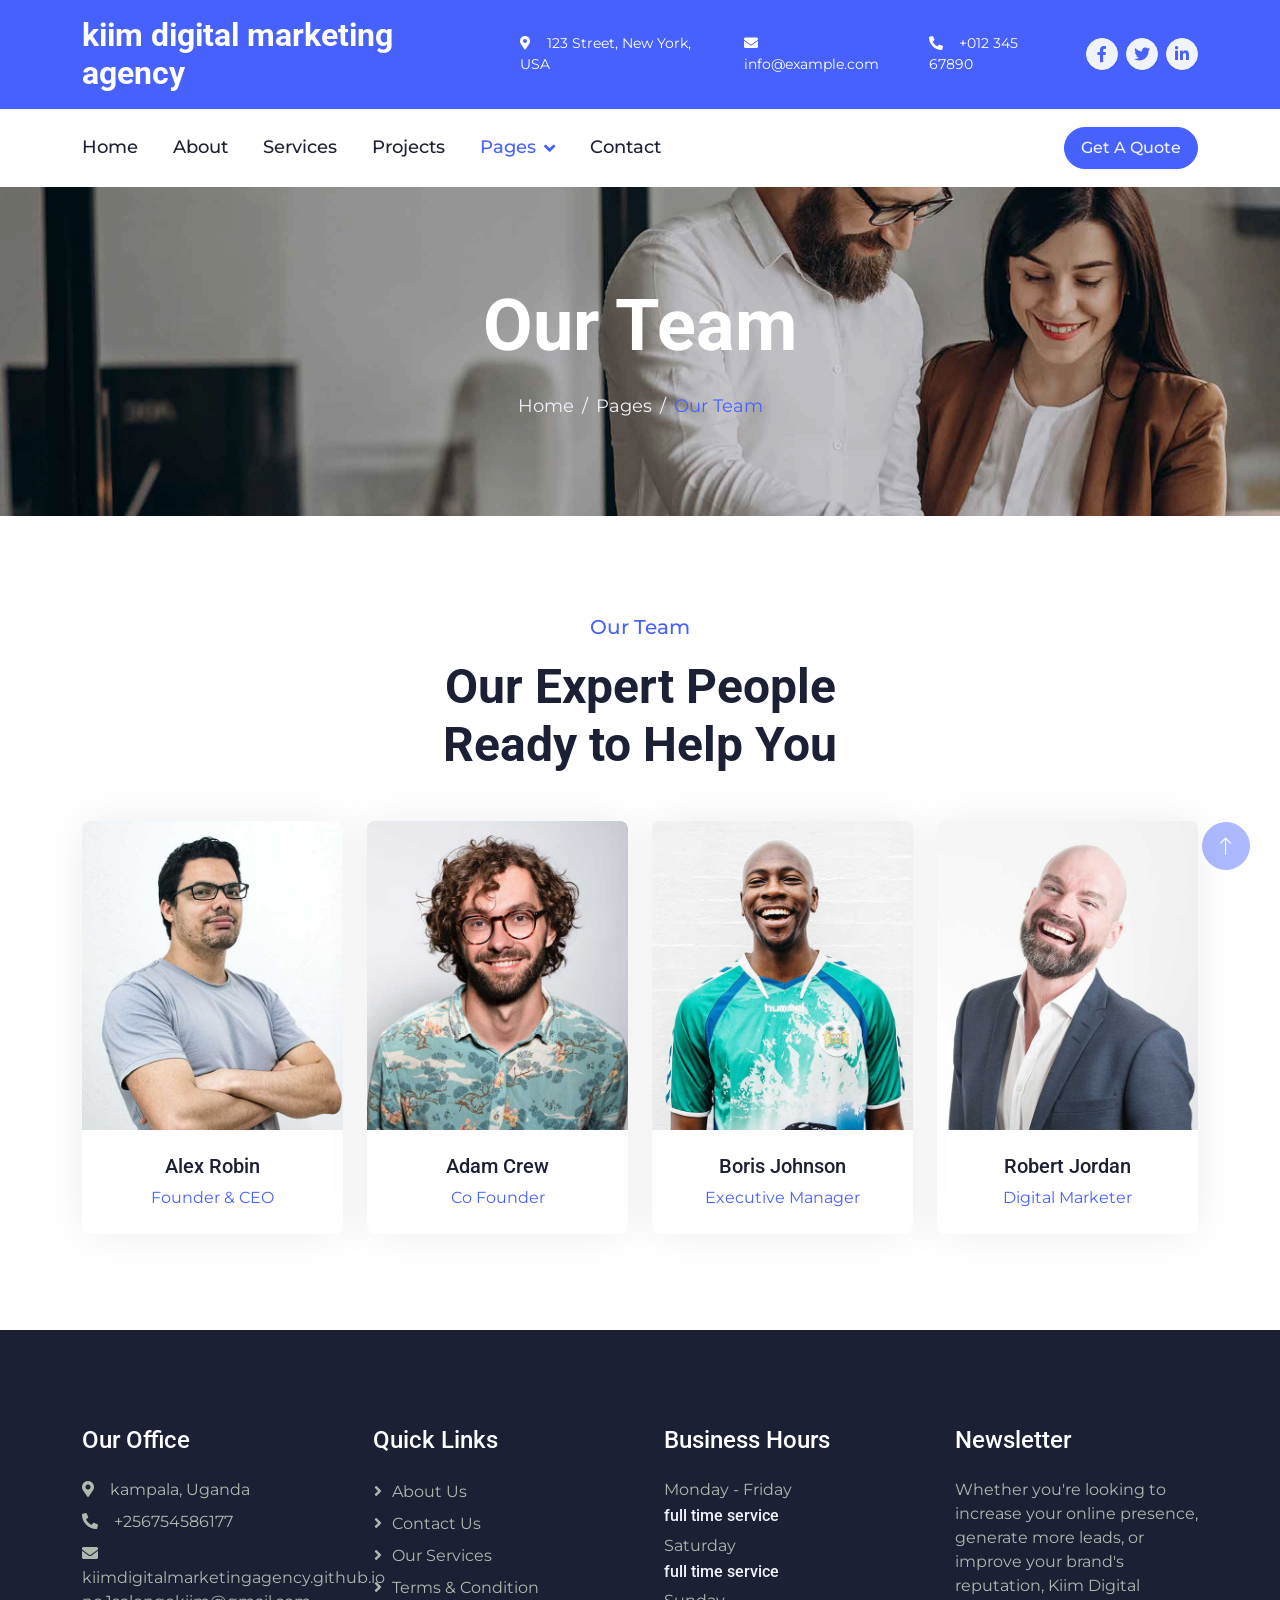
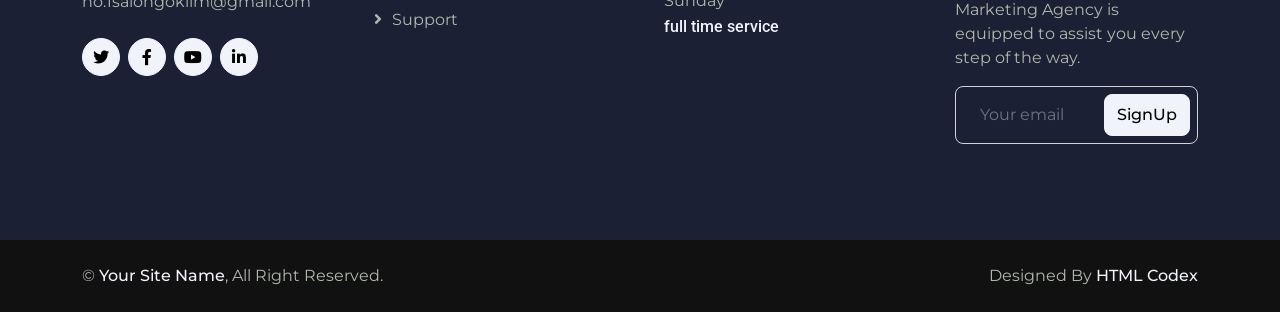
<file: team.html>
<!DOCTYPE html>
<html lang="en">

<head>
    <meta charset="utf-8">
    <title>kiim Digital Marketing agency HTML Template</title>
    <meta content="width=device-width, initial-scale=1.0" name="viewport">
    <meta content="" name="keywords">
    <meta content="" name="description">

    <!-- Favicon -->
    <link href="img/favicon.ico" rel="icon">

    <!-- Google Web Fonts -->
    <link rel="preconnect" href="https://fonts.googleapis.com">
    <link rel="preconnect" href="https://fonts.gstatic.com" crossorigin>
    <link href="https://fonts.googleapis.com/css2?family=Montserrat:wght@400;500&family=Roboto:wght@500;700&display=swap" rel="stylesheet">  

    <!-- Icon Font Stylesheet -->
    <link href="https://cdnjs.cloudflare.com/ajax/libs/font-awesome/5.10.0/css/all.min.css" rel="stylesheet">
    <link href="https://cdn.jsdelivr.net/npm/bootstrap-icons@1.4.1/font/bootstrap-icons.css" rel="stylesheet">

    <!-- Libraries Stylesheet -->
    <link href="lib/animate/animate.min.css" rel="stylesheet">
    <link href="lib/owlcarousel/assets/owl.carousel.min.css" rel="stylesheet">
    <link href="lib/lightbox/css/lightbox.min.css" rel="stylesheet">

    <!-- Customized Bootstrap Stylesheet -->
    <link href="css/bootstrap.min.css" rel="stylesheet">

    <!-- Template Stylesheet -->
    <link href="css/style.css" rel="stylesheet">
</head>

<body>
    <!-- Spinner Start -->
    <div id="spinner" class="show bg-white position-fixed translate-middle w-100 vh-100 top-50 start-50 d-flex align-items-center justify-content-center">
        <div class="spinner-border text-primary" role="status" style="width: 3rem; height: 3rem;"></div>
    </div>
    <!-- Spinner End -->


    <!-- Topbar Start -->
    <div class="container-fluid bg-primary text-white d-none d-lg-flex">
        <div class="container py-3">
            <div class="d-flex align-items-center">
                <a href="index.html">
                    <h2 class="text-white fw-bold m-0">kiim digital marketing agency</h2>
                </a>
                <div class="ms-auto d-flex align-items-center">
                    <small class="ms-4"><i class="fa fa-map-marker-alt me-3"></i>123 Street, New York, USA</small>
                    <small class="ms-4"><i class="fa fa-envelope me-3"></i>info@example.com</small>
                    <small class="ms-4"><i class="fa fa-phone-alt me-3"></i>+012 345 67890</small>
                    <div class="ms-3 d-flex">
                        <a class="btn btn-sm-square btn-light text-primary rounded-circle ms-2" href=""><i class="fab fa-facebook-f"></i></a>
                        <a class="btn btn-sm-square btn-light text-primary rounded-circle ms-2" href=""><i class="fab fa-twitter"></i></a>
                        <a class="btn btn-sm-square btn-light text-primary rounded-circle ms-2" href=""><i class="fab fa-linkedin-in"></i></a>
                    </div>
                </div>
            </div>
        </div>
    </div>
    <!-- Topbar End -->


    <!-- Navbar Start -->
    <div class="container-fluid bg-white sticky-top">
        <div class="container">
            <nav class="navbar navbar-expand-lg bg-white navbar-light p-lg-0">
                <a href="index.html" class="navbar-brand d-lg-none">
                    <h1 class="fw-bold m-0">kiim digital marketing agency </h1>
                </a>
                <button type="button" class="navbar-toggler me-0" data-bs-toggle="collapse" data-bs-target="#navbarCollapse">
                    <span class="navbar-toggler-icon"></span>
                </button>
                <div class="collapse navbar-collapse" id="navbarCollapse">
                    <div class="navbar-nav">
                        <a href="index.html" class="nav-item nav-link">Home</a>
                        <a href="about.html" class="nav-item nav-link">About</a>
                        <a href="service.html" class="nav-item nav-link">Services</a>
                        <a href="project.html" class="nav-item nav-link">Projects</a>
                        <div class="nav-item dropdown">
                            <a href="#" class="nav-link dropdown-toggle active" data-bs-toggle="dropdown">Pages</a>
                            <div class="dropdown-menu bg-light rounded-0 rounded-bottom m-0">
                                <a href="feature.html" class="dropdown-item">Features</a>
                                <a href="team.html" class="dropdown-item active">Our Team</a>
                                <a href="testimonial.html" class="dropdown-item">Testimonial</a>
                                <a href="quote.html" class="dropdown-item">Quotation</a>
                                <a href="404.html" class="dropdown-item">404 Page</a>
                            </div>
                        </div>
                        <a href="contact.html" class="nav-item nav-link">Contact</a>
                    </div>
                    <div class="ms-auto d-none d-lg-block">
                        <a href="" class="btn btn-primary rounded-pill py-2 px-3">Get A Quote</a>
                    </div>
                </div>
            </nav>
        </div>
    </div>
    <!-- Navbar End -->


    <!-- Page Header Start -->
    <div class="container-fluid page-header py-5 mb-5 wow fadeIn" data-wow-delay="0.1s">
        <div class="container text-center py-5">
            <h1 class="display-2 text-white mb-4 animated slideInDown">Our Team</h1>
            <nav aria-label="breadcrumb animated slideInDown">
                <ol class="breadcrumb justify-content-center mb-0">
                    <li class="breadcrumb-item"><a href="#">Home</a></li>
                    <li class="breadcrumb-item"><a href="#">Pages</a></li>
                    <li class="breadcrumb-item text-primary" aria-current="page">Our Team</li>
                </ol>
            </nav>
        </div>
    </div>
    <!-- Page Header End -->


    <!-- Team Start -->
    <div class="container-xxl py-5">
        <div class="container">
            <div class="text-center mx-auto wow fadeInUp" data-wow-delay="0.1s" style="max-width: 500px;">
                <p class="fs-5 fw-medium text-primary">Our Team</p>
                <h1 class="display-5 mb-5">Our Expert People Ready to Help You</h1>
            </div>
            <div class="row g-4">
                <div class="col-lg-3 col-md-6 wow fadeInUp" data-wow-delay="0.1s">
                    <div class="team-item rounded overflow-hidden pb-4">
                        <img class="img-fluid mb-4" src="img/team-1.jpg" alt="">
                        <h5>Alex Robin</h5>
                        <span class="text-primary">Founder & CEO</span>
                        <ul class="team-social">
                            <li><a class="btn btn-square" href=""><i class="fab fa-facebook-f"></i></a></li>
                            <li><a class="btn btn-square" href=""><i class="fab fa-twitter"></i></a></li>
                            <li><a class="btn btn-square" href=""><i class="fab fa-instagram"></i></a></li>
                            <li><a class="btn btn-square" href=""><i class="fab fa-linkedin-in"></i></a></li>
                        </ul>
                    </div>
                </div>
                <div class="col-lg-3 col-md-6 wow fadeInUp" data-wow-delay="0.3s">
                    <div class="team-item rounded overflow-hidden pb-4">
                        <img class="img-fluid mb-4" src="img/team-2.jpg" alt="">
                        <h5>Adam Crew</h5>
                        <span class="text-primary">Co Founder</span>
                        <ul class="team-social">
                            <li><a class="btn btn-square" href=""><i class="fab fa-facebook-f"></i></a></li>
                            <li><a class="btn btn-square" href=""><i class="fab fa-twitter"></i></a></li>
                            <li><a class="btn btn-square" href=""><i class="fab fa-instagram"></i></a></li>
                            <li><a class="btn btn-square" href=""><i class="fab fa-linkedin-in"></i></a></li>
                        </ul>
                    </div>
                </div>
                <div class="col-lg-3 col-md-6 wow fadeInUp" data-wow-delay="0.5s">
                    <div class="team-item rounded overflow-hidden pb-4">
                        <img class="img-fluid mb-4" src="img/team-3.jpg" alt="">
                        <h5>Boris Johnson</h5>
                        <span class="text-primary">Executive Manager</span>
                        <ul class="team-social">
                            <li><a class="btn btn-square" href=""><i class="fab fa-facebook-f"></i></a></li>
                            <li><a class="btn btn-square" href=""><i class="fab fa-twitter"></i></a></li>
                            <li><a class="btn btn-square" href=""><i class="fab fa-instagram"></i></a></li>
                            <li><a class="btn btn-square" href=""><i class="fab fa-linkedin-in"></i></a></li>
                        </ul>
                    </div>
                </div>
                <div class="col-lg-3 col-md-6 wow fadeInUp" data-wow-delay="0.7s">
                    <div class="team-item rounded overflow-hidden pb-4">
                        <img class="img-fluid mb-4" src="img/team-4.jpg" alt="">
                        <h5>Robert Jordan</h5>
                        <span class="text-primary">Digital Marketer</span>
                        <ul class="team-social">
                            <li><a class="btn btn-square" href=""><i class="fab fa-facebook-f"></i></a></li>
                            <li><a class="btn btn-square" href=""><i class="fab fa-twitter"></i></a></li>
                            <li><a class="btn btn-square" href=""><i class="fab fa-instagram"></i></a></li>
                            <li><a class="btn btn-square" href=""><i class="fab fa-linkedin-in"></i></a></li>
                        </ul>
                    </div>
                </div>
            </div>
        </div>
    </div>
    <!-- Team End -->
        

    <!-- Footer Start -->
    <div class="container-fluid bg-dark footer mt-5 py-5 wow fadeIn" data-wow-delay="0.1s">
        <div class="container py-5">
            <div class="row g-5">
                <div class="col-lg-3 col-md-6">
                    <h4 class="text-white mb-4">Our Office</h4>
                    <p class="mb-2"><i class="fa fa-map-marker-alt me-3"></i>kampala, Uganda</p>
                    <p class="mb-2"><i class="fa fa-phone-alt me-3"></i>+256754586177</p>
                    <p class="mb-2"><i class="fa fa-envelope me-3"></i>kiimdigitalmarketingagency.github.io
                        no.1salongokiim@gmail.com
                    </p>
                    <div class="d-flex pt-3">
                        <a class="btn btn-square btn-light rounded-circle me-2" href=""><i class="fab fa-twitter"></i></a>
                        <a class="btn btn-square btn-light rounded-circle me-2" href=""><i class="fab fa-facebook-f"></i></a>
                        <a class="btn btn-square btn-light rounded-circle me-2" href=""><i class="fab fa-youtube"></i></a>
                        <a class="btn btn-square btn-light rounded-circle me-2" href=""><i class="fab fa-linkedin-in"></i></a>
                    </div>
                </div>
                <div class="col-lg-3 col-md-6">
                    <h4 class="text-white mb-4">Quick Links</h4>
                    <a class="btn btn-link" href="">About Us</a>
                    <a class="btn btn-link" href="">Contact Us</a>
                    <a class="btn btn-link" href="">Our Services</a>
                    <a class="btn btn-link" href="">Terms & Condition</a>
                    <a class="btn btn-link" href="">Support</a>
                </div>
                <div class="col-lg-3 col-md-6">
                    <h4 class="text-white mb-4">Business Hours</h4>
                    <p class="mb-1">Monday - Friday</p>
                    <h6 class="text-light">full time service </h6>
                    <p class="mb-1">Saturday</p>
                    <h6 class="text-light">full time service </h6>
                    <p class="mb-1">Sunday</p>
                    <h6 class="text-light">full time service </h6>
                </div>
                <div class="col-lg-3 col-md-6">
                    <h4 class="text-white mb-4">Newsletter</h4>
                    <p>Whether you're looking to increase your online presence, generate more leads, or improve your brand's reputation, Kiim Digital Marketing Agency is equipped to assist you every step of the way.</p>
                    <div class="position-relative w-100">
                        <input class="form-control bg-transparent w-100 py-3 ps-4 pe-5" type="text" placeholder="Your email">
                        <button type="button" class="btn btn-light py-2 position-absolute top-0 end-0 mt-2 me-2">SignUp</button>
                    </div>
                </div>
            </div>
        </div>
    </div>
    <!-- Footer End -->


    <!-- Copyright Start -->
    <div class="container-fluid copyright py-4">
        <div class="container">
            <div class="row">
                <div class="col-md-6 text-center text-md-start mb-3 mb-md-0">
                    &copy; <a class="fw-medium text-light" href="#">Your Site Name</a>, All Right Reserved.
                </div>
                <div class="col-md-6 text-center text-md-end">
                    <!--/*** This template is free as long as you keep the footer author’s credit link/attribution link/backlink. If you'd like to use the template without the footer author’s credit link/attribution link/backlink, you can purchase the Credit Removal License from "https://htmlcodex.com/credit-removal". Thank you for your support. ***/-->
                    Designed By <a class="fw-medium text-light" href="https://htmlcodex.com">HTML Codex</a>
                </div>
            </div>
        </div>
    </div>
    <!-- Copyright End -->


    <!-- Back to Top -->
    <a href="#" class="btn btn-lg btn-primary btn-lg-square rounded-circle back-to-top"><i class="bi bi-arrow-up"></i></a>


    <!-- JavaScript Libraries -->
    <script src="https://ajax.googleapis.com/ajax/libs/jquery/3.6.1/jquery.min.js"></script>
    <script src="https://cdn.jsdelivr.net/npm/bootstrap@5.0.0/dist/js/bootstrap.bundle.min.js"></script>
    <script src="lib/wow/wow.min.js"></script>
    <script src="lib/easing/easing.min.js"></script>
    <script src="lib/waypoints/waypoints.min.js"></script>
    <script src="lib/owlcarousel/owl.carousel.min.js"></script>
    <script src="lib/lightbox/js/lightbox.min.js"></script>

    <!-- Template Javascript -->
    <script src="js/main.js"></script>
</body>

</html>
</file>
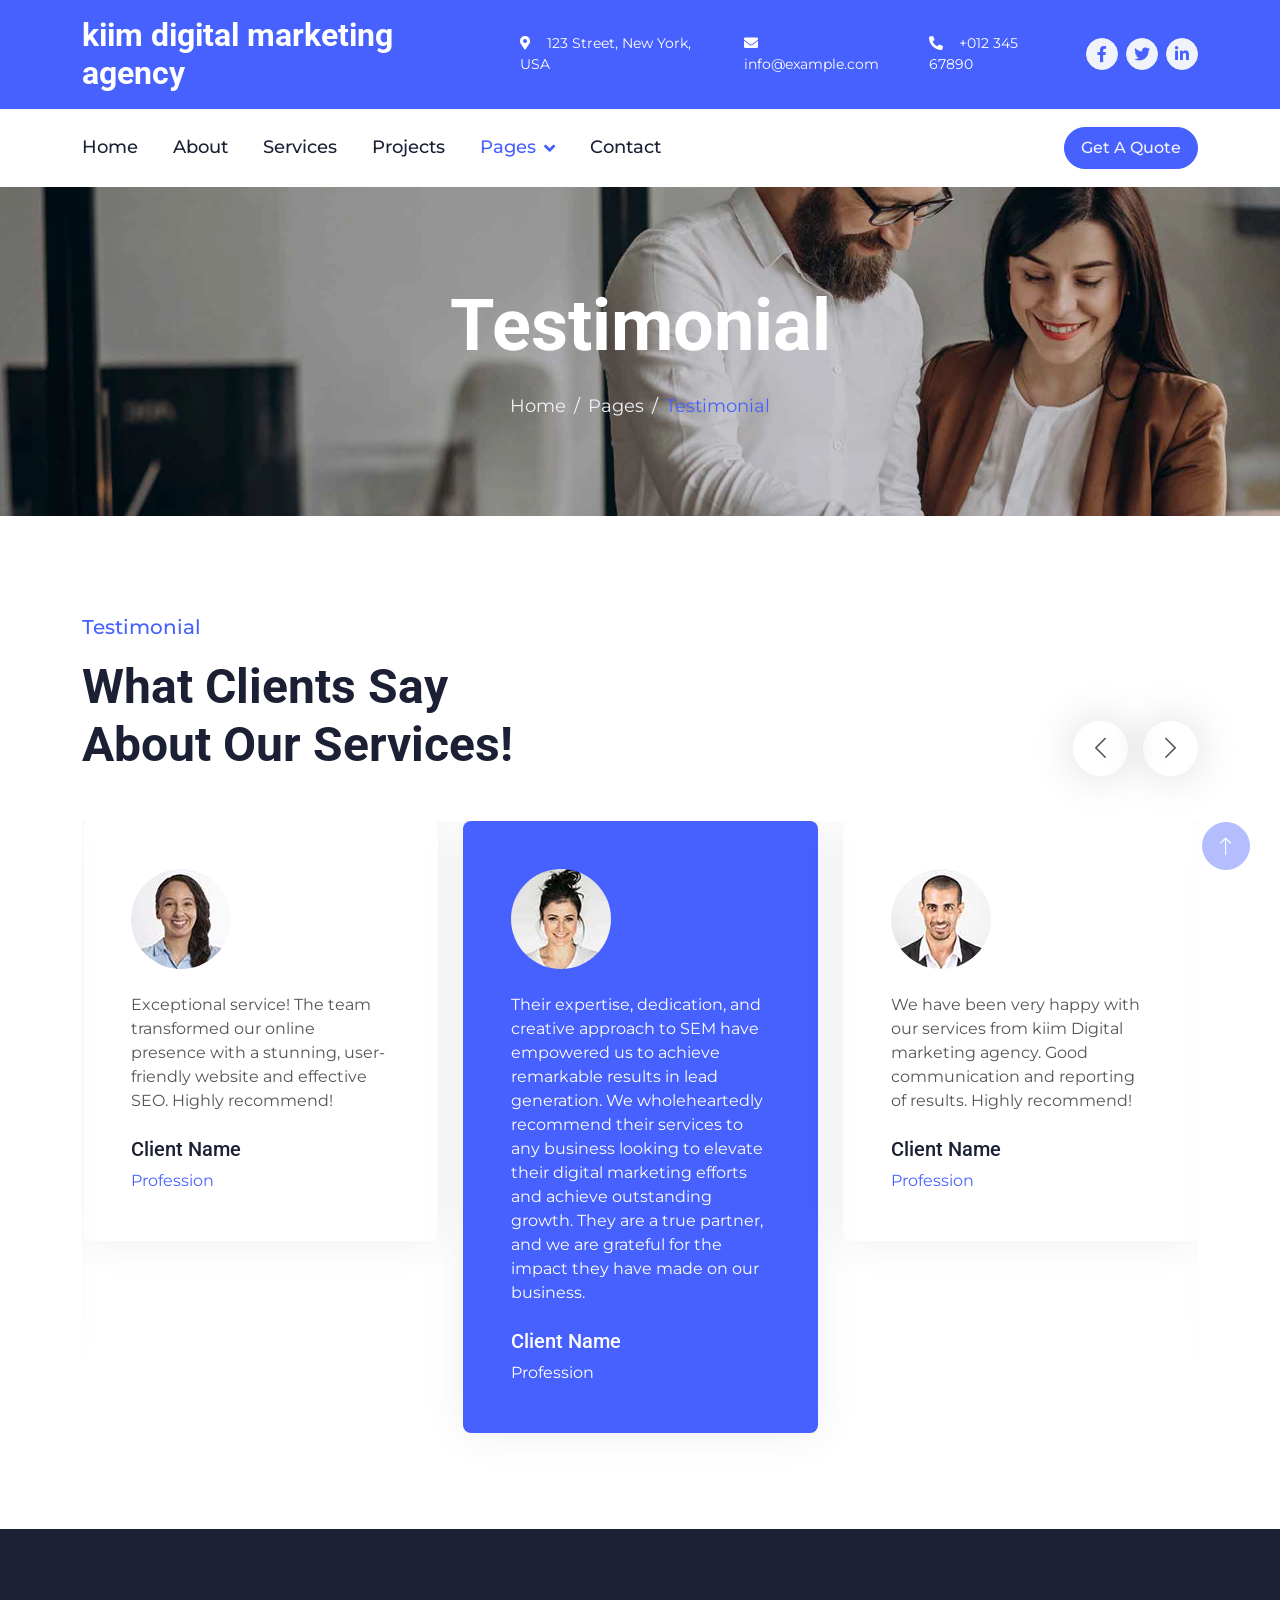
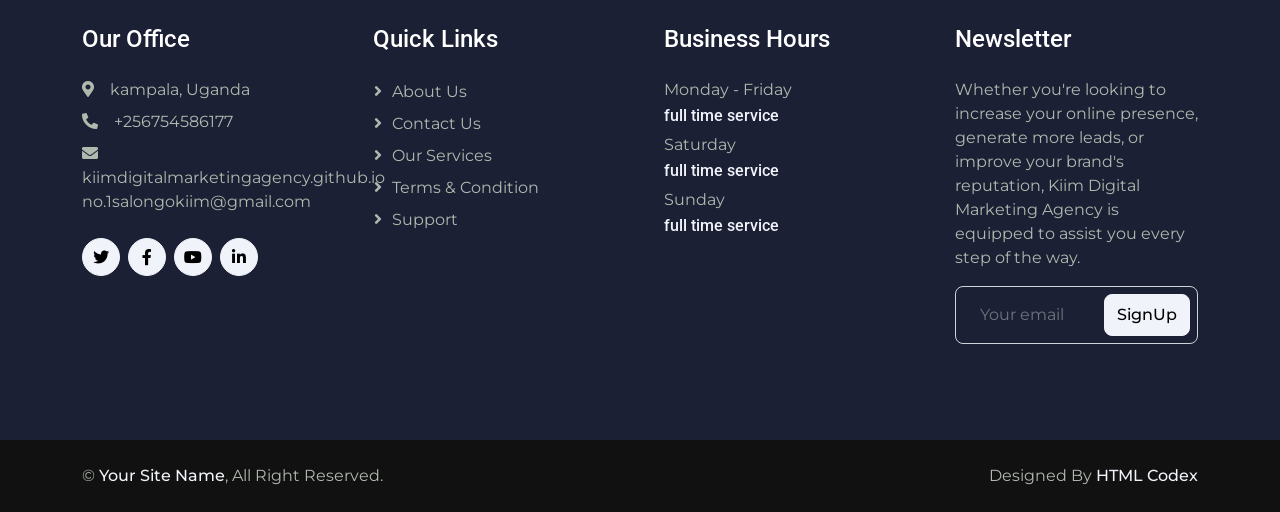
<file: testimonial.html>
<!DOCTYPE html>
<html lang="en">

<head>
    <meta charset="utf-8">
    <title>kiim Digital Marketing agency HTML Template</title>
    <meta content="width=device-width, initial-scale=1.0" name="viewport">
    <meta content="" name="keywords">
    <meta content="" name="description">

    <!-- Favicon -->
    <link href="img/favicon.ico" rel="icon">

    <!-- Google Web Fonts -->
    <link rel="preconnect" href="https://fonts.googleapis.com">
    <link rel="preconnect" href="https://fonts.gstatic.com" crossorigin>
    <link href="https://fonts.googleapis.com/css2?family=Montserrat:wght@400;500&family=Roboto:wght@500;700&display=swap" rel="stylesheet">  

    <!-- Icon Font Stylesheet -->
    <link href="https://cdnjs.cloudflare.com/ajax/libs/font-awesome/5.10.0/css/all.min.css" rel="stylesheet">
    <link href="https://cdn.jsdelivr.net/npm/bootstrap-icons@1.4.1/font/bootstrap-icons.css" rel="stylesheet">

    <!-- Libraries Stylesheet -->
    <link href="lib/animate/animate.min.css" rel="stylesheet">
    <link href="lib/owlcarousel/assets/owl.carousel.min.css" rel="stylesheet">
    <link href="lib/lightbox/css/lightbox.min.css" rel="stylesheet">

    <!-- Customized Bootstrap Stylesheet -->
    <link href="css/bootstrap.min.css" rel="stylesheet">

    <!-- Template Stylesheet -->
    <link href="css/style.css" rel="stylesheet">
</head>

<body>
    <!-- Spinner Start -->
    <div id="spinner" class="show bg-white position-fixed translate-middle w-100 vh-100 top-50 start-50 d-flex align-items-center justify-content-center">
        <div class="spinner-border text-primary" role="status" style="width: 3rem; height: 3rem;"></div>
    </div>
    <!-- Spinner End -->


    <!-- Topbar Start -->
    <div class="container-fluid bg-primary text-white d-none d-lg-flex">
        <div class="container py-3">
            <div class="d-flex align-items-center">
                <a href="index.html">
                    <h2 class="text-white fw-bold m-0">kiim digital marketing agency </h2>
                </a>
                <div class="ms-auto d-flex align-items-center">
                    <small class="ms-4"><i class="fa fa-map-marker-alt me-3"></i>123 Street, New York, USA</small>
                    <small class="ms-4"><i class="fa fa-envelope me-3"></i>info@example.com</small>
                    <small class="ms-4"><i class="fa fa-phone-alt me-3"></i>+012 345 67890</small>
                    <div class="ms-3 d-flex">
                        <a class="btn btn-sm-square btn-light text-primary rounded-circle ms-2" href=""><i class="fab fa-facebook-f"></i></a>
                        <a class="btn btn-sm-square btn-light text-primary rounded-circle ms-2" href=""><i class="fab fa-twitter"></i></a>
                        <a class="btn btn-sm-square btn-light text-primary rounded-circle ms-2" href=""><i class="fab fa-linkedin-in"></i></a>
                    </div>
                </div>
            </div>
        </div>
    </div>
    <!-- Topbar End -->


    <!-- Navbar Start -->
    <div class="container-fluid bg-white sticky-top">
        <div class="container">
            <nav class="navbar navbar-expand-lg bg-white navbar-light p-lg-0">
                <a href="index.html" class="navbar-brand d-lg-none">
                    <h1 class="fw-bold m-0">kiim digital marketing agency</h1>
                </a>
                <button type="button" class="navbar-toggler me-0" data-bs-toggle="collapse" data-bs-target="#navbarCollapse">
                    <span class="navbar-toggler-icon"></span>
                </button>
                <div class="collapse navbar-collapse" id="navbarCollapse">
                    <div class="navbar-nav">
                        <a href="index.html" class="nav-item nav-link">Home</a>
                        <a href="about.html" class="nav-item nav-link">About</a>
                        <a href="service.html" class="nav-item nav-link">Services</a>
                        <a href="project.html" class="nav-item nav-link">Projects</a>
                        <div class="nav-item dropdown">
                            <a href="#" class="nav-link dropdown-toggle active" data-bs-toggle="dropdown">Pages</a>
                            <div class="dropdown-menu bg-light rounded-0 rounded-bottom m-0">
                                <a href="feature.html" class="dropdown-item">Features</a>
                                <a href="team.html" class="dropdown-item">Our Team</a>
                                <a href="testimonial.html" class="dropdown-item active">Testimonial</a>
                                <a href="quote.html" class="dropdown-item">Quotation</a>
                                <a href="404.html" class="dropdown-item">404 Page</a>
                            </div>
                        </div>
                        <a href="contact.html" class="nav-item nav-link">Contact</a>
                    </div>
                    <div class="ms-auto d-none d-lg-block">
                        <a href="" class="btn btn-primary rounded-pill py-2 px-3">Get A Quote</a>
                    </div>
                </div>
            </nav>
        </div>
    </div>
    <!-- Navbar End -->


    <!-- Page Header Start -->
    <div class="container-fluid page-header py-5 mb-5 wow fadeIn" data-wow-delay="0.1s">
        <div class="container text-center py-5">
            <h1 class="display-2 text-white mb-4 animated slideInDown">Testimonial</h1>
            <nav aria-label="breadcrumb animated slideInDown">
                <ol class="breadcrumb justify-content-center mb-0">
                    <li class="breadcrumb-item"><a href="#">Home</a></li>
                    <li class="breadcrumb-item"><a href="#">Pages</a></li>
                    <li class="breadcrumb-item text-primary" aria-current="page">Testimonial</li>
                </ol>
            </nav>
        </div>
    </div>
    <!-- Page Header End -->


    <!-- Testimonial Start -->
    <div class="container-xxl pt-5">
        <div class="container">
            <div class="text-center text-md-start pb-5 pb-md-0 wow fadeInUp" data-wow-delay="0.1s" style="max-width: 500px;">
                <p class="fs-5 fw-medium text-primary">Testimonial</p>
                <h1 class="display-5 mb-5">What Clients Say About Our Services!</h1>
            </div>
            <div class="owl-carousel testimonial-carousel wow fadeInUp" data-wow-delay="0.1s">
                <div class="testimonial-item rounded p-4 p-lg-5 mb-5">
                    <img class="mb-4" src="img/testimonial-1.jpg" alt="">
                    <p class="mb-4">Their expertise, dedication, and creative approach to SEM have empowered us to achieve remarkable results in lead generation. We wholeheartedly recommend their services to any business looking to elevate their digital marketing efforts and achieve outstanding growth. They are a true partner, and we are grateful for the impact they have made on our business.

</p>
                    <h5>Client Name</h5>
                    <span class="text-primary">Profession</span>
                </div>
                <div class="testimonial-item rounded p-4 p-lg-5 mb-5">
                    <img class="mb-4" src="img/testimonial-2.jpg" alt="">
                    <p class="mb-4">We have been very happy with our services from kiim Digital marketing agency. Good communication and reporting of results. Highly recommend!</p>
                    <h5>Client Name</h5>
                    <span class="text-primary">Profession</span>
                </div>
                <div class="testimonial-item rounded p-4 p-lg-5 mb-5">
                    <img class="mb-4" src="img/testimonial-3.jpg" alt="">
                    <p class="mb-4">Beyond the great interactions, the team has delivered some truly impressive results over the time we’ve been working together. Good people doing great work is a recipe for success, and we’re proud to have Intero Digital as our partner of choice for SEO and PPC.</p>
                    <h5>Client Name</h5>
                    <span class="text-primary">Profession</span>
                </div>
                <div class="testimonial-item rounded p-4 p-lg-5 mb-5">
                    <img class="mb-4" src="img/testimonial-4.jpg" alt="">
                    <p class="mb-4">Exceptional service! The team transformed our online presence with a stunning, user-friendly website and effective SEO. Highly recommend!</p>
                    <h5>Client Name</h5>
                    <span class="text-primary">Profession</span>
                </div>
            </div>
        </div>
    </div>
    <!-- Testimonial End -->
        

    <!-- Footer Start -->
    <div class="container-fluid bg-dark footer mt-5 py-5 wow fadeIn" data-wow-delay="0.1s">
        <div class="container py-5">
            <div class="row g-5">
                <div class="col-lg-3 col-md-6">
                    <h4 class="text-white mb-4">Our Office</h4>
                    <p class="mb-2"><i class="fa fa-map-marker-alt me-3"></i>kampala, Uganda</p>
                    <p class="mb-2"><i class="fa fa-phone-alt me-3"></i>+256754586177</p>
                    <p class="mb-2"><i class="fa fa-envelope me-3"></i>kiimdigitalmarketingagency.github.io
                        no.1salongokiim@gmail.com
                    </p>
                    <div class="d-flex pt-3">
                        <a class="btn btn-square btn-light rounded-circle me-2" href=""><i class="fab fa-twitter"></i></a>
                        <a class="btn btn-square btn-light rounded-circle me-2" href=""><i class="fab fa-facebook-f"></i></a>
                        <a class="btn btn-square btn-light rounded-circle me-2" href=""><i class="fab fa-youtube"></i></a>
                        <a class="btn btn-square btn-light rounded-circle me-2" href=""><i class="fab fa-linkedin-in"></i></a>
                    </div>
                </div>
                <div class="col-lg-3 col-md-6">
                    <h4 class="text-white mb-4">Quick Links</h4>
                    <a class="btn btn-link" href="">About Us</a>
                    <a class="btn btn-link" href="">Contact Us</a>
                    <a class="btn btn-link" href="">Our Services</a>
                    <a class="btn btn-link" href="">Terms & Condition</a>
                    <a class="btn btn-link" href="">Support</a>
                </div>
                <div class="col-lg-3 col-md-6">
                    <h4 class="text-white mb-4">Business Hours</h4>
                    <p class="mb-1">Monday - Friday</p>
                    <h6 class="text-light">full time service </h6>
                    <p class="mb-1">Saturday</p>
                    <h6 class="text-light">full time service </h6>
                    <p class="mb-1">Sunday</p>
                    <h6 class="text-light">full time service </h6>
                </div>
                <div class="col-lg-3 col-md-6">
                    <h4 class="text-white mb-4">Newsletter</h4>
                    <p>Whether you're looking to increase your online presence, generate more leads, or improve your brand's reputation, Kiim Digital Marketing Agency is equipped to assist you every step of the way.</p>
                    <div class="position-relative w-100">
                        <input class="form-control bg-transparent w-100 py-3 ps-4 pe-5" type="text" placeholder="Your email">
                        <button type="button" class="btn btn-light py-2 position-absolute top-0 end-0 mt-2 me-2">SignUp</button>
                    </div>
                </div>
            </div>
        </div>
    </div>
    <!-- Footer End -->


    <!-- Copyright Start -->
    <div class="container-fluid copyright py-4">
        <div class="container">
            <div class="row">
                <div class="col-md-6 text-center text-md-start mb-3 mb-md-0">
                    &copy; <a class="fw-medium text-light" href="#">Your Site Name</a>, All Right Reserved.
                </div>
                <div class="col-md-6 text-center text-md-end">
                    <!--/*** This template is free as long as you keep the footer author’s credit link/attribution link/backlink. If you'd like to use the template without the footer author’s credit link/attribution link/backlink, you can purchase the Credit Removal License from "https://htmlcodex.com/credit-removal". Thank you for your support. ***/-->
                    Designed By <a class="fw-medium text-light" href="https://htmlcodex.com">HTML Codex</a>
                </div>
            </div>
        </div>
    </div>
    <!-- Copyright End -->


    <!-- Back to Top -->
    <a href="#" class="btn btn-lg btn-primary btn-lg-square rounded-circle back-to-top"><i class="bi bi-arrow-up"></i></a>


    <!-- JavaScript Libraries -->
    <script src="https://ajax.googleapis.com/ajax/libs/jquery/3.6.1/jquery.min.js"></script>
    <script src="https://cdn.jsdelivr.net/npm/bootstrap@5.0.0/dist/js/bootstrap.bundle.min.js"></script>
    <script src="lib/wow/wow.min.js"></script>
    <script src="lib/easing/easing.min.js"></script>
    <script src="lib/waypoints/waypoints.min.js"></script>
    <script src="lib/owlcarousel/owl.carousel.min.js"></script>
    <script src="lib/lightbox/js/lightbox.min.js"></script>

    <!-- Template Javascript -->
    <script src="js/main.js"></script>
</body>

</html>
</file>
<file: css/style.css>
/********** Template CSS **********/
:root {
    --primary: #4761FF;
    --secondary: #555555;
    --light: #F1F3FA;
    --dark: #1C2035;
}

.back-to-top {
    position: fixed;
    display: none;
    right: 30px;
    bottom: 30px;
    z-index: 99;
}

.fw-medium {
    font-weight: 500;
}


/*** Spinner ***/
#spinner {
    opacity: 0;
    visibility: hidden;
    transition: opacity .5s ease-out, visibility 0s linear .5s;
    z-index: 99999;
}

#spinner.show {
    transition: opacity .5s ease-out, visibility 0s linear 0s;
    visibility: visible;
    opacity: 1;
}


/*** Button ***/
.btn {
    transition: .5s;
    font-weight: 500;
}

.btn-primary,
.btn-outline-primary:hover {
    color: var(--light);
}

.btn-secondary,
.btn-outline-secondary:hover {
    color: var(--dark);
}

.btn-square {
    width: 38px;
    height: 38px;
}

.btn-sm-square {
    width: 32px;
    height: 32px;
}

.btn-lg-square {
    width: 48px;
    height: 48px;
}

.btn-square,
.btn-sm-square,
.btn-lg-square {
    padding: 0;
    display: flex;
    align-items: center;
    justify-content: center;
    font-weight: normal;
}


/*** Navbar ***/
.sticky-top {
    top: -100px;
    transition: .5s;
}

.navbar .navbar-nav .nav-link {
    margin-right: 35px;
    padding: 25px 0;
    color: var(--dark);
    font-size: 18px;
    font-weight: 500;
    outline: none;
}

.navbar .navbar-nav .nav-link:hover,
.navbar .navbar-nav .nav-link.active {
    color: var(--primary);
}

.navbar .dropdown-toggle::after {
    border: none;
    content: "\f107";
    font-family: "Font Awesome 5 Free";
    font-weight: 900;
    vertical-align: middle;
    margin-left: 8px;
}

@media (max-width: 991.98px) {
    .navbar .navbar-nav .nav-link  {
        margin-right: 0;
        padding: 10px 0;
    }

    .navbar .navbar-nav {
        margin-top: 15px;
        border-top: 1px solid #EEEEEE;
    }
}

@media (min-width: 992px) {
    .navbar .nav-item .dropdown-menu {
        display: block;
        border: none;
        margin-top: 0;
        top: 150%;
        opacity: 0;
        visibility: hidden;
        transition: .5s;
    }

    .navbar .nav-item:hover .dropdown-menu {
        top: 100%;
        visibility: visible;
        transition: .5s;
        opacity: 1;
    }
}


/*** Header ***/
.carousel-caption {
    top: 0;
    left: 0;
    right: 0;
    bottom: 0;
    display: flex;
    align-items: center;
    background: rgba(0, 0, 0, .1);
    z-index: 1;
}

.carousel-control-prev,
.carousel-control-next {
    width: 15%;
}

.carousel-control-prev-icon,
.carousel-control-next-icon {
    width: 3.5rem;
    height: 3.5rem;
    border-radius: 3.5rem;
    background-color: var(--primary);
    border: 15px solid var(--primary);
}

@media (max-width: 768px) {
    #header-carousel .carousel-item {
        position: relative;
        min-height: 450px;
    }
    
    #header-carousel .carousel-item img {
        position: absolute;
        width: 100%;
        height: 100%;
        object-fit: cover;
    }
}

.page-header {
    background: linear-gradient(rgba(0, 0, 0, .1), rgba(0, 0, 0, .1)), url(../img/carousel-1.jpg) center center no-repeat;
    background-size: cover;
}

.page-header .breadcrumb-item+.breadcrumb-item::before {
    color: var(--light);
}

.page-header .breadcrumb-item,
.page-header .breadcrumb-item a {
    font-size: 18px;
    color: var(--light);
}


/*** Features ***/
.feature-row {
    box-shadow: 0 0 45px rgba(0, 0, 0, .08);
}

.feature-item {
    border-color: rgba(0, 0, 0, .03) !important;
}


/*** About ***/
.about {
    background: linear-gradient(rgba(0, 0, 0, .1), rgba(0, 0, 0, .1)), url(../img/about.jpg) left center no-repeat;
    background-size: cover;
}

.btn-play {
    position: relative;
    display: block;
    box-sizing: content-box;
    width: 36px;
    height: 46px;
    border-radius: 100%;
    border: none;
    outline: none !important;
    padding: 18px 20px 20px 28px;
    background: var(--primary);
}

.btn-play:before {
    content: "";
    position: absolute;
    z-index: 0;
    left: 50%;
    top: 50%;
    transform: translateX(-50%) translateY(-50%);
    display: block;
    width: 90px;
    height: 90px;
    background: var(--primary);
    border-radius: 100%;
    animation: pulse-border 1500ms ease-out infinite;
}

.btn-play:after {
    content: "";
    position: absolute;
    z-index: 1;
    left: 50%;
    top: 50%;
    transform: translateX(-50%) translateY(-50%);
    display: block;
    width: 90px;
    height: 90px;
    background: var(--primary);
    border-radius: 100%;
    transition: all 200ms;
}

.btn-play span {
    display: block;
    position: relative;
    z-index: 3;
    width: 0;
    height: 0;
    left: 3px;
    border-left: 30px solid #FFFFFF;
    border-top: 18px solid transparent;
    border-bottom: 18px solid transparent;
}

@keyframes pulse-border {
    0% {
        transform: translateX(-50%) translateY(-50%) translateZ(0) scale(1);
        opacity: 1;
    }

    100% {
        transform: translateX(-50%) translateY(-50%) translateZ(0) scale(2);
        opacity: 0;
    }
}

.modal-video .modal-dialog {
    position: relative;
    max-width: 800px;
    margin: 60px auto 0 auto;
}

.modal-video .modal-body {
    position: relative;
    padding: 0px;
}

.modal-video .close {
    position: absolute;
    width: 30px;
    height: 30px;
    right: 0px;
    top: -30px;
    z-index: 999;
    font-size: 30px;
    font-weight: normal;
    color: #FFFFFF;
    background: #000000;
    opacity: 1;
}


/*** Service ***/
.service-item .service-text {
    position: relative;
    width: 100%;
    top: 0;
    left: 0;
    text-align: center;
    background: #FFFFFF;
    box-shadow: 0 0 45px rgba(0, 0, 0, .06);
    transition: .5s;
    z-index: 2;
}

.service-item:hover .service-text {
    top: -1.5rem;
}

.service-item .service-text h5 {
    transition: .5s;
}

.service-item:hover .service-text h5 {
    color: var(--primary);
}

.service-item .service-btn {
    position: absolute;
    width: 80%;
    height: 3rem;
    left: 10%;
    bottom: 0;
    display: flex;
    align-items: center;
    justify-content: center;
    background: #FFFFFF;
    box-shadow: 0 0 45px rgba(0, 0, 0, .07);
    transition: .5s;
    z-index: 1;
}

.service-item:hover .service-btn {
    bottom: -1.5rem;
}


/*** Project ***/
.project-item {
    position: relative;
    border-radius: 8px;
    overflow: hidden;
    box-shadow: 0 0 45px rgba(0, 0, 0, .07);
}

.project-item .project-overlay {
    position: absolute;
    width: 100%;
    height: 100%;
    top: 0;
    left: 0;
    display: flex;
    align-items: center;
    justify-content: center;
    background: rgba(0, 0, 0, .5);
    opacity: 0;
    padding-top: 60px;
    transition: .5s;
}

.project-item:hover .project-overlay {
    opacity: 1;
    padding-top: 0;
}

.project-carousel .owl-nav {
    position: absolute;
    top: -100px;
    right: 0;
    display: flex;
}

.project-carousel .owl-nav .owl-prev,
.project-carousel .owl-nav .owl-next {
    margin-left: 15px;
    width: 55px;
    height: 55px;
    display: flex;
    align-items: center;
    justify-content: center;
    color: var(--secondary);
    border-radius: 55px;
    box-shadow: 0 0 45px rgba(0, 0, 0, .15);
    font-size: 25px;
    transition: .5s;
}

.project-carousel .owl-nav .owl-prev:hover,
.project-carousel .owl-nav .owl-next:hover {
    background: var(--primary);
    color: #FFFFFF;
}

@media (max-width: 768px) {
    .project-carousel .owl-nav {
        top: -70px;
        right: auto;
        left: 50%;
        transform: translateX(-50%);
    }

    .project-carousel .owl-nav .owl-prev,
    .project-carousel .owl-nav .owl-next {
        margin: 0 7px;
        width: 45px;
        height: 45px;
        font-size: 20px;
    }
}


/*** Team ***/
.team-item {
    position: relative;
    text-align: center;
    box-shadow: 0 0 45px rgba(0, 0, 0, .07);
}

.team-item .team-social {
    position: absolute;
    padding: 0;
    top: 15px;
    left: 0;
    overflow: hidden;
}

.team-item .team-social li {
    list-style-type: none;
    margin-bottom: 10px;
    margin-left: -50px;
    opacity: 0;
    transition: .5s;
}

.team-item:hover .team-social li {
    margin-left: 15px;
    opacity: 1;
}

.team-item .team-social li .btn {
    background: #FFFFFF;
    color: var(--primary);
    border-radius: 40px;
    transition: .5s;
}

.team-item .team-social li .btn:hover {
    color: #FFFFFF;
    background: var(--primary);
}

.team-item .team-social li:nth-child(1) {
    transition-delay: .1s;
}

.team-item .team-social li:nth-child(2) {
    transition-delay: .2s;
}

.team-item .team-social li:nth-child(3) {
    transition-delay: .3s;
}

.team-item .team-social li:nth-child(4) {
    transition-delay: .4s;
}

.team-item .team-social li:nth-child(5) {
    transition-delay: .5s;
}


/*** Testimonial ***/
.testimonial-item {
    box-shadow: 0 0 45px rgba(0, 0, 0, .07);
    transition: .5s;
}

.owl-item .testimonial-item,
.testimonial-item * {
    transition: .5s;
}

.owl-item.center .testimonial-item,
.testimonial-item:hover {
    background: var(--primary);
}

.owl-item.center .testimonial-item *,
.testimonial-item:hover * {
    color: #FFFFFF !important;
}

.testimonial-item img {
    width: 100px !important;
    height: 100px !important;
    border-radius: 100px;
}

.testimonial-carousel .owl-nav {
    position: absolute;
    top: -100px;
    right: 0;
    display: flex;
}

.testimonial-carousel .owl-nav .owl-prev,
.testimonial-carousel .owl-nav .owl-next {
    margin-left: 15px;
    width: 55px;
    height: 55px;
    display: flex;
    align-items: center;
    justify-content: center;
    color: var(--secondary);
    border-radius: 55px;
    box-shadow: 0 0 45px rgba(0, 0, 0, .15);
    font-size: 25px;
    transition: .5s;
}

.testimonial-carousel .owl-nav .owl-prev:hover,
.testimonial-carousel .owl-nav .owl-next:hover {
    background: var(--primary);
    color: #FFFFFF;
}

@media (max-width: 768px) {
    .testimonial-carousel .owl-nav {
        top: -70px;
        right: auto;
        left: 50%;
        transform: translateX(-50%);
    }

    .testimonial-carousel .owl-nav .owl-prev,
    .testimonial-carousel .owl-nav .owl-next {
        margin: 0 7px;
        width: 45px;
        height: 45px;
        font-size: 20px;
    }
}


/*** Footer ***/
.footer {
    color: #B0B9AE;
}

.footer .btn.btn-link {
    display: block;
    margin-bottom: 5px;
    padding: 0;
    text-align: left;
    color: #B0B9AE;
    font-weight: normal;
    text-transform: capitalize;
    transition: .3s;
}

.footer .btn.btn-link::before {
    position: relative;
    content: "\f105";
    font-family: "Font Awesome 5 Free";
    font-weight: 900;
    margin-right: 10px;
}

.footer .btn.btn-link:hover {
    color: var(--light);
    letter-spacing: 1px;
    box-shadow: none;
}

.copyright {
    color: #B0B9AE;
}

.copyright {
    background: #111111;
}

.copyright a:hover {
    color: var(--primary) !important;
}
</file>
